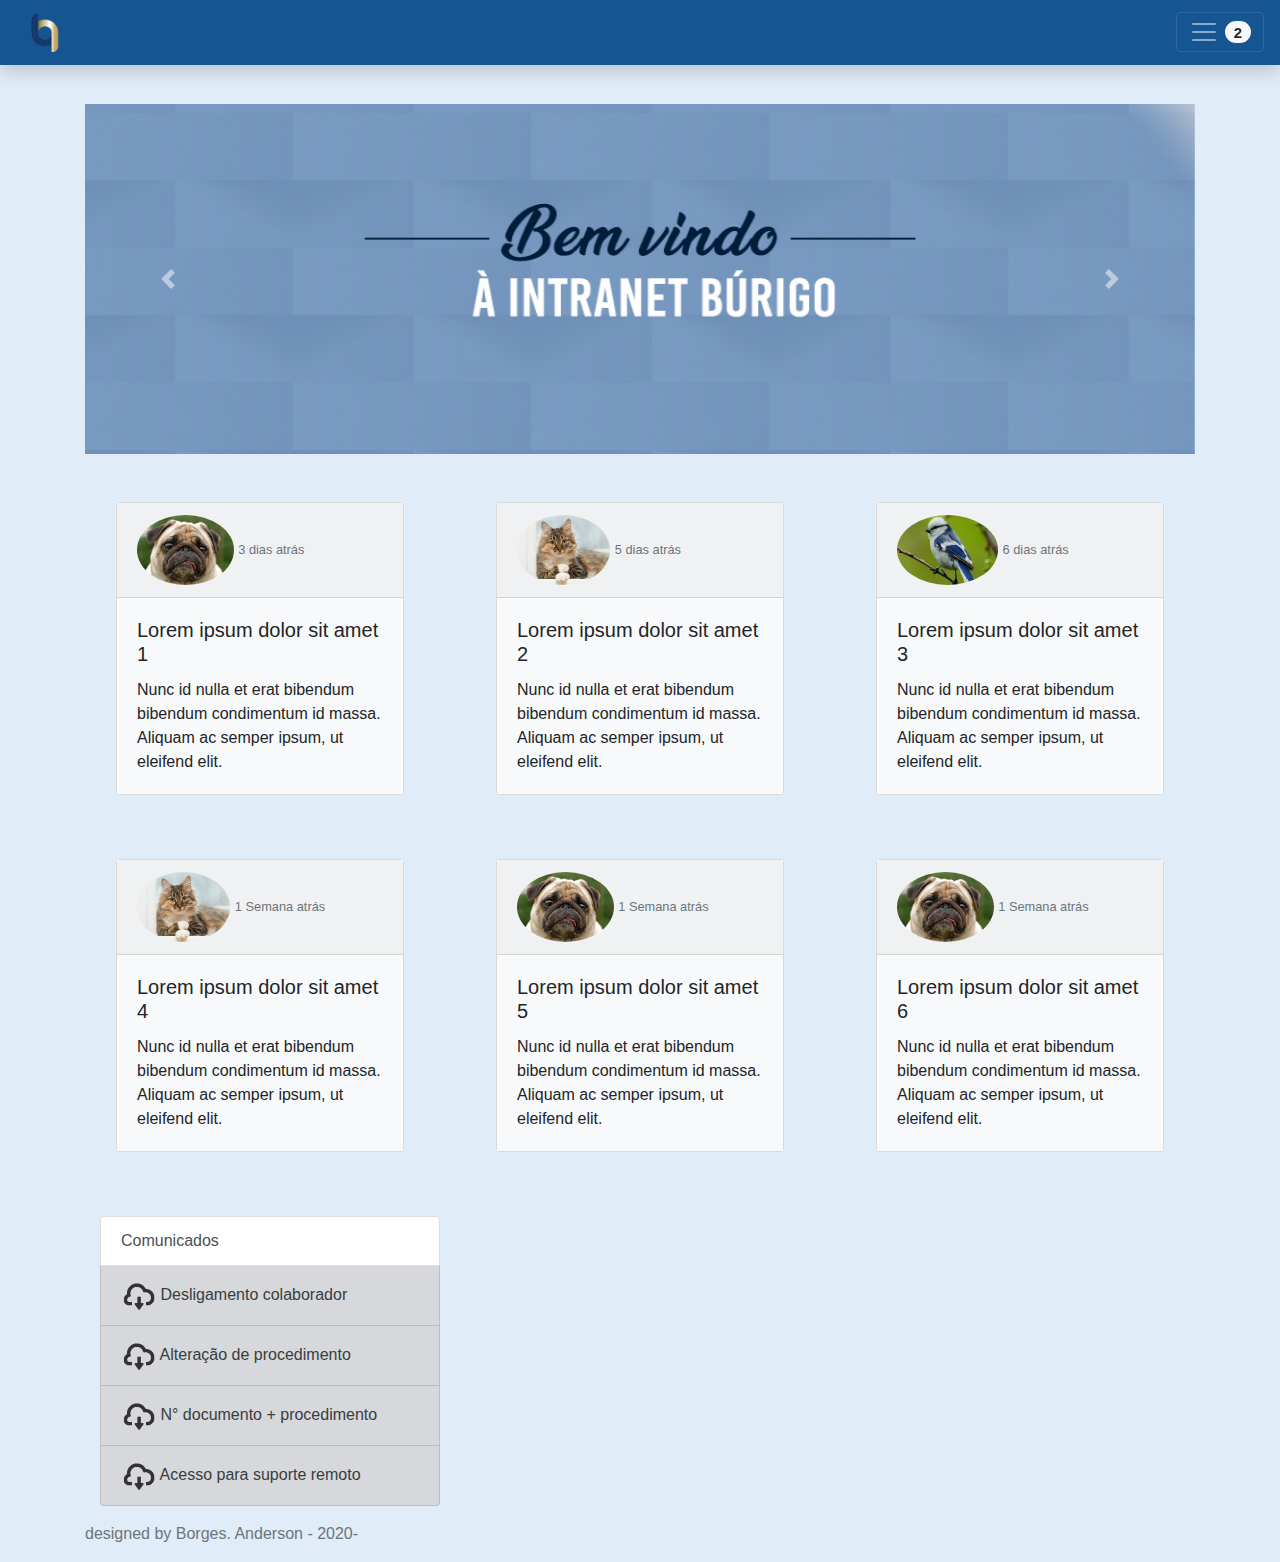
<file: index.html>
<!DOCTYPE html>
<html lang="pt-br">
  <head>
    <meta charset="utf-8">
    <meta http-equiv="X-UA-Compatible" content="IE=edge">
    <meta name="viewport" content="width=device-width, initial-scale=1">

    <title>Intranet - Grupo Búrigo</title>
    
    <link rel="icon"  href="imagens/favicon.ico">

 <!-- Bootstrap -->
    <link href="bootstrap/css/bootstrap.min.css" rel="stylesheet">
    
    <link href="estilo.css" rel="stylesheet">

    <!-- HTML5 shim and Respond.js for IE8 support of HTML5 elements and media queries -->
    <!-- WARNING: Respond.js doesn't work if you view the page via file:// -->
    <!--[if lt IE 9]>
      <script src="https://oss.maxcdn.com/html5shiv/3.7.2/html5shiv.min.js"></script>
      <script src="https://oss.maxcdn.com/respond/1.4.2/respond.min.js"></script>
    <![endif]-->
  
  </head>

<body >
          <!-- Sidebar --> 
        <nav class=" navbar navbar-expand-lg fixed-top shadow navbar-dark navbar-offcanvas" style="background-color: #155592;">

        <a class="navbar-brand mr-auto" href="#"> <img src="imagens/logo_2018(padrão).png" style="width: 30px;" > 

        </a>

        <button class="navbar-toggler d-block" type="button" id="navToggle">
            <span class="navbar-toggler-icon"></span>  <span class="badge badge-light badge-pill">2</span>
        </button>

        <div class="navbar-collapse offcanvas-collapse">
            <ul class="navbar-nav mr-auto">
                <li class="nav-item active">
                    <a class="nav-link" href="#" >Início <span class="sr-only">(current)</span></a>
                </li>
                <li class="nav-item">
                    <a class="nav-link" href="#">Notificações <span class="badge badge-light badge-pill">2</span> </a>
                </li>
                <li class="nav-item">
                    <a class="nav-link" href="#">Meu Perfil</a>
                </li>
                <li class="nav-item">
                    <a class="nav-link" href="http://www.google.com.br" target="_blank">Links</a>
                </li>
                <li class="nav-item">
                    <a class="nav-link" href="#">Registro de Ponto</a>
                </li>
                <li class="nav-item">
                    <a class="nav-link" href="#">Folhas de Pagamento</a>
                </li>

                <li class="nav-item dropdown">
                    <a class="nav-link dropdown-toggle" href="https://example.com" id="dropdown01" data-toggle="dropdown" aria-haspopup="true" aria-expanded="false">Agendamentos</a>
                    <div class="dropdown-menu" aria-labelledby="dropdown01">
                        <a class="dropdown-item" href="calendárioDeEventos.html" target="_blank" >Carros</a>
                        <a class="dropdown-item" href="" data-toggle="modal" data-target="#presencial">Presencial em unidades </a>
                        <a class="dropdown-item" href="" data-toggle="modal" data-target="#coleta">Coleta Externa</a>
                    </div>
                </li>
            </ul> 


        </div>
    </nav>
      <!-- /Sidebar --> 

        <!-- carrossel -->
    <div class="container mt-5">
        <div id="carouselExampleFade" class="carousel slide carousel-fade" data-ride="carousel">
      <div class="carousel-inner">
        <div class="carousel-item active">
          <img class="d-block w-100 img-carousel " src="imagens/bv_burigo.jpg" >
        </div>
        <div class="carousel-item">
          <img class="d-block w-100 img-carousel" src="imagens/indica_burigo.jpg">
        </div>
        <div class="carousel-item">
          <img class="d-block w-100 img-carousel" src="imagens/palc_burigo.jpg" >
        </div>
        <div class="carousel-item">
          <img class="d-block w-100 img-carousel" src="imagens/4_burigo.jpg" >
        </div>
        <div class="carousel-item">
          <img class="d-block w-100 img-carousel" src="imagens/38_anos_burigo.jpg" >
        </div>
        <div class="carousel-item">
          <img class="d-block w-100 img-carousel" src="imagens/agendamento_burigo.jpg" >
        </div>
        <div class="carousel-item">
          <img class="d-block w-100 img-carousel" src="imagens/qualisoft_burigo.jpg" >
        </div>
      </div>
      <a class="carousel-control-prev" href="#carouselExampleFade" role="button" data-slide="prev">
        <span class="carousel-control-prev-icon" aria-hidden="true"></span>
        <span class="sr-only">Anterior</span>
      </a>
      <a class="carousel-control-next" href="#carouselExampleFade" role="button" data-slide="next">
        <span class="carousel-control-next-icon" aria-hidden="true"></span>
        <span class="sr-only">Próximo</span>
      </a>
</div>
</div>  <!-- /carrossel -->

    <div class="container mt-5"> <!-- Conteúdo -->

      <div class="row mb-5"> <!-- cards das notícias -->
      
        <div class="col-sm-4">
            <div>
              <a class="badge-light" style="text-decoration: none;" href="#">
              <div class="card bg-light mb-3 mx-auto" style="max-width: 18rem;">

                <div class="card-header"><img src="imagens/dog.jpeg" class=" rounded-circle " id="img">
                  <small class="text-muted ">3 dias atrás</small>
                </div>
                <div class="card-body">
                  <h5 class="card-title">Lorem ipsum dolor sit amet 1</h5>
                  <p class="card-text">Nunc id nulla et erat bibendum bibendum condimentum id massa. Aliquam ac semper ipsum, ut eleifend elit.</p>

                </div>
                </a>
              </div>
            </div>
        </div>

        <div class="col-sm-4">
            <div>
              <a class="badge-light" style="text-decoration: none;" href="#">
              <div class="card bg-light mb-3 mx-auto" style="max-width: 18rem;">

                <div class="card-header"><img src="imagens/cat.jpg" class="  rounded-circle " id="img">
                  <small class="text-muted ">5 dias atrás</small>
                </div>
                
                <div class="card-body">
                  <h5 class="card-title">Lorem ipsum dolor sit amet 2</h5>
                  <p class="card-text">Nunc id nulla et erat bibendum bibendum condimentum id massa. Aliquam ac semper ipsum, ut eleifend elit.</p>

                </div>
                </a>
              </div>
            </div>
        </div>

        <div class="col-sm-4">
            <div>
              <a class="badge-light" style="text-decoration: none;" href="#">
                <div class="card bg-light mb-3 mx-auto" style="max-width: 18rem;">

                  <div class="card-header"><img src="imagens/bird.jpeg" class="  rounded-circle " id="img">
                    <small class="text-muted ">6 dias atrás</small>
                  </div>
                  
                  <div class="card-body">
                    <h5 class="card-title">Lorem ipsum dolor sit amet 3</h5>

                    <p class="card-text">Nunc id nulla et erat bibendum bibendum condimentum id massa. Aliquam ac semper ipsum, ut eleifend elit.</p>

                  </div>
                </a>

              </div>

            </div>

        </div>

      </div>

      <div class="row mb-5">
      
        <div class="col-sm-4">
            <div>
              <a class="badge-light" style="text-decoration: none;" href="#">
              <div class="card bg-light mb-3 mx-auto" style="max-width: 18rem;">

                <div class="card-header"><img src="imagens/cat.jpg" class=" rounded-circle " id="img">
                  <small class="text-muted ">1 Semana atrás</small>
                </div>
                
                <div class="card-body">
                  <h5 class="card-title">Lorem ipsum dolor sit amet 4</h5>
                  <p class="card-text">Nunc id nulla et erat bibendum bibendum condimentum id massa. Aliquam ac semper ipsum, ut eleifend elit.</p>

                </div>
                </a>
              </div>
            </div>
        </div>

        <div class="col-sm-4">
            <div>
              <a class="badge-light" style="text-decoration: none;" href="#">
              <div class="card bg-light mb-3 mx-auto" style="max-width: 18rem;">

                <div class="card-header"><img src="imagens/dog.jpeg" class="  rounded-circle " id="img">
                  <small class="text-muted ">1 Semana atrás</small>
                </div>
                
                <div class="card-body">
                  <h5 class="card-title">Lorem ipsum dolor sit amet 5</h5>
                  <p class="card-text">Nunc id nulla et erat bibendum bibendum condimentum id massa. Aliquam ac semper ipsum, ut eleifend elit.</p>

                </div>
                </a>
              </div>
            </div>
        </div>

        <div class="col-sm-4">
            <div>
              <a class="badge-light" style="text-decoration: none;" href="#">
                <div class="card bg-light mb-3 mx-auto" style="max-width: 18rem;">

                  <div class="card-header"><img src="imagens/dog.jpeg" class="  rounded-circle " id="img">
                    <small class="text-muted ">1 Semana atrás</small>
                  </div>
                  
                  <div class="card-body">
                    <h5 class="card-title">Lorem ipsum dolor sit amet 6</h5>

                    <p class="card-text">Nunc id nulla et erat bibendum bibendum condimentum id massa. Aliquam ac semper ipsum, ut eleifend elit.</p>

                  </div>
                </a>

              </div>

            </div>

        </div>

      </div>   <!-- /card das notícias -->

  <div class="col-sm-4">  
    <div class="list-group">
     <a href="#" class="list-group-item list-group-item-action">Comunicados</a>

      <a href="#" class="list-group-item list-group-item-action list-group-item-secondary">
        <span><img src="imagens/glyphicons-cloud-download.png" style=" height: 35px;"></span>
         Desligamento colaborador
      </a>
      <a href="#" class="list-group-item list-group-item-action list-group-item-secondary">
        <span><img src="imagens/glyphicons-cloud-download.png" style=" height: 35px;"></span>
         Alteração de procedimento
      </a>
      <a href="#" class="list-group-item list-group-item-action list-group-item-secondary">
        <span><img src="imagens/glyphicons-cloud-download.png" style=" height: 35px;"></span>
         N° documento + procedimento
      </a>
      <a href="#" class="list-group-item list-group-item-action list-group-item-secondary">
        <span><img src="imagens/glyphicons-cloud-download.png" style=" height: 35px;"></span>
         Acesso para suporte remoto
      </a>
    </div>
  </div>

    </div> <!-- /Conteúdo -->

    <footer class="footer mt-auto py-3">
      
      <div class="container ">
        <span class="text-muted"> designed  by Borges. Anderson - 2020-</span>  
      </div>
      
    </footer>
  
    <!-- Modal Window -->

    <div class="modal fade" id="carros" tabindex="-1" role="dialog">
      <div class="modal-dialog modal-xl" role="document">
        <div class="modal-content">
          
          <div class="modal-header">

              <h5 class="modal-title">Agendamento de Carros</h5>
              <button type="button" class="close" data-dismiss="modal">
                <span>&times;</span>
              </button>                      
          
          </div>

          <div class="modal-body">
           
           

          </div>

          <div class="modal-footer">
            
            <button type="button" class="btn btn-danger" data-dismiss="modal">Fechar</button>

          </div>

        </div>
      </div>
      
    </div>


    <!-- jQuery (necessary for Bootstrap's JavaScript plugins) -->
    <script src="https://ajax.googleapis.com/ajax/libs/jquery/1.11.3/jquery.min.js"></script>

    <!-- Include all compiled plugins (below), or include individual files as needed -->
    <script src="bootstrap/js/bootstrap.min.js"></script>
    <script type="text/javascript">
      $(document).ready(function () {
        console.log("document is ready");
          $('[data-toggle="offcanvas"], #navToggle').on('click', function () {
          $('.offcanvas-collapse').toggleClass('open')
          })
          });     
        window.onload = function () {
          console.log("window is loaded");
          };
    </script>
  </body>
</html>
</file>
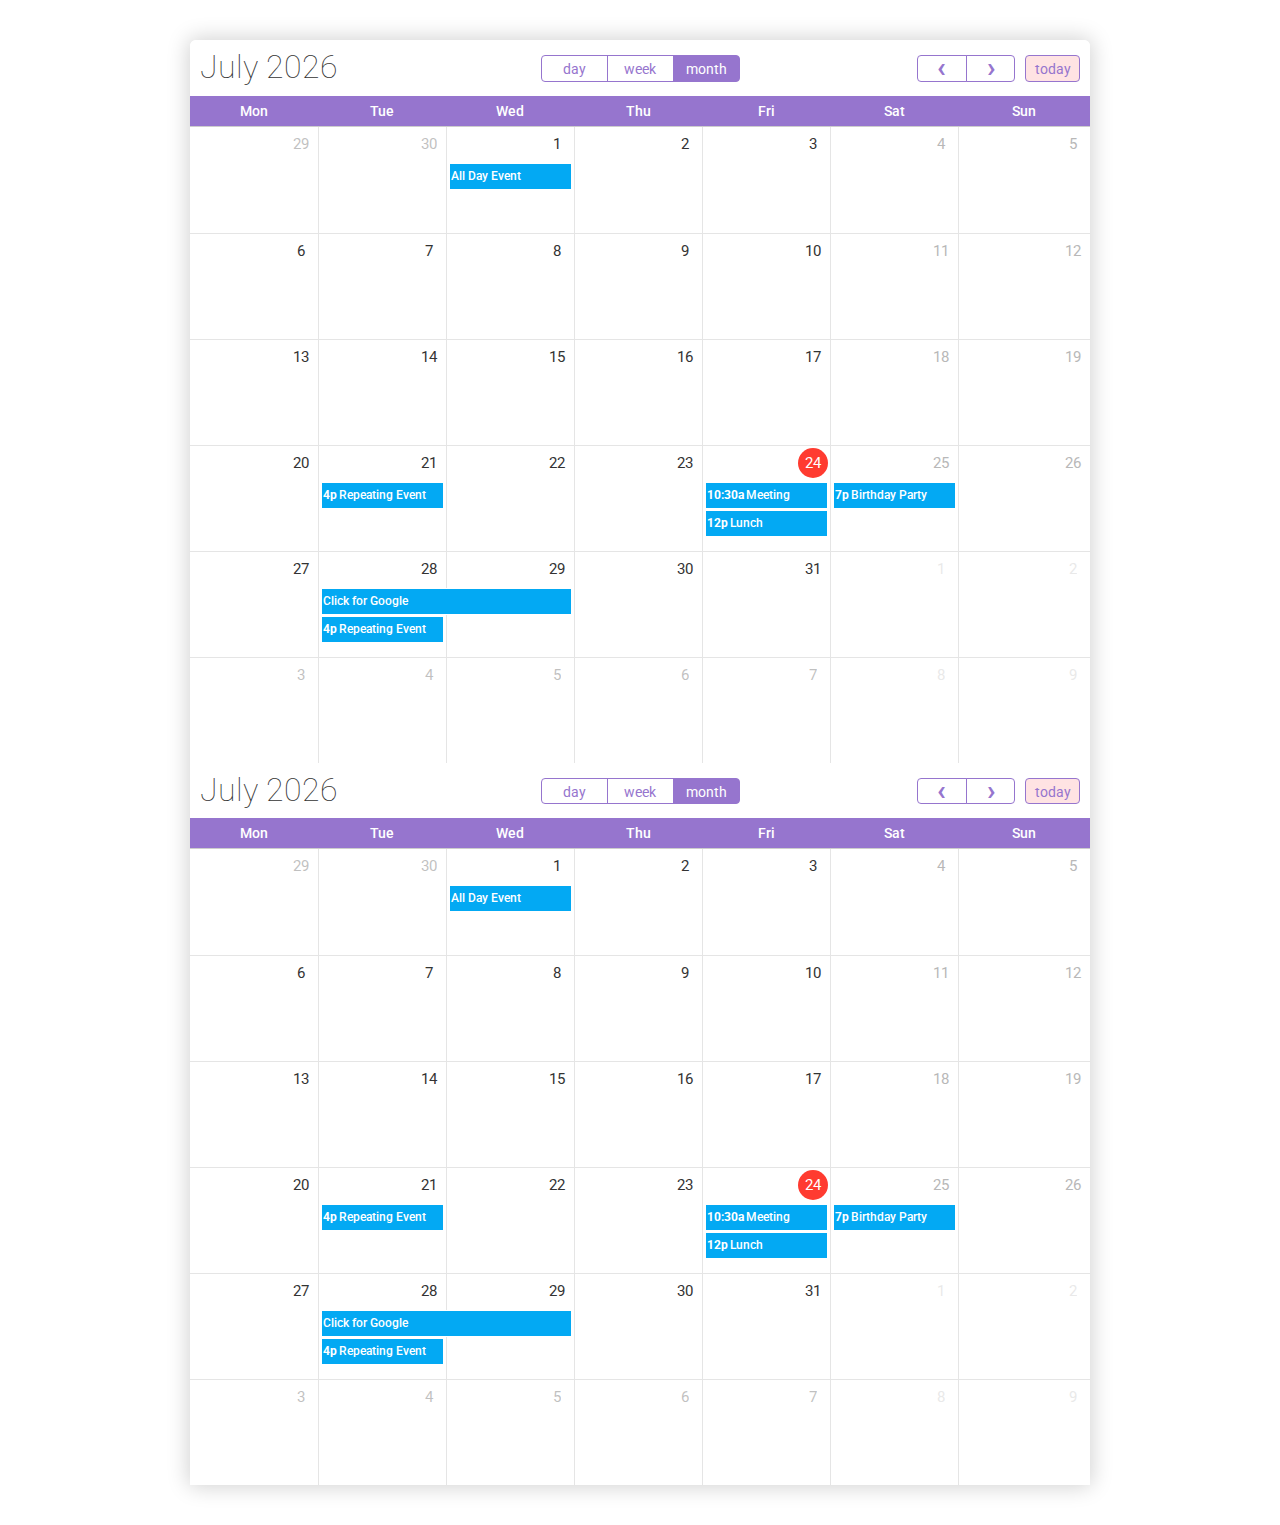
<file: calendárioDeEventos.html>
<link href="//maxcdn.bootstrapcdn.com/bootstrap/3.3.0/css/bootstrap.min.css" rel="stylesheet" id="bootstrap-css">
<script src="//maxcdn.bootstrapcdn.com/bootstrap/3.3.0/js/bootstrap.min.js"></script>
<script src="//code.jquery.com/jquery-1.11.1.min.js"></script>
<!------ Include the above in your HEAD tag ---------->

<!DOCTYPE html>
<html>
<head>



<link href="https://fonts.googleapis.com/css?family=Roboto:100,100i,300,300i,400,400i,500,500i,700,700i,900,900i" rel="stylesheet">

<script>
	/*!
 * FullCalendar v1.6.4
 * Docs & License: http://arshaw.com/fullcalendar/
 * (c) 2013 Adam Shaw
 */

/*
 * Use fullcalendar.css for basic styling.
 * For event drag & drop, requires jQuery UI draggable.
 * For event resizing, requires jQuery UI resizable.
 */
 
$(document).ready(function() {
	    var date = new Date();
		var d = date.getDate();
		var m = date.getMonth();
		var y = date.getFullYear();
		
		/*  className colors
		
		className: default(transparent), important(red), chill(pink), success(green), info(blue)
		
		*/		
		
		  
		/* initialize the external events
		-----------------------------------------------------------------*/
	
		$('#external-events div.external-event').each(function() {
		
			// create an Event Object (http://arshaw.com/fullcalendar/docs/event_data/Event_Object/)
			// it doesn't need to have a start or end
			var eventObject = {
				title: $.trim($(this).text()) // use the element's text as the event title
			};
			
			// store the Event Object in the DOM element so we can get to it later
			$(this).data('eventObject', eventObject);
			
			// make the event draggable using jQuery UI
			$(this).draggable({
				zIndex: 999,
				revert: true,      // will cause the event to go back to its
				revertDuration: 0  //  original position after the drag
			});
			
		});
	
	
		/* initialize the calendar
		-----------------------------------------------------------------*/
		
		var calendar =  $('#calendar').fullCalendar({
			header: {
				left: 'title',
				center: 'agendaDay,agendaWeek,month',
				right: 'prev,next today'
			},
			editable: true,
			firstDay: 1, //  1(Monday) this can be changed to 0(Sunday) for the USA system
			selectable: true,
			defaultView: 'month',
			
			axisFormat: 'h:mm',
			columnFormat: {
                month: 'ddd',    // Mon
                week: 'ddd d', // Mon 7
                day: 'dddd M/d',  // Monday 9/7
                agendaDay: 'dddd d'
            },
            titleFormat: {
                month: 'MMMM yyyy', // September 2009
                week: "MMMM yyyy", // September 2009
                day: 'MMMM yyyy'                  // Tuesday, Sep 8, 2009
            },
			allDaySlot: false,
			selectHelper: true,
			select: function(start, end, allDay) {
				var title = prompt('Event Title:');
				if (title) {
					calendar.fullCalendar('renderEvent',
						{
							title: title,
							start: start,
							end: end,
							allDay: allDay
						},
						true // make the event "stick"
					);
				}
				calendar.fullCalendar('unselect');
			},
			droppable: true, // this allows things to be dropped onto the calendar !!!
			drop: function(date, allDay) { // this function is called when something is dropped
			
				// retrieve the dropped element's stored Event Object
				var originalEventObject = $(this).data('eventObject');
				
				// we need to copy it, so that multiple events don't have a reference to the same object
				var copiedEventObject = $.extend({}, originalEventObject);
				
				// assign it the date that was reported
				copiedEventObject.start = date;
				copiedEventObject.allDay = allDay;
				
				// render the event on the calendar
				// the last `true` argument determines if the event "sticks" (http://arshaw.com/fullcalendar/docs/event_rendering/renderEvent/)
				$('#calendar').fullCalendar('renderEvent', copiedEventObject, true);
				
				// is the "remove after drop" checkbox checked?
				if ($('#drop-remove').is(':checked')) {
					// if so, remove the element from the "Draggable Events" list
					$(this).remove();
				}
				
			},
			
			events: [
				{
					title: 'All Day Event',
					start: new Date(y, m, 1)
				},
				{
					id: 999,
					title: 'Repeating Event',
					start: new Date(y, m, d-3, 16, 0),
					allDay: false,
					className: 'info'
				},
				{
					id: 999,
					title: 'Repeating Event',
					start: new Date(y, m, d+4, 16, 0),
					allDay: false,
					className: 'info'
				},
				{
					title: 'Meeting',
					start: new Date(y, m, d, 10, 30),
					allDay: false,
					className: 'important'
				},
				{
					title: 'Lunch',
					start: new Date(y, m, d, 12, 0),
					end: new Date(y, m, d, 14, 0),
					allDay: false,
					className: 'important'
				},
				{
					title: 'Birthday Party',
					start: new Date(y, m, d+1, 19, 0),
					end: new Date(y, m, d+1, 22, 30),
					allDay: false,
				},
				{
					title: 'Click for Google',
					start: new Date(y, m, 28),
					end: new Date(y, m, 29),
					url: 'https://ccp.cloudaccess.net/aff.php?aff=5188',
					className: 'success'
				}
			],			
		});
		
		
	});


(function($, undefined) {


;;

var defaults = {

	// display
	defaultView: 'month',
	aspectRatio: 1.35,
	header: {
		left: 'title',
		center: '',
		right: 'today prev,next'
	},
	weekends: true,
	weekNumbers: false,
	weekNumberCalculation: 'iso',
	weekNumberTitle: 'W',
	
	// editing
	//editable: false,
	//disableDragging: false,
	//disableResizing: false,
	
	allDayDefault: true,
	ignoreTimezone: true,
	
	// event ajax
	lazyFetching: true,
	startParam: 'start',
	endParam: 'end',
	
	// time formats
	titleFormat: {
		month: 'MMMM yyyy',
		week: "MMM d[ yyyy]{ '—'[ MMM] d yyyy}",
		day: 'dddd, MMM d, yyyy'
	},
	columnFormat: {
		month: 'ddd',
		week: 'ddd M/d',
		day: 'dddd M/d'
	},
	timeFormat: { // for event elements
		'': 'h(:mm)t' // default
	},
	
	// locale
	isRTL: false,
	firstDay: 0,
	monthNames: ['January','February','March','April','May','June','July','August','September','October','November','December'],
	monthNamesShort: ['Jan','Feb','Mar','Apr','May','Jun','Jul','Aug','Sep','Oct','Nov','Dec'],
	dayNames: ['Sunday','Monday','Tuesday','Wednesday','Thursday','Friday','Saturday'],
	dayNamesShort: ['Sun','Mon','Tue','Wed','Thu','Fri','Sat'],
	buttonText: {
		prev: "<span class='fc-text-arrow'>‹</span>",
		next: "<span class='fc-text-arrow'>›</span>",
		prevYear: "<span class='fc-text-arrow'>«</span>",
		nextYear: "<span class='fc-text-arrow'>»</span>",
		today: 'today',
		month: 'month',
		week: 'week',
		day: 'day'
	},
	
	// jquery-ui theming
	theme: false,
	buttonIcons: {
		prev: 'circle-triangle-w',
		next: 'circle-triangle-e'
	},
	
	//selectable: false,
	unselectAuto: true,
	
	dropAccept: '*',
	
	handleWindowResize: true
	
};

// right-to-left defaults
var rtlDefaults = {
	header: {
		left: 'next,prev today',
		center: '',
		right: 'title'
	},
	buttonText: {
		prev: "<span class='fc-text-arrow'>›</span>",
		next: "<span class='fc-text-arrow'>‹</span>",
		prevYear: "<span class='fc-text-arrow'>»</span>",
		nextYear: "<span class='fc-text-arrow'>«</span>"
	},
	buttonIcons: {
		prev: 'circle-triangle-e',
		next: 'circle-triangle-w'
	}
};



;;

var fc = $.fullCalendar = { version: "1.6.4" };
var fcViews = fc.views = {};


$.fn.fullCalendar = function(options) {


	// method calling
	if (typeof options == 'string') {
		var args = Array.prototype.slice.call(arguments, 1);
		var res;
		this.each(function() {
			var calendar = $.data(this, 'fullCalendar');
			if (calendar && $.isFunction(calendar[options])) {
				var r = calendar[options].apply(calendar, args);
				if (res === undefined) {
					res = r;
				}
				if (options == 'destroy') {
					$.removeData(this, 'fullCalendar');
				}
			}
		});
		if (res !== undefined) {
			return res;
		}
		return this;
	}

	options = options || {};
	
	// would like to have this logic in EventManager, but needs to happen before options are recursively extended
	var eventSources = options.eventSources || [];
	delete options.eventSources;
	if (options.events) {
		eventSources.push(options.events);
		delete options.events;
	}
	

	options = $.extend(true, {},
		defaults,
		(options.isRTL || options.isRTL===undefined && defaults.isRTL) ? rtlDefaults : {},
		options
	);
	
	
	this.each(function(i, _element) {
		var element = $(_element);
		var calendar = new Calendar(element, options, eventSources);
		element.data('fullCalendar', calendar); // TODO: look into memory leak implications
		calendar.render();
	});
	
	
	return this;
	
};


// function for adding/overriding defaults
function setDefaults(d) {
	$.extend(true, defaults, d);
}



;;

 
function Calendar(element, options, eventSources) {
	var t = this;
	
	
	// exports
	t.options = options;
	t.render = render;
	t.destroy = destroy;
	t.refetchEvents = refetchEvents;
	t.reportEvents = reportEvents;
	t.reportEventChange = reportEventChange;
	t.rerenderEvents = rerenderEvents;
	t.changeView = changeView;
	t.select = select;
	t.unselect = unselect;
	t.prev = prev;
	t.next = next;
	t.prevYear = prevYear;
	t.nextYear = nextYear;
	t.today = today;
	t.gotoDate = gotoDate;
	t.incrementDate = incrementDate;
	t.formatDate = function(format, date) { return formatDate(format, date, options) };
	t.formatDates = function(format, date1, date2) { return formatDates(format, date1, date2, options) };
	t.getDate = getDate;
	t.getView = getView;
	t.option = option;
	t.trigger = trigger;
	
	
	// imports
	EventManager.call(t, options, eventSources);
	var isFetchNeeded = t.isFetchNeeded;
	var fetchEvents = t.fetchEvents;
	
	
	// locals
	var _element = element[0];
	var header;
	var headerElement;
	var content;
	var tm; // for making theme classes
	var currentView;
	var elementOuterWidth;
	var suggestedViewHeight;
	var resizeUID = 0;
	var ignoreWindowResize = 0;
	var date = new Date();
	var events = [];
	var _dragElement;
	
	
	
	/* Main Rendering
	-----------------------------------------------------------------------------*/
	
	
	setYMD(date, options.year, options.month, options.date);
	
	
	function render(inc) {
		if (!content) {
			initialRender();
		}
		else if (elementVisible()) {
			// mainly for the public API
			calcSize();
			_renderView(inc);
		}
	}
	
	
	function initialRender() {
		tm = options.theme ? 'ui' : 'fc';
		element.addClass('fc');
		if (options.isRTL) {
			element.addClass('fc-rtl');
		}
		else {
			element.addClass('fc-ltr');
		}
		if (options.theme) {
			element.addClass('ui-widget');
		}

		content = $("<div class='fc-content' style='position:relative'/>")
			.prependTo(element);

		header = new Header(t, options);
		headerElement = header.render();
		if (headerElement) {
			element.prepend(headerElement);
		}

		changeView(options.defaultView);

		if (options.handleWindowResize) {
			$(window).resize(windowResize);
		}

		// needed for IE in a 0x0 iframe, b/c when it is resized, never triggers a windowResize
		if (!bodyVisible()) {
			lateRender();
		}
	}
	
	
	// called when we know the calendar couldn't be rendered when it was initialized,
	// but we think it's ready now
	function lateRender() {
		setTimeout(function() { // IE7 needs this so dimensions are calculated correctly
			if (!currentView.start && bodyVisible()) { // !currentView.start makes sure this never happens more than once
				renderView();
			}
		},0);
	}
	
	
	function destroy() {

		if (currentView) {
			trigger('viewDestroy', currentView, currentView, currentView.element);
			currentView.triggerEventDestroy();
		}

		$(window).unbind('resize', windowResize);

		header.destroy();
		content.remove();
		element.removeClass('fc fc-rtl ui-widget');
	}
	
	
	function elementVisible() {
		return element.is(':visible');
	}
	
	
	function bodyVisible() {
		return $('body').is(':visible');
	}
	
	
	
	/* View Rendering
	-----------------------------------------------------------------------------*/
	

	function changeView(newViewName) {
		if (!currentView || newViewName != currentView.name) {
			_changeView(newViewName);
		}
	}


	function _changeView(newViewName) {
		ignoreWindowResize++;

		if (currentView) {
			trigger('viewDestroy', currentView, currentView, currentView.element);
			unselect();
			currentView.triggerEventDestroy(); // trigger 'eventDestroy' for each event
			freezeContentHeight();
			currentView.element.remove();
			header.deactivateButton(currentView.name);
		}

		header.activateButton(newViewName);

		currentView = new fcViews[newViewName](
			$("<div class='fc-view fc-view-" + newViewName + "' style='position:relative'/>")
				.appendTo(content),
			t // the calendar object
		);

		renderView();
		unfreezeContentHeight();

		ignoreWindowResize--;
	}


	function renderView(inc) {
		if (
			!currentView.start || // never rendered before
			inc || date < currentView.start || date >= currentView.end // or new date range
		) {
			if (elementVisible()) {
				_renderView(inc);
			}
		}
	}


	function _renderView(inc) { // assumes elementVisible
		ignoreWindowResize++;

		if (currentView.start) { // already been rendered?
			trigger('viewDestroy', currentView, currentView, currentView.element);
			unselect();
			clearEvents();
		}

		freezeContentHeight();
		currentView.render(date, inc || 0); // the view's render method ONLY renders the skeleton, nothing else
		setSize();
		unfreezeContentHeight();
		(currentView.afterRender || noop)();

		updateTitle();
		updateTodayButton();

		trigger('viewRender', currentView, currentView, currentView.element);
		currentView.trigger('viewDisplay', _element); // deprecated

		ignoreWindowResize--;

		getAndRenderEvents();
	}
	
	

	/* Resizing
	-----------------------------------------------------------------------------*/
	
	
	function updateSize() {
		if (elementVisible()) {
			unselect();
			clearEvents();
			calcSize();
			setSize();
			renderEvents();
		}
	}
	
	
	function calcSize() { // assumes elementVisible
		if (options.contentHeight) {
			suggestedViewHeight = options.contentHeight;
		}
		else if (options.height) {
			suggestedViewHeight = options.height - (headerElement ? headerElement.height() : 0) - vsides(content);
		}
		else {
			suggestedViewHeight = Math.round(content.width() / Math.max(options.aspectRatio, .5));
		}
	}
	
	
	function setSize() { // assumes elementVisible

		if (suggestedViewHeight === undefined) {
			calcSize(); // for first time
				// NOTE: we don't want to recalculate on every renderView because
				// it could result in oscillating heights due to scrollbars.
		}

		ignoreWindowResize++;
		currentView.setHeight(suggestedViewHeight);
		currentView.setWidth(content.width());
		ignoreWindowResize--;

		elementOuterWidth = element.outerWidth();
	}
	
	
	function windowResize() {
		if (!ignoreWindowResize) {
			if (currentView.start) { // view has already been rendered
				var uid = ++resizeUID;
				setTimeout(function() { // add a delay
					if (uid == resizeUID && !ignoreWindowResize && elementVisible()) {
						if (elementOuterWidth != (elementOuterWidth = element.outerWidth())) {
							ignoreWindowResize++; // in case the windowResize callback changes the height
							updateSize();
							currentView.trigger('windowResize', _element);
							ignoreWindowResize--;
						}
					}
				}, 200);
			}else{
				// calendar must have been initialized in a 0x0 iframe that has just been resized
				lateRender();
			}
		}
	}
	
	
	
	/* Event Fetching/Rendering
	-----------------------------------------------------------------------------*/
	// TODO: going forward, most of this stuff should be directly handled by the view


	function refetchEvents() { // can be called as an API method
		clearEvents();
		fetchAndRenderEvents();
	}


	function rerenderEvents(modifiedEventID) { // can be called as an API method
		clearEvents();
		renderEvents(modifiedEventID);
	}


	function renderEvents(modifiedEventID) { // TODO: remove modifiedEventID hack
		if (elementVisible()) {
			currentView.setEventData(events); // for View.js, TODO: unify with renderEvents
			currentView.renderEvents(events, modifiedEventID); // actually render the DOM elements
			currentView.trigger('eventAfterAllRender');
		}
	}


	function clearEvents() {
		currentView.triggerEventDestroy(); // trigger 'eventDestroy' for each event
		currentView.clearEvents(); // actually remove the DOM elements
		currentView.clearEventData(); // for View.js, TODO: unify with clearEvents
	}
	

	function getAndRenderEvents() {
		if (!options.lazyFetching || isFetchNeeded(currentView.visStart, currentView.visEnd)) {
			fetchAndRenderEvents();
		}
		else {
			renderEvents();
		}
	}


	function fetchAndRenderEvents() {
		fetchEvents(currentView.visStart, currentView.visEnd);
			// ... will call reportEvents
			// ... which will call renderEvents
	}

	
	// called when event data arrives
	function reportEvents(_events) {
		events = _events;
		renderEvents();
	}


	// called when a single event's data has been changed
	function reportEventChange(eventID) {
		rerenderEvents(eventID);
	}



	/* Header Updating
	-----------------------------------------------------------------------------*/


	function updateTitle() {
		header.updateTitle(currentView.title);
	}


	function updateTodayButton() {
		var today = new Date();
		if (today >= currentView.start && today < currentView.end) {
			header.disableButton('today');
		}
		else {
			header.enableButton('today');
		}
	}
	


	/* Selection
	-----------------------------------------------------------------------------*/
	

	function select(start, end, allDay) {
		currentView.select(start, end, allDay===undefined ? true : allDay);
	}
	

	function unselect() { // safe to be called before renderView
		if (currentView) {
			currentView.unselect();
		}
	}
	
	
	
	/* Date
	-----------------------------------------------------------------------------*/
	
	
	function prev() {
		renderView(-1);
	}
	
	
	function next() {
		renderView(1);
	}
	
	
	function prevYear() {
		addYears(date, -1);
		renderView();
	}
	
	
	function nextYear() {
		addYears(date, 1);
		renderView();
	}
	
	
	function today() {
		date = new Date();
		renderView();
	}
	
	
	function gotoDate(year, month, dateOfMonth) {
		if (year instanceof Date) {
			date = cloneDate(year); // provided 1 argument, a Date
		}else{
			setYMD(date, year, month, dateOfMonth);
		}
		renderView();
	}
	
	
	function incrementDate(years, months, days) {
		if (years !== undefined) {
			addYears(date, years);
		}
		if (months !== undefined) {
			addMonths(date, months);
		}
		if (days !== undefined) {
			addDays(date, days);
		}
		renderView();
	}
	
	
	function getDate() {
		return cloneDate(date);
	}



	/* Height "Freezing"
	-----------------------------------------------------------------------------*/


	function freezeContentHeight() {
		content.css({
			width: '100%',
			height: content.height(),
			overflow: 'hidden'
		});
	}


	function unfreezeContentHeight() {
		content.css({
			width: '',
			height: '',
			overflow: ''
		});
	}
	
	
	
	/* Misc
	-----------------------------------------------------------------------------*/
	
	
	function getView() {
		return currentView;
	}
	
	
	function option(name, value) {
		if (value === undefined) {
			return options[name];
		}
		if (name == 'height' || name == 'contentHeight' || name == 'aspectRatio') {
			options[name] = value;
			updateSize();
		}
	}
	
	
	function trigger(name, thisObj) {
		if (options[name]) {
			return options[name].apply(
				thisObj || _element,
				Array.prototype.slice.call(arguments, 2)
			);
		}
	}
	
	
	
	/* External Dragging
	------------------------------------------------------------------------*/
	
	if (options.droppable) {
		$(document)
			.bind('dragstart', function(ev, ui) {
				var _e = ev.target;
				var e = $(_e);
				if (!e.parents('.fc').length) { // not already inside a calendar
					var accept = options.dropAccept;
					if ($.isFunction(accept) ? accept.call(_e, e) : e.is(accept)) {
						_dragElement = _e;
						currentView.dragStart(_dragElement, ev, ui);
					}
				}
			})
			.bind('dragstop', function(ev, ui) {
				if (_dragElement) {
					currentView.dragStop(_dragElement, ev, ui);
					_dragElement = null;
				}
			});
	}
	

}

;;

function Header(calendar, options) {
	var t = this;
	
	
	// exports
	t.render = render;
	t.destroy = destroy;
	t.updateTitle = updateTitle;
	t.activateButton = activateButton;
	t.deactivateButton = deactivateButton;
	t.disableButton = disableButton;
	t.enableButton = enableButton;
	
	
	// locals
	var element = $([]);
	var tm;
	


	function render() {
		tm = options.theme ? 'ui' : 'fc';
		var sections = options.header;
		if (sections) {
			element = $("<table class='fc-header' style='width:100%'/>")
				.append(
					$("<tr/>")
						.append(renderSection('left'))
						.append(renderSection('center'))
						.append(renderSection('right'))
				);
			return element;
		}
	}
	
	
	function destroy() {
		element.remove();
	}
	
	
	function renderSection(position) {
		var e = $("<td class='fc-header-" + position + "'/>");
		var buttonStr = options.header[position];
		if (buttonStr) {
			$.each(buttonStr.split(' '), function(i) {
				if (i > 0) {
					e.append("<span class='fc-header-space'/>");
				}
				var prevButton;
				$.each(this.split(','), function(j, buttonName) {
					if (buttonName == 'title') {
						e.append("<span class='fc-header-title'><h2> </h2></span>");
						if (prevButton) {
							prevButton.addClass(tm + '-corner-right');
						}
						prevButton = null;
					}else{
						var buttonClick;
						if (calendar[buttonName]) {
							buttonClick = calendar[buttonName]; // calendar method
						}
						else if (fcViews[buttonName]) {
							buttonClick = function() {
								button.removeClass(tm + '-state-hover'); // forget why
								calendar.changeView(buttonName);
							};
						}
						if (buttonClick) {
							var icon = options.theme ? smartProperty(options.buttonIcons, buttonName) : null; // why are we using smartProperty here?
							var text = smartProperty(options.buttonText, buttonName); // why are we using smartProperty here?
							var button = $(
								"<span class='fc-button fc-button-" + buttonName + " " + tm + "-state-default'>" +
									(icon ?
										"<span class='fc-icon-wrap'>" +
											"<span class='ui-icon ui-icon-" + icon + "'/>" +
										"</span>" :
										text
										) +
								"</span>"
								)
								.click(function() {
									if (!button.hasClass(tm + '-state-disabled')) {
										buttonClick();
									}
								})
								.mousedown(function() {
									button
										.not('.' + tm + '-state-active')
										.not('.' + tm + '-state-disabled')
										.addClass(tm + '-state-down');
								})
								.mouseup(function() {
									button.removeClass(tm + '-state-down');
								})
								.hover(
									function() {
										button
											.not('.' + tm + '-state-active')
											.not('.' + tm + '-state-disabled')
											.addClass(tm + '-state-hover');
									},
									function() {
										button
											.removeClass(tm + '-state-hover')
											.removeClass(tm + '-state-down');
									}
								)
								.appendTo(e);
							disableTextSelection(button);
							if (!prevButton) {
								button.addClass(tm + '-corner-left');
							}
							prevButton = button;
						}
					}
				});
				if (prevButton) {
					prevButton.addClass(tm + '-corner-right');
				}
			});
		}
		return e;
	}
	
	
	function updateTitle(html) {
		element.find('h2')
			.html(html);
	}
	
	
	function activateButton(buttonName) {
		element.find('span.fc-button-' + buttonName)
			.addClass(tm + '-state-active');
	}
	
	
	function deactivateButton(buttonName) {
		element.find('span.fc-button-' + buttonName)
			.removeClass(tm + '-state-active');
	}
	
	
	function disableButton(buttonName) {
		element.find('span.fc-button-' + buttonName)
			.addClass(tm + '-state-disabled');
	}
	
	
	function enableButton(buttonName) {
		element.find('span.fc-button-' + buttonName)
			.removeClass(tm + '-state-disabled');
	}


}

;;

fc.sourceNormalizers = [];
fc.sourceFetchers = [];

var ajaxDefaults = {
	dataType: 'json',
	cache: false
};

var eventGUID = 1;


function EventManager(options, _sources) {
	var t = this;
	
	
	// exports
	t.isFetchNeeded = isFetchNeeded;
	t.fetchEvents = fetchEvents;
	t.addEventSource = addEventSource;
	t.removeEventSource = removeEventSource;
	t.updateEvent = updateEvent;
	t.renderEvent = renderEvent;
	t.removeEvents = removeEvents;
	t.clientEvents = clientEvents;
	t.normalizeEvent = normalizeEvent;
	
	
	// imports
	var trigger = t.trigger;
	var getView = t.getView;
	var reportEvents = t.reportEvents;
	
	
	// locals
	var stickySource = { events: [] };
	var sources = [ stickySource ];
	var rangeStart, rangeEnd;
	var currentFetchID = 0;
	var pendingSourceCnt = 0;
	var loadingLevel = 0;
	var cache = [];
	
	
	for (var i=0; i<_sources.length; i++) {
		_addEventSource(_sources[i]);
	}
	
	
	
	/* Fetching
	-----------------------------------------------------------------------------*/
	
	
	function isFetchNeeded(start, end) {
		return !rangeStart || start < rangeStart || end > rangeEnd;
	}
	
	
	function fetchEvents(start, end) {
		rangeStart = start;
		rangeEnd = end;
		cache = [];
		var fetchID = ++currentFetchID;
		var len = sources.length;
		pendingSourceCnt = len;
		for (var i=0; i<len; i++) {
			fetchEventSource(sources[i], fetchID);
		}
	}
	
	
	function fetchEventSource(source, fetchID) {
		_fetchEventSource(source, function(events) {
			if (fetchID == currentFetchID) {
				if (events) {

					if (options.eventDataTransform) {
						events = $.map(events, options.eventDataTransform);
					}
					if (source.eventDataTransform) {
						events = $.map(events, source.eventDataTransform);
					}
					// TODO: this technique is not ideal for static array event sources.
					//  For arrays, we'll want to process all events right in the beginning, then never again.
				
					for (var i=0; i<events.length; i++) {
						events[i].source = source;
						normalizeEvent(events[i]);
					}
					cache = cache.concat(events);
				}
				pendingSourceCnt--;
				if (!pendingSourceCnt) {
					reportEvents(cache);
				}
			}
		});
	}
	
	
	function _fetchEventSource(source, callback) {
		var i;
		var fetchers = fc.sourceFetchers;
		var res;
		for (i=0; i<fetchers.length; i++) {
			res = fetchers[i](source, rangeStart, rangeEnd, callback);
			if (res === true) {
				// the fetcher is in charge. made its own async request
				return;
			}
			else if (typeof res == 'object') {
				// the fetcher returned a new source. process it
				_fetchEventSource(res, callback);
				return;
			}
		}
		var events = source.events;
		if (events) {
			if ($.isFunction(events)) {
				pushLoading();
				events(cloneDate(rangeStart), cloneDate(rangeEnd), function(events) {
					callback(events);
					popLoading();
				});
			}
			else if ($.isArray(events)) {
				callback(events);
			}
			else {
				callback();
			}
		}else{
			var url = source.url;
			if (url) {
				var success = source.success;
				var error = source.error;
				var complete = source.complete;

				// retrieve any outbound GET/POST $.ajax data from the options
				var customData;
				if ($.isFunction(source.data)) {
					// supplied as a function that returns a key/value object
					customData = source.data();
				}
				else {
					// supplied as a straight key/value object
					customData = source.data;
				}

				// use a copy of the custom data so we can modify the parameters
				// and not affect the passed-in object.
				var data = $.extend({}, customData || {});

				var startParam = firstDefined(source.startParam, options.startParam);
				var endParam = firstDefined(source.endParam, options.endParam);
				if (startParam) {
					data[startParam] = Math.round(+rangeStart / 1000);
				}
				if (endParam) {
					data[endParam] = Math.round(+rangeEnd / 1000);
				}

				pushLoading();
				$.ajax($.extend({}, ajaxDefaults, source, {
					data: data,
					success: function(events) {
						events = events || [];
						var res = applyAll(success, this, arguments);
						if ($.isArray(res)) {
							events = res;
						}
						callback(events);
					},
					error: function() {
						applyAll(error, this, arguments);
						callback();
					},
					complete: function() {
						applyAll(complete, this, arguments);
						popLoading();
					}
				}));
			}else{
				callback();
			}
		}
	}
	
	
	
	/* Sources
	-----------------------------------------------------------------------------*/
	

	function addEventSource(source) {
		source = _addEventSource(source);
		if (source) {
			pendingSourceCnt++;
			fetchEventSource(source, currentFetchID); // will eventually call reportEvents
		}
	}
	
	
	function _addEventSource(source) {
		if ($.isFunction(source) || $.isArray(source)) {
			source = { events: source };
		}
		else if (typeof source == 'string') {
			source = { url: source };
		}
		if (typeof source == 'object') {
			normalizeSource(source);
			sources.push(source);
			return source;
		}
	}
	

	function removeEventSource(source) {
		sources = $.grep(sources, function(src) {
			return !isSourcesEqual(src, source);
		});
		// remove all client events from that source
		cache = $.grep(cache, function(e) {
			return !isSourcesEqual(e.source, source);
		});
		reportEvents(cache);
	}
	
	
	
	/* Manipulation
	-----------------------------------------------------------------------------*/
	
	
	function updateEvent(event) { // update an existing event
		var i, len = cache.length, e,
			defaultEventEnd = getView().defaultEventEnd, // getView???
			startDelta = event.start - event._start,
			endDelta = event.end ?
				(event.end - (event._end || defaultEventEnd(event))) // event._end would be null if event.end
				: 0;                                                      // was null and event was just resized
		for (i=0; i<len; i++) {
			e = cache[i];
			if (e._id == event._id && e != event) {
				e.start = new Date(+e.start + startDelta);
				if (event.end) {
					if (e.end) {
						e.end = new Date(+e.end + endDelta);
					}else{
						e.end = new Date(+defaultEventEnd(e) + endDelta);
					}
				}else{
					e.end = null;
				}
				e.title = event.title;
				e.url = event.url;
				e.allDay = event.allDay;
				e.className = event.className;
				e.editable = event.editable;
				e.color = event.color;
				e.backgroundColor = event.backgroundColor;
				e.borderColor = event.borderColor;
				e.textColor = event.textColor;
				normalizeEvent(e);
			}
		}
		normalizeEvent(event);
		reportEvents(cache);
	}
	
	
	function renderEvent(event, stick) {
		normalizeEvent(event);
		if (!event.source) {
			if (stick) {
				stickySource.events.push(event);
				event.source = stickySource;
			}
			cache.push(event);
		}
		reportEvents(cache);
	}
	
	
	function removeEvents(filter) {
		if (!filter) { // remove all
			cache = [];
			// clear all array sources
			for (var i=0; i<sources.length; i++) {
				if ($.isArray(sources[i].events)) {
					sources[i].events = [];
				}
			}
		}else{
			if (!$.isFunction(filter)) { // an event ID
				var id = filter + '';
				filter = function(e) {
					return e._id == id;
				};
			}
			cache = $.grep(cache, filter, true);
			// remove events from array sources
			for (var i=0; i<sources.length; i++) {
				if ($.isArray(sources[i].events)) {
					sources[i].events = $.grep(sources[i].events, filter, true);
				}
			}
		}
		reportEvents(cache);
	}
	
	
	function clientEvents(filter) {
		if ($.isFunction(filter)) {
			return $.grep(cache, filter);
		}
		else if (filter) { // an event ID
			filter += '';
			return $.grep(cache, function(e) {
				return e._id == filter;
			});
		}
		return cache; // else, return all
	}
	
	
	
	/* Loading State
	-----------------------------------------------------------------------------*/
	
	
	function pushLoading() {
		if (!loadingLevel++) {
			trigger('loading', null, true, getView());
		}
	}
	
	
	function popLoading() {
		if (!--loadingLevel) {
			trigger('loading', null, false, getView());
		}
	}
	
	
	
	/* Event Normalization
	-----------------------------------------------------------------------------*/
	
	
	function normalizeEvent(event) {
		var source = event.source || {};
		var ignoreTimezone = firstDefined(source.ignoreTimezone, options.ignoreTimezone);
		event._id = event._id || (event.id === undefined ? '_fc' + eventGUID++ : event.id + '');
		if (event.date) {
			if (!event.start) {
				event.start = event.date;
			}
			delete event.date;
		}
		event._start = cloneDate(event.start = parseDate(event.start, ignoreTimezone));
		event.end = parseDate(event.end, ignoreTimezone);
		if (event.end && event.end <= event.start) {
			event.end = null;
		}
		event._end = event.end ? cloneDate(event.end) : null;
		if (event.allDay === undefined) {
			event.allDay = firstDefined(source.allDayDefault, options.allDayDefault);
		}
		if (event.className) {
			if (typeof event.className == 'string') {
				event.className = event.className.split(/\s+/);
			}
		}else{
			event.className = [];
		}
		// TODO: if there is no start date, return false to indicate an invalid event
	}
	
	
	
	/* Utils
	------------------------------------------------------------------------------*/
	
	
	function normalizeSource(source) {
		if (source.className) {
			// TODO: repeat code, same code for event classNames
			if (typeof source.className == 'string') {
				source.className = source.className.split(/\s+/);
			}
		}else{
			source.className = [];
		}
		var normalizers = fc.sourceNormalizers;
		for (var i=0; i<normalizers.length; i++) {
			normalizers[i](source);
		}
	}
	
	
	function isSourcesEqual(source1, source2) {
		return source1 && source2 && getSourcePrimitive(source1) == getSourcePrimitive(source2);
	}
	
	
	function getSourcePrimitive(source) {
		return ((typeof source == 'object') ? (source.events || source.url) : '') || source;
	}


}

;;


fc.addDays = addDays;
fc.cloneDate = cloneDate;
fc.parseDate = parseDate;
fc.parseISO8601 = parseISO8601;
fc.parseTime = parseTime;
fc.formatDate = formatDate;
fc.formatDates = formatDates;



/* Date Math
-----------------------------------------------------------------------------*/

var dayIDs = ['sun', 'mon', 'tue', 'wed', 'thu', 'fri', 'sat'],
	DAY_MS = 86400000,
	HOUR_MS = 3600000,
	MINUTE_MS = 60000;
	

function addYears(d, n, keepTime) {
	d.setFullYear(d.getFullYear() + n);
	if (!keepTime) {
		clearTime(d);
	}
	return d;
}


function addMonths(d, n, keepTime) { // prevents day overflow/underflow
	if (+d) { // prevent infinite looping on invalid dates
		var m = d.getMonth() + n,
			check = cloneDate(d);
		check.setDate(1);
		check.setMonth(m);
		d.setMonth(m);
		if (!keepTime) {
			clearTime(d);
		}
		while (d.getMonth() != check.getMonth()) {
			d.setDate(d.getDate() + (d < check ? 1 : -1));
		}
	}
	return d;
}


function addDays(d, n, keepTime) { // deals with daylight savings
	if (+d) {
		var dd = d.getDate() + n,
			check = cloneDate(d);
		check.setHours(9); // set to middle of day
		check.setDate(dd);
		d.setDate(dd);
		if (!keepTime) {
			clearTime(d);
		}
		fixDate(d, check);
	}
	return d;
}


function fixDate(d, check) { // force d to be on check's YMD, for daylight savings purposes
	if (+d) { // prevent infinite looping on invalid dates
		while (d.getDate() != check.getDate()) {
			d.setTime(+d + (d < check ? 1 : -1) * HOUR_MS);
		}
	}
}


function addMinutes(d, n) {
	d.setMinutes(d.getMinutes() + n);
	return d;
}


function clearTime(d) {
	d.setHours(0);
	d.setMinutes(0);
	d.setSeconds(0); 
	d.setMilliseconds(0);
	return d;
}


function cloneDate(d, dontKeepTime) {
	if (dontKeepTime) {
		return clearTime(new Date(+d));
	}
	return new Date(+d);
}


function zeroDate() { // returns a Date with time 00:00:00 and dateOfMonth=1
	var i=0, d;
	do {
		d = new Date(1970, i++, 1);
	} while (d.getHours()); // != 0
	return d;
}


function dayDiff(d1, d2) { // d1 - d2
	return Math.round((cloneDate(d1, true) - cloneDate(d2, true)) / DAY_MS);
}


function setYMD(date, y, m, d) {
	if (y !== undefined && y != date.getFullYear()) {
		date.setDate(1);
		date.setMonth(0);
		date.setFullYear(y);
	}
	if (m !== undefined && m != date.getMonth()) {
		date.setDate(1);
		date.setMonth(m);
	}
	if (d !== undefined) {
		date.setDate(d);
	}
}



/* Date Parsing
-----------------------------------------------------------------------------*/


function parseDate(s, ignoreTimezone) { // ignoreTimezone defaults to true
	if (typeof s == 'object') { // already a Date object
		return s;
	}
	if (typeof s == 'number') { // a UNIX timestamp
		return new Date(s * 1000);
	}
	if (typeof s == 'string') {
		if (s.match(/^\d+(\.\d+)?$/)) { // a UNIX timestamp
			return new Date(parseFloat(s) * 1000);
		}
		if (ignoreTimezone === undefined) {
			ignoreTimezone = true;
		}
		return parseISO8601(s, ignoreTimezone) || (s ? new Date(s) : null);
	}
	// TODO: never return invalid dates (like from new Date(<string>)), return null instead
	return null;
}


function parseISO8601(s, ignoreTimezone) { // ignoreTimezone defaults to false
	// derived from http://delete.me.uk/2005/03/iso8601.html
	// TODO: for a know glitch/feature, read tests/issue_206_parseDate_dst.html
	var m = s.match(/^([0-9]{4})(-([0-9]{2})(-([0-9]{2})([T ]([0-9]{2}):([0-9]{2})(:([0-9]{2})(\.([0-9]+))?)?(Z|(([-+])([0-9]{2})(:?([0-9]{2}))?))?)?)?)?$/);
	if (!m) {
		return null;
	}
	var date = new Date(m[1], 0, 1);
	if (ignoreTimezone || !m[13]) {
		var check = new Date(m[1], 0, 1, 9, 0);
		if (m[3]) {
			date.setMonth(m[3] - 1);
			check.setMonth(m[3] - 1);
		}
		if (m[5]) {
			date.setDate(m[5]);
			check.setDate(m[5]);
		}
		fixDate(date, check);
		if (m[7]) {
			date.setHours(m[7]);
		}
		if (m[8]) {
			date.setMinutes(m[8]);
		}
		if (m[10]) {
			date.setSeconds(m[10]);
		}
		if (m[12]) {
			date.setMilliseconds(Number("0." + m[12]) * 1000);
		}
		fixDate(date, check);
	}else{
		date.setUTCFullYear(
			m[1],
			m[3] ? m[3] - 1 : 0,
			m[5] || 1
		);
		date.setUTCHours(
			m[7] || 0,
			m[8] || 0,
			m[10] || 0,
			m[12] ? Number("0." + m[12]) * 1000 : 0
		);
		if (m[14]) {
			var offset = Number(m[16]) * 60 + (m[18] ? Number(m[18]) : 0);
			offset *= m[15] == '-' ? 1 : -1;
			date = new Date(+date + (offset * 60 * 1000));
		}
	}
	return date;
}


function parseTime(s) { // returns minutes since start of day
	if (typeof s == 'number') { // an hour
		return s * 60;
	}
	if (typeof s == 'object') { // a Date object
		return s.getHours() * 60 + s.getMinutes();
	}
	var m = s.match(/(\d+)(?::(\d+))?\s*(\w+)?/);
	if (m) {
		var h = parseInt(m[1], 10);
		if (m[3]) {
			h %= 12;
			if (m[3].toLowerCase().charAt(0) == 'p') {
				h += 12;
			}
		}
		return h * 60 + (m[2] ? parseInt(m[2], 10) : 0);
	}
}



/* Date Formatting
-----------------------------------------------------------------------------*/
// TODO: use same function formatDate(date, [date2], format, [options])


function formatDate(date, format, options) {
	return formatDates(date, null, format, options);
}


function formatDates(date1, date2, format, options) {
	options = options || defaults;
	var date = date1,
		otherDate = date2,
		i, len = format.length, c,
		i2, formatter,
		res = '';
	for (i=0; i<len; i++) {
		c = format.charAt(i);
		if (c == "'") {
			for (i2=i+1; i2<len; i2++) {
				if (format.charAt(i2) == "'") {
					if (date) {
						if (i2 == i+1) {
							res += "'";
						}else{
							res += format.substring(i+1, i2);
						}
						i = i2;
					}
					break;
				}
			}
		}
		else if (c == '(') {
			for (i2=i+1; i2<len; i2++) {
				if (format.charAt(i2) == ')') {
					var subres = formatDate(date, format.substring(i+1, i2), options);
					if (parseInt(subres.replace(/\D/, ''), 10)) {
						res += subres;
					}
					i = i2;
					break;
				}
			}
		}
		else if (c == '[') {
			for (i2=i+1; i2<len; i2++) {
				if (format.charAt(i2) == ']') {
					var subformat = format.substring(i+1, i2);
					var subres = formatDate(date, subformat, options);
					if (subres != formatDate(otherDate, subformat, options)) {
						res += subres;
					}
					i = i2;
					break;
				}
			}
		}
		else if (c == '{') {
			date = date2;
			otherDate = date1;
		}
		else if (c == '}') {
			date = date1;
			otherDate = date2;
		}
		else {
			for (i2=len; i2>i; i2--) {
				if (formatter = dateFormatters[format.substring(i, i2)]) {
					if (date) {
						res += formatter(date, options);
					}
					i = i2 - 1;
					break;
				}
			}
			if (i2 == i) {
				if (date) {
					res += c;
				}
			}
		}
	}
	return res;
};


var dateFormatters = {
	s	: function(d)	{ return d.getSeconds() },
	ss	: function(d)	{ return zeroPad(d.getSeconds()) },
	m	: function(d)	{ return d.getMinutes() },
	mm	: function(d)	{ return zeroPad(d.getMinutes()) },
	h	: function(d)	{ return d.getHours() % 12 || 12 },
	hh	: function(d)	{ return zeroPad(d.getHours() % 12 || 12) },
	H	: function(d)	{ return d.getHours() },
	HH	: function(d)	{ return zeroPad(d.getHours()) },
	d	: function(d)	{ return d.getDate() },
	dd	: function(d)	{ return zeroPad(d.getDate()) },
	ddd	: function(d,o)	{ return o.dayNamesShort[d.getDay()] },
	dddd: function(d,o)	{ return o.dayNames[d.getDay()] },
	M	: function(d)	{ return d.getMonth() + 1 },
	MM	: function(d)	{ return zeroPad(d.getMonth() + 1) },
	MMM	: function(d,o)	{ return o.monthNamesShort[d.getMonth()] },
	MMMM: function(d,o)	{ return o.monthNames[d.getMonth()] },
	yy	: function(d)	{ return (d.getFullYear()+'').substring(2) },
	yyyy: function(d)	{ return d.getFullYear() },
	t	: function(d)	{ return d.getHours() < 12 ? 'a' : 'p' },
	tt	: function(d)	{ return d.getHours() < 12 ? 'am' : 'pm' },
	T	: function(d)	{ return d.getHours() < 12 ? 'A' : 'P' },
	TT	: function(d)	{ return d.getHours() < 12 ? 'AM' : 'PM' },
	u	: function(d)	{ return formatDate(d, "yyyy-MM-dd'T'HH:mm:ss'Z'") },
	S	: function(d)	{
		var date = d.getDate();
		if (date > 10 && date < 20) {
			return 'th';
		}
		return ['st', 'nd', 'rd'][date%10-1] || 'th';
	},
	w   : function(d, o) { // local
		return o.weekNumberCalculation(d);
	},
	W   : function(d) { // ISO
		return iso8601Week(d);
	}
};
fc.dateFormatters = dateFormatters;


/* thanks jQuery UI (https://github.com/jquery/jquery-ui/blob/master/ui/jquery.ui.datepicker.js)
 * 
 * Set as calculateWeek to determine the week of the year based on the ISO 8601 definition.
 * `date` - the date to get the week for
 * `number` - the number of the week within the year that contains this date
 */
function iso8601Week(date) {
	var time;
	var checkDate = new Date(date.getTime());

	// Find Thursday of this week starting on Monday
	checkDate.setDate(checkDate.getDate() + 4 - (checkDate.getDay() || 7));

	time = checkDate.getTime();
	checkDate.setMonth(0); // Compare with Jan 1
	checkDate.setDate(1);
	return Math.floor(Math.round((time - checkDate) / 86400000) / 7) + 1;
}


;;

fc.applyAll = applyAll;


/* Event Date Math
-----------------------------------------------------------------------------*/


function exclEndDay(event) {
	if (event.end) {
		return _exclEndDay(event.end, event.allDay);
	}else{
		return addDays(cloneDate(event.start), 1);
	}
}


function _exclEndDay(end, allDay) {
	end = cloneDate(end);
	return allDay || end.getHours() || end.getMinutes() ? addDays(end, 1) : clearTime(end);
	// why don't we check for seconds/ms too?
}



/* Event Element Binding
-----------------------------------------------------------------------------*/


function lazySegBind(container, segs, bindHandlers) {
	container.unbind('mouseover').mouseover(function(ev) {
		var parent=ev.target, e,
			i, seg;
		while (parent != this) {
			e = parent;
			parent = parent.parentNode;
		}
		if ((i = e._fci) !== undefined) {
			e._fci = undefined;
			seg = segs[i];
			bindHandlers(seg.event, seg.element, seg);
			$(ev.target).trigger(ev);
		}
		ev.stopPropagation();
	});
}



/* Element Dimensions
-----------------------------------------------------------------------------*/


function setOuterWidth(element, width, includeMargins) {
	for (var i=0, e; i<element.length; i++) {
		e = $(element[i]);
		e.width(Math.max(0, width - hsides(e, includeMargins)));
	}
}


function setOuterHeight(element, height, includeMargins) {
	for (var i=0, e; i<element.length; i++) {
		e = $(element[i]);
		e.height(Math.max(0, height - vsides(e, includeMargins)));
	}
}


function hsides(element, includeMargins) {
	return hpadding(element) + hborders(element) + (includeMargins ? hmargins(element) : 0);
}


function hpadding(element) {
	return (parseFloat($.css(element[0], 'paddingLeft', true)) || 0) +
	       (parseFloat($.css(element[0], 'paddingRight', true)) || 0);
}


function hmargins(element) {
	return (parseFloat($.css(element[0], 'marginLeft', true)) || 0) +
	       (parseFloat($.css(element[0], 'marginRight', true)) || 0);
}


function hborders(element) {
	return (parseFloat($.css(element[0], 'borderLeftWidth', true)) || 0) +
	       (parseFloat($.css(element[0], 'borderRightWidth', true)) || 0);
}


function vsides(element, includeMargins) {
	return vpadding(element) +  vborders(element) + (includeMargins ? vmargins(element) : 0);
}


function vpadding(element) {
	return (parseFloat($.css(element[0], 'paddingTop', true)) || 0) +
	       (parseFloat($.css(element[0], 'paddingBottom', true)) || 0);
}


function vmargins(element) {
	return (parseFloat($.css(element[0], 'marginTop', true)) || 0) +
	       (parseFloat($.css(element[0], 'marginBottom', true)) || 0);
}


function vborders(element) {
	return (parseFloat($.css(element[0], 'borderTopWidth', true)) || 0) +
	       (parseFloat($.css(element[0], 'borderBottomWidth', true)) || 0);
}



/* Misc Utils
-----------------------------------------------------------------------------*/


//TODO: arraySlice
//TODO: isFunction, grep ?


function noop() { }


function dateCompare(a, b) {
	return a - b;
}


function arrayMax(a) {
	return Math.max.apply(Math, a);
}


function zeroPad(n) {
	return (n < 10 ? '0' : '') + n;
}


function smartProperty(obj, name) { // get a camel-cased/namespaced property of an object
	if (obj[name] !== undefined) {
		return obj[name];
	}
	var parts = name.split(/(?=[A-Z])/),
		i=parts.length-1, res;
	for (; i>=0; i--) {
		res = obj[parts[i].toLowerCase()];
		if (res !== undefined) {
			return res;
		}
	}
	return obj[''];
}


function htmlEscape(s) {
	return s.replace(/&/g, '&')
		.replace(/</g, '<')
		.replace(/>/g, '>')
		.replace(/'/g, '\'')
		.replace(/"/g, '"')
		.replace(/\n/g, '<br />');
}


function disableTextSelection(element) {
	element
		.attr('unselectable', 'on')
		.css('MozUserSelect', 'none')
		.bind('selectstart.ui', function() { return false; });
}


/*
function enableTextSelection(element) {
	element
		.attr('unselectable', 'off')
		.css('MozUserSelect', '')
		.unbind('selectstart.ui');
}
*/


function markFirstLast(e) {
	e.children()
		.removeClass('fc-first fc-last')
		.filter(':first-child')
			.addClass('fc-first')
		.end()
		.filter(':last-child')
			.addClass('fc-last');
}


function setDayID(cell, date) {
	cell.each(function(i, _cell) {
		_cell.className = _cell.className.replace(/^fc-\w*/, 'fc-' + dayIDs[date.getDay()]);
		// TODO: make a way that doesn't rely on order of classes
	});
}


function getSkinCss(event, opt) {
	var source = event.source || {};
	var eventColor = event.color;
	var sourceColor = source.color;
	var optionColor = opt('eventColor');
	var backgroundColor =
		event.backgroundColor ||
		eventColor ||
		source.backgroundColor ||
		sourceColor ||
		opt('eventBackgroundColor') ||
		optionColor;
	var borderColor =
		event.borderColor ||
		eventColor ||
		source.borderColor ||
		sourceColor ||
		opt('eventBorderColor') ||
		optionColor;
	var textColor =
		event.textColor ||
		source.textColor ||
		opt('eventTextColor');
	var statements = [];
	if (backgroundColor) {
		statements.push('background-color:' + backgroundColor);
	}
	if (borderColor) {
		statements.push('border-color:' + borderColor);
	}
	if (textColor) {
		statements.push('color:' + textColor);
	}
	return statements.join(';');
}


function applyAll(functions, thisObj, args) {
	if ($.isFunction(functions)) {
		functions = [ functions ];
	}
	if (functions) {
		var i;
		var ret;
		for (i=0; i<functions.length; i++) {
			ret = functions[i].apply(thisObj, args) || ret;
		}
		return ret;
	}
}


function firstDefined() {
	for (var i=0; i<arguments.length; i++) {
		if (arguments[i] !== undefined) {
			return arguments[i];
		}
	}
}


;;

fcViews.month = MonthView;

function MonthView(element, calendar) {
	var t = this;
	
	
	// exports
	t.render = render;
	
	
	// imports
	BasicView.call(t, element, calendar, 'month');
	var opt = t.opt;
	var renderBasic = t.renderBasic;
	var skipHiddenDays = t.skipHiddenDays;
	var getCellsPerWeek = t.getCellsPerWeek;
	var formatDate = calendar.formatDate;
	
	
	function render(date, delta) {

		if (delta) {
			addMonths(date, delta);
			date.setDate(1);
		}

		var firstDay = opt('firstDay');

		var start = cloneDate(date, true);
		start.setDate(1);

		var end = addMonths(cloneDate(start), 1);

		var visStart = cloneDate(start);
		addDays(visStart, -((visStart.getDay() - firstDay + 7) % 7));
		skipHiddenDays(visStart);

		var visEnd = cloneDate(end);
		addDays(visEnd, (7 - visEnd.getDay() + firstDay) % 7);
		skipHiddenDays(visEnd, -1, true);

		var colCnt = getCellsPerWeek();
		var rowCnt = Math.round(dayDiff(visEnd, visStart) / 7); // should be no need for Math.round

		if (opt('weekMode') == 'fixed') {
			addDays(visEnd, (6 - rowCnt) * 7); // add weeks to make up for it
			rowCnt = 6;
		}

		t.title = formatDate(start, opt('titleFormat'));

		t.start = start;
		t.end = end;
		t.visStart = visStart;
		t.visEnd = visEnd;

		renderBasic(rowCnt, colCnt, true);
	}
	
	
}

;;

fcViews.basicWeek = BasicWeekView;

function BasicWeekView(element, calendar) {
	var t = this;
	
	
	// exports
	t.render = render;
	
	
	// imports
	BasicView.call(t, element, calendar, 'basicWeek');
	var opt = t.opt;
	var renderBasic = t.renderBasic;
	var skipHiddenDays = t.skipHiddenDays;
	var getCellsPerWeek = t.getCellsPerWeek;
	var formatDates = calendar.formatDates;
	
	
	function render(date, delta) {

		if (delta) {
			addDays(date, delta * 7);
		}

		var start = addDays(cloneDate(date), -((date.getDay() - opt('firstDay') + 7) % 7));
		var end = addDays(cloneDate(start), 7);

		var visStart = cloneDate(start);
		skipHiddenDays(visStart);

		var visEnd = cloneDate(end);
		skipHiddenDays(visEnd, -1, true);

		var colCnt = getCellsPerWeek();

		t.start = start;
		t.end = end;
		t.visStart = visStart;
		t.visEnd = visEnd;

		t.title = formatDates(
			visStart,
			addDays(cloneDate(visEnd), -1),
			opt('titleFormat')
		);

		renderBasic(1, colCnt, false);
	}
	
	
}

;;

fcViews.basicDay = BasicDayView;


function BasicDayView(element, calendar) {
	var t = this;
	
	
	// exports
	t.render = render;
	
	
	// imports
	BasicView.call(t, element, calendar, 'basicDay');
	var opt = t.opt;
	var renderBasic = t.renderBasic;
	var skipHiddenDays = t.skipHiddenDays;
	var formatDate = calendar.formatDate;
	
	
	function render(date, delta) {

		if (delta) {
			addDays(date, delta);
		}
		skipHiddenDays(date, delta < 0 ? -1 : 1);

		var start = cloneDate(date, true);
		var end = addDays(cloneDate(start), 1);

		t.title = formatDate(date, opt('titleFormat'));

		t.start = t.visStart = start;
		t.end = t.visEnd = end;

		renderBasic(1, 1, false);
	}
	
	
}

;;

setDefaults({
	weekMode: 'fixed'
});


function BasicView(element, calendar, viewName) {
	var t = this;
	
	
	// exports
	t.renderBasic = renderBasic;
	t.setHeight = setHeight;
	t.setWidth = setWidth;
	t.renderDayOverlay = renderDayOverlay;
	t.defaultSelectionEnd = defaultSelectionEnd;
	t.renderSelection = renderSelection;
	t.clearSelection = clearSelection;
	t.reportDayClick = reportDayClick; // for selection (kinda hacky)
	t.dragStart = dragStart;
	t.dragStop = dragStop;
	t.defaultEventEnd = defaultEventEnd;
	t.getHoverListener = function() { return hoverListener };
	t.colLeft = colLeft;
	t.colRight = colRight;
	t.colContentLeft = colContentLeft;
	t.colContentRight = colContentRight;
	t.getIsCellAllDay = function() { return true };
	t.allDayRow = allDayRow;
	t.getRowCnt = function() { return rowCnt };
	t.getColCnt = function() { return colCnt };
	t.getColWidth = function() { return colWidth };
	t.getDaySegmentContainer = function() { return daySegmentContainer };
	
	
	// imports
	View.call(t, element, calendar, viewName);
	OverlayManager.call(t);
	SelectionManager.call(t);
	BasicEventRenderer.call(t);
	var opt = t.opt;
	var trigger = t.trigger;
	var renderOverlay = t.renderOverlay;
	var clearOverlays = t.clearOverlays;
	var daySelectionMousedown = t.daySelectionMousedown;
	var cellToDate = t.cellToDate;
	var dateToCell = t.dateToCell;
	var rangeToSegments = t.rangeToSegments;
	var formatDate = calendar.formatDate;
	
	
	// locals
	
	var table;
	var head;
	var headCells;
	var body;
	var bodyRows;
	var bodyCells;
	var bodyFirstCells;
	var firstRowCellInners;
	var firstRowCellContentInners;
	var daySegmentContainer;
	
	var viewWidth;
	var viewHeight;
	var colWidth;
	var weekNumberWidth;
	
	var rowCnt, colCnt;
	var showNumbers;
	var coordinateGrid;
	var hoverListener;
	var colPositions;
	var colContentPositions;
	
	var tm;
	var colFormat;
	var showWeekNumbers;
	var weekNumberTitle;
	var weekNumberFormat;
	
	
	
	/* Rendering
	------------------------------------------------------------*/
	
	
	disableTextSelection(element.addClass('fc-grid'));
	
	
	function renderBasic(_rowCnt, _colCnt, _showNumbers) {
		rowCnt = _rowCnt;
		colCnt = _colCnt;
		showNumbers = _showNumbers;
		updateOptions();

		if (!body) {
			buildEventContainer();
		}

		buildTable();
	}
	
	
	function updateOptions() {
		tm = opt('theme') ? 'ui' : 'fc';
		colFormat = opt('columnFormat');

		// week # options. (TODO: bad, logic also in other views)
		showWeekNumbers = opt('weekNumbers');
		weekNumberTitle = opt('weekNumberTitle');
		if (opt('weekNumberCalculation') != 'iso') {
			weekNumberFormat = "w";
		}
		else {
			weekNumberFormat = "W";
		}
	}
	
	
	function buildEventContainer() {
		daySegmentContainer =
			$("<div class='fc-event-container' style='position:absolute;z-index:8;top:0;left:0'/>")
				.appendTo(element);
	}
	
	
	function buildTable() {
		var html = buildTableHTML();

		if (table) {
			table.remove();
		}
		table = $(html).appendTo(element);

		head = table.find('thead');
		headCells = head.find('.fc-day-header');
		body = table.find('tbody');
		bodyRows = body.find('tr');
		bodyCells = body.find('.fc-day');
		bodyFirstCells = bodyRows.find('td:first-child');

		firstRowCellInners = bodyRows.eq(0).find('.fc-day > div');
		firstRowCellContentInners = bodyRows.eq(0).find('.fc-day-content > div');
		
		markFirstLast(head.add(head.find('tr'))); // marks first+last tr/th's
		markFirstLast(bodyRows); // marks first+last td's
		bodyRows.eq(0).addClass('fc-first');
		bodyRows.filter(':last').addClass('fc-last');

		bodyCells.each(function(i, _cell) {
			var date = cellToDate(
				Math.floor(i / colCnt),
				i % colCnt
			);
			trigger('dayRender', t, date, $(_cell));
		});

		dayBind(bodyCells);
	}



	/* HTML Building
	-----------------------------------------------------------*/


	function buildTableHTML() {
		var html =
			"<table class='fc-border-separate' style='width:100%' cellspacing='0'>" +
			buildHeadHTML() +
			buildBodyHTML() +
			"</table>";

		return html;
	}


	function buildHeadHTML() {
		var headerClass = tm + "-widget-header";
		var html = '';
		var col;
		var date;

		html += "<thead><tr>";

		if (showWeekNumbers) {
			html +=
				"<th class='fc-week-number " + headerClass + "'>" +
				htmlEscape(weekNumberTitle) +
				"</th>";
		}

		for (col=0; col<colCnt; col++) {
			date = cellToDate(0, col);
			html +=
				"<th class='fc-day-header fc-" + dayIDs[date.getDay()] + " " + headerClass + "'>" +
				htmlEscape(formatDate(date, colFormat)) +
				"</th>";
		}

		html += "</tr></thead>";

		return html;
	}


	function buildBodyHTML() {
		var contentClass = tm + "-widget-content";
		var html = '';
		var row;
		var col;
		var date;

		html += "<tbody>";

		for (row=0; row<rowCnt; row++) {

			html += "<tr class='fc-week'>";

			if (showWeekNumbers) {
				date = cellToDate(row, 0);
				html +=
					"<td class='fc-week-number " + contentClass + "'>" +
					"<div>" +
					htmlEscape(formatDate(date, weekNumberFormat)) +
					"</div>" +
					"</td>";
			}

			for (col=0; col<colCnt; col++) {
				date = cellToDate(row, col);
				html += buildCellHTML(date);
			}

			html += "</tr>";
		}

		html += "</tbody>";

		return html;
	}


	function buildCellHTML(date) {
		var contentClass = tm + "-widget-content";
		var month = t.start.getMonth();
		var today = clearTime(new Date());
		var html = '';
		var classNames = [
			'fc-day',
			'fc-' + dayIDs[date.getDay()],
			contentClass
		];

		if (date.getMonth() != month) {
			classNames.push('fc-other-month');
		}
		if (+date == +today) {
			classNames.push(
				'fc-today',
				tm + '-state-highlight'
			);
		}
		else if (date < today) {
			classNames.push('fc-past');
		}
		else {
			classNames.push('fc-future');
		}

		html +=
			"<td" +
			" class='" + classNames.join(' ') + "'" +
			" data-date='" + formatDate(date, 'yyyy-MM-dd') + "'" +
			">" +
			"<div>";

		if (showNumbers) {
			html += "<div class='fc-day-number'>" + date.getDate() + "</div>";
		}

		html +=
			"<div class='fc-day-content'>" +
			"<div style='position:relative'> </div>" +
			"</div>" +
			"</div>" +
			"</td>";

		return html;
	}



	/* Dimensions
	-----------------------------------------------------------*/
	
	
	function setHeight(height) {
		viewHeight = height;
		
		var bodyHeight = viewHeight - head.height();
		var rowHeight;
		var rowHeightLast;
		var cell;
			
		if (opt('weekMode') == 'variable') {
			rowHeight = rowHeightLast = Math.floor(bodyHeight / (rowCnt==1 ? 2 : 6));
		}else{
			rowHeight = Math.floor(bodyHeight / rowCnt);
			rowHeightLast = bodyHeight - rowHeight * (rowCnt-1);
		}
		
		bodyFirstCells.each(function(i, _cell) {
			if (i < rowCnt) {
				cell = $(_cell);
				cell.find('> div').css(
					'min-height',
					(i==rowCnt-1 ? rowHeightLast : rowHeight) - vsides(cell)
				);
			}
		});
		
	}
	
	
	function setWidth(width) {
		viewWidth = width;
		colPositions.clear();
		colContentPositions.clear();

		weekNumberWidth = 0;
		if (showWeekNumbers) {
			weekNumberWidth = head.find('th.fc-week-number').outerWidth();
		}

		colWidth = Math.floor((viewWidth - weekNumberWidth) / colCnt);
		setOuterWidth(headCells.slice(0, -1), colWidth);
	}
	
	
	
	/* Day clicking and binding
	-----------------------------------------------------------*/
	
	
	function dayBind(days) {
		days.click(dayClick)
			.mousedown(daySelectionMousedown);
	}
	
	
	function dayClick(ev) {
		if (!opt('selectable')) { // if selectable, SelectionManager will worry about dayClick
			var date = parseISO8601($(this).data('date'));
			trigger('dayClick', this, date, true, ev);
		}
	}
	
	
	
	/* Semi-transparent Overlay Helpers
	------------------------------------------------------*/
	// TODO: should be consolidated with AgendaView's methods


	function renderDayOverlay(overlayStart, overlayEnd, refreshCoordinateGrid) { // overlayEnd is exclusive

		if (refreshCoordinateGrid) {
			coordinateGrid.build();
		}

		var segments = rangeToSegments(overlayStart, overlayEnd);

		for (var i=0; i<segments.length; i++) {
			var segment = segments[i];
			dayBind(
				renderCellOverlay(
					segment.row,
					segment.leftCol,
					segment.row,
					segment.rightCol
				)
			);
		}
	}

	
	function renderCellOverlay(row0, col0, row1, col1) { // row1,col1 is inclusive
		var rect = coordinateGrid.rect(row0, col0, row1, col1, element);
		return renderOverlay(rect, element);
	}
	
	
	
	/* Selection
	-----------------------------------------------------------------------*/
	
	
	function defaultSelectionEnd(startDate, allDay) {
		return cloneDate(startDate);
	}
	
	
	function renderSelection(startDate, endDate, allDay) {
		renderDayOverlay(startDate, addDays(cloneDate(endDate), 1), true); // rebuild every time???
	}
	
	
	function clearSelection() {
		clearOverlays();
	}
	
	
	function reportDayClick(date, allDay, ev) {
		var cell = dateToCell(date);
		var _element = bodyCells[cell.row*colCnt + cell.col];
		trigger('dayClick', _element, date, allDay, ev);
	}
	
	
	
	/* External Dragging
	-----------------------------------------------------------------------*/
	
	
	function dragStart(_dragElement, ev, ui) {
		hoverListener.start(function(cell) {
			clearOverlays();
			if (cell) {
				renderCellOverlay(cell.row, cell.col, cell.row, cell.col);
			}
		}, ev);
	}
	
	
	function dragStop(_dragElement, ev, ui) {
		var cell = hoverListener.stop();
		clearOverlays();
		if (cell) {
			var d = cellToDate(cell);
			trigger('drop', _dragElement, d, true, ev, ui);
		}
	}
	
	
	
	/* Utilities
	--------------------------------------------------------*/
	
	
	function defaultEventEnd(event) {
		return cloneDate(event.start);
	}
	
	
	coordinateGrid = new CoordinateGrid(function(rows, cols) {
		var e, n, p;
		headCells.each(function(i, _e) {
			e = $(_e);
			n = e.offset().left;
			if (i) {
				p[1] = n;
			}
			p = [n];
			cols[i] = p;
		});
		p[1] = n + e.outerWidth();
		bodyRows.each(function(i, _e) {
			if (i < rowCnt) {
				e = $(_e);
				n = e.offset().top;
				if (i) {
					p[1] = n;
				}
				p = [n];
				rows[i] = p;
			}
		});
		p[1] = n + e.outerHeight();
	});
	
	
	hoverListener = new HoverListener(coordinateGrid);
	
	colPositions = new HorizontalPositionCache(function(col) {
		return firstRowCellInners.eq(col);
	});

	colContentPositions = new HorizontalPositionCache(function(col) {
		return firstRowCellContentInners.eq(col);
	});


	function colLeft(col) {
		return colPositions.left(col);
	}


	function colRight(col) {
		return colPositions.right(col);
	}
	
	
	function colContentLeft(col) {
		return colContentPositions.left(col);
	}
	
	
	function colContentRight(col) {
		return colContentPositions.right(col);
	}
	
	
	function allDayRow(i) {
		return bodyRows.eq(i);
	}
	
}

;;

function BasicEventRenderer() {
	var t = this;
	
	
	// exports
	t.renderEvents = renderEvents;
	t.clearEvents = clearEvents;
	

	// imports
	DayEventRenderer.call(t);

	
	function renderEvents(events, modifiedEventId) {
		t.renderDayEvents(events, modifiedEventId);
	}
	
	
	function clearEvents() {
		t.getDaySegmentContainer().empty();
	}


	// TODO: have this class (and AgendaEventRenderer) be responsible for creating the event container div

}

;;

fcViews.agendaWeek = AgendaWeekView;

function AgendaWeekView(element, calendar) {
	var t = this;
	
	
	// exports
	t.render = render;
	
	
	// imports
	AgendaView.call(t, element, calendar, 'agendaWeek');
	var opt = t.opt;
	var renderAgenda = t.renderAgenda;
	var skipHiddenDays = t.skipHiddenDays;
	var getCellsPerWeek = t.getCellsPerWeek;
	var formatDates = calendar.formatDates;

	
	function render(date, delta) {

		if (delta) {
			addDays(date, delta * 7);
		}

		var start = addDays(cloneDate(date), -((date.getDay() - opt('firstDay') + 7) % 7));
		var end = addDays(cloneDate(start), 7);

		var visStart = cloneDate(start);
		skipHiddenDays(visStart);

		var visEnd = cloneDate(end);
		skipHiddenDays(visEnd, -1, true);

		var colCnt = getCellsPerWeek();

		t.title = formatDates(
			visStart,
			addDays(cloneDate(visEnd), -1),
			opt('titleFormat')
		);

		t.start = start;
		t.end = end;
		t.visStart = visStart;
		t.visEnd = visEnd;

		renderAgenda(colCnt);
	}

}

;;

fcViews.agendaDay = AgendaDayView;


function AgendaDayView(element, calendar) {
	var t = this;
	
	
	// exports
	t.render = render;
	
	
	// imports
	AgendaView.call(t, element, calendar, 'agendaDay');
	var opt = t.opt;
	var renderAgenda = t.renderAgenda;
	var skipHiddenDays = t.skipHiddenDays;
	var formatDate = calendar.formatDate;
	
	
	function render(date, delta) {

		if (delta) {
			addDays(date, delta);
		}
		skipHiddenDays(date, delta < 0 ? -1 : 1);

		var start = cloneDate(date, true);
		var end = addDays(cloneDate(start), 1);

		t.title = formatDate(date, opt('titleFormat'));

		t.start = t.visStart = start;
		t.end = t.visEnd = end;

		renderAgenda(1);
	}
	

}

;;

setDefaults({
	allDaySlot: true,
	allDayText: 'all-day',
	firstHour: 6,
	slotMinutes: 30,
	defaultEventMinutes: 120,
	axisFormat: 'h(:mm)tt',
	timeFormat: {
		agenda: 'h:mm{ - h:mm}'
	},
	dragOpacity: {
		agenda: .5
	},
	minTime: 0,
	maxTime: 24,
	slotEventOverlap: true
});


// TODO: make it work in quirks mode (event corners, all-day height)
// TODO: test liquid width, especially in IE6


function AgendaView(element, calendar, viewName) {
	var t = this;
	
	
	// exports
	t.renderAgenda = renderAgenda;
	t.setWidth = setWidth;
	t.setHeight = setHeight;
	t.afterRender = afterRender;
	t.defaultEventEnd = defaultEventEnd;
	t.timePosition = timePosition;
	t.getIsCellAllDay = getIsCellAllDay;
	t.allDayRow = getAllDayRow;
	t.getCoordinateGrid = function() { return coordinateGrid }; // specifically for AgendaEventRenderer
	t.getHoverListener = function() { return hoverListener };
	t.colLeft = colLeft;
	t.colRight = colRight;
	t.colContentLeft = colContentLeft;
	t.colContentRight = colContentRight;
	t.getDaySegmentContainer = function() { return daySegmentContainer };
	t.getSlotSegmentContainer = function() { return slotSegmentContainer };
	t.getMinMinute = function() { return minMinute };
	t.getMaxMinute = function() { return maxMinute };
	t.getSlotContainer = function() { return slotContainer };
	t.getRowCnt = function() { return 1 };
	t.getColCnt = function() { return colCnt };
	t.getColWidth = function() { return colWidth };
	t.getSnapHeight = function() { return snapHeight };
	t.getSnapMinutes = function() { return snapMinutes };
	t.defaultSelectionEnd = defaultSelectionEnd;
	t.renderDayOverlay = renderDayOverlay;
	t.renderSelection = renderSelection;
	t.clearSelection = clearSelection;
	t.reportDayClick = reportDayClick; // selection mousedown hack
	t.dragStart = dragStart;
	t.dragStop = dragStop;
	
	
	// imports
	View.call(t, element, calendar, viewName);
	OverlayManager.call(t);
	SelectionManager.call(t);
	AgendaEventRenderer.call(t);
	var opt = t.opt;
	var trigger = t.trigger;
	var renderOverlay = t.renderOverlay;
	var clearOverlays = t.clearOverlays;
	var reportSelection = t.reportSelection;
	var unselect = t.unselect;
	var daySelectionMousedown = t.daySelectionMousedown;
	var slotSegHtml = t.slotSegHtml;
	var cellToDate = t.cellToDate;
	var dateToCell = t.dateToCell;
	var rangeToSegments = t.rangeToSegments;
	var formatDate = calendar.formatDate;
	
	
	// locals
	
	var dayTable;
	var dayHead;
	var dayHeadCells;
	var dayBody;
	var dayBodyCells;
	var dayBodyCellInners;
	var dayBodyCellContentInners;
	var dayBodyFirstCell;
	var dayBodyFirstCellStretcher;
	var slotLayer;
	var daySegmentContainer;
	var allDayTable;
	var allDayRow;
	var slotScroller;
	var slotContainer;
	var slotSegmentContainer;
	var slotTable;
	var selectionHelper;
	
	var viewWidth;
	var viewHeight;
	var axisWidth;
	var colWidth;
	var gutterWidth;
	var slotHeight; // TODO: what if slotHeight changes? (see issue 650)

	var snapMinutes;
	var snapRatio; // ratio of number of "selection" slots to normal slots. (ex: 1, 2, 4)
	var snapHeight; // holds the pixel hight of a "selection" slot
	
	var colCnt;
	var slotCnt;
	var coordinateGrid;
	var hoverListener;
	var colPositions;
	var colContentPositions;
	var slotTopCache = {};
	
	var tm;
	var rtl;
	var minMinute, maxMinute;
	var colFormat;
	var showWeekNumbers;
	var weekNumberTitle;
	var weekNumberFormat;
	

	
	/* Rendering
	-----------------------------------------------------------------------------*/
	
	
	disableTextSelection(element.addClass('fc-agenda'));
	
	
	function renderAgenda(c) {
		colCnt = c;
		updateOptions();

		if (!dayTable) { // first time rendering?
			buildSkeleton(); // builds day table, slot area, events containers
		}
		else {
			buildDayTable(); // rebuilds day table
		}
	}
	
	
	function updateOptions() {

		tm = opt('theme') ? 'ui' : 'fc';
		rtl = opt('isRTL')
		minMinute = parseTime(opt('minTime'));
		maxMinute = parseTime(opt('maxTime'));
		colFormat = opt('columnFormat');

		// week # options. (TODO: bad, logic also in other views)
		showWeekNumbers = opt('weekNumbers');
		weekNumberTitle = opt('weekNumberTitle');
		if (opt('weekNumberCalculation') != 'iso') {
			weekNumberFormat = "w";
		}
		else {
			weekNumberFormat = "W";
		}

		snapMinutes = opt('snapMinutes') || opt('slotMinutes');
	}



	/* Build DOM
	-----------------------------------------------------------------------*/


	function buildSkeleton() {
		var headerClass = tm + "-widget-header";
		var contentClass = tm + "-widget-content";
		var s;
		var d;
		var i;
		var maxd;
		var minutes;
		var slotNormal = opt('slotMinutes') % 15 == 0;
		
		buildDayTable();
		
		slotLayer =
			$("<div style='position:absolute;z-index:2;left:0;width:100%'/>")
				.appendTo(element);
				
		if (opt('allDaySlot')) {
		
			daySegmentContainer =
				$("<div class='fc-event-container' style='position:absolute;z-index:8;top:0;left:0'/>")
					.appendTo(slotLayer);
		
			s =
				"<table style='width:100%' class='fc-agenda-allday' cellspacing='0'>" +
				"<tr>" +
				"<th class='" + headerClass + " fc-agenda-axis'>" + opt('allDayText') + "</th>" +
				"<td>" +
				"<div class='fc-day-content'><div style='position:relative'/></div>" +
				"</td>" +
				"<th class='" + headerClass + " fc-agenda-gutter'> </th>" +
				"</tr>" +
				"</table>";
			allDayTable = $(s).appendTo(slotLayer);
			allDayRow = allDayTable.find('tr');
			
			dayBind(allDayRow.find('td'));
			
			slotLayer.append(
				"<div class='fc-agenda-divider " + headerClass + "'>" +
				"<div class='fc-agenda-divider-inner'/>" +
				"</div>"
			);
			
		}else{
		
			daySegmentContainer = $([]); // in jQuery 1.4, we can just do $()
		
		}
		
		slotScroller =
			$("<div style='position:absolute;width:100%;overflow-x:hidden;overflow-y:auto'/>")
				.appendTo(slotLayer);
				
		slotContainer =
			$("<div style='position:relative;width:100%;overflow:hidden'/>")
				.appendTo(slotScroller);
				
		slotSegmentContainer =
			$("<div class='fc-event-container' style='position:absolute;z-index:8;top:0;left:0'/>")
				.appendTo(slotContainer);
		
		s =
			"<table class='fc-agenda-slots' style='width:100%' cellspacing='0'>" +
			"<tbody>";
		d = zeroDate();
		maxd = addMinutes(cloneDate(d), maxMinute);
		addMinutes(d, minMinute);
		slotCnt = 0;
		for (i=0; d < maxd; i++) {
			minutes = d.getMinutes();
			s +=
				"<tr class='fc-slot" + i + ' ' + (!minutes ? '' : 'fc-minor') + "'>" +
				"<th class='fc-agenda-axis " + headerClass + "'>" +
				((!slotNormal || !minutes) ? formatDate(d, opt('axisFormat')) : ' ') +
				"</th>" +
				"<td class='" + contentClass + "'>" +
				"<div style='position:relative'> </div>" +
				"</td>" +
				"</tr>";
			addMinutes(d, opt('slotMinutes'));
			slotCnt++;
		}
		s +=
			"</tbody>" +
			"</table>";
		slotTable = $(s).appendTo(slotContainer);
		
		slotBind(slotTable.find('td'));
	}



	/* Build Day Table
	-----------------------------------------------------------------------*/


	function buildDayTable() {
		var html = buildDayTableHTML();

		if (dayTable) {
			dayTable.remove();
		}
		dayTable = $(html).appendTo(element);

		dayHead = dayTable.find('thead');
		dayHeadCells = dayHead.find('th').slice(1, -1); // exclude gutter
		dayBody = dayTable.find('tbody');
		dayBodyCells = dayBody.find('td').slice(0, -1); // exclude gutter
		dayBodyCellInners = dayBodyCells.find('> div');
		dayBodyCellContentInners = dayBodyCells.find('.fc-day-content > div');

		dayBodyFirstCell = dayBodyCells.eq(0);
		dayBodyFirstCellStretcher = dayBodyCellInners.eq(0);
		
		markFirstLast(dayHead.add(dayHead.find('tr')));
		markFirstLast(dayBody.add(dayBody.find('tr')));

		// TODO: now that we rebuild the cells every time, we should call dayRender
	}


	function buildDayTableHTML() {
		var html =
			"<table style='width:100%' class='fc-agenda-days fc-border-separate' cellspacing='0'>" +
			buildDayTableHeadHTML() +
			buildDayTableBodyHTML() +
			"</table>";

		return html;
	}


	function buildDayTableHeadHTML() {
		var headerClass = tm + "-widget-header";
		var date;
		var html = '';
		var weekText;
		var col;

		html +=
			"<thead>" +
			"<tr>";

		if (showWeekNumbers) {
			date = cellToDate(0, 0);
			weekText = formatDate(date, weekNumberFormat);
			if (rtl) {
				weekText += weekNumberTitle;
			}
			else {
				weekText = weekNumberTitle + weekText;
			}
			html +=
				"<th class='fc-agenda-axis fc-week-number " + headerClass + "'>" +
				htmlEscape(weekText) +
				"</th>";
		}
		else {
			html += "<th class='fc-agenda-axis " + headerClass + "'> </th>";
		}

		for (col=0; col<colCnt; col++) {
			date = cellToDate(0, col);
			html +=
				"<th class='fc-" + dayIDs[date.getDay()] + " fc-col" + col + ' ' + headerClass + "'>" +
				htmlEscape(formatDate(date, colFormat)) +
				"</th>";
		}

		html +=
			"<th class='fc-agenda-gutter " + headerClass + "'> </th>" +
			"</tr>" +
			"</thead>";

		return html;
	}


	function buildDayTableBodyHTML() {
		var headerClass = tm + "-widget-header"; // TODO: make these when updateOptions() called
		var contentClass = tm + "-widget-content";
		var date;
		var today = clearTime(new Date());
		var col;
		var cellsHTML;
		var cellHTML;
		var classNames;
		var html = '';

		html +=
			"<tbody>" +
			"<tr>" +
			"<th class='fc-agenda-axis " + headerClass + "'> </th>";

		cellsHTML = '';

		for (col=0; col<colCnt; col++) {

			date = cellToDate(0, col);

			classNames = [
				'fc-col' + col,
				'fc-' + dayIDs[date.getDay()],
				contentClass
			];
			if (+date == +today) {
				classNames.push(
					tm + '-state-highlight',
					'fc-today'
				);
			}
			else if (date < today) {
				classNames.push('fc-past');
			}
			else {
				classNames.push('fc-future');
			}

			cellHTML =
				"<td class='" + classNames.join(' ') + "'>" +
				"<div>" +
				"<div class='fc-day-content'>" +
				"<div style='position:relative'> </div>" +
				"</div>" +
				"</div>" +
				"</td>";

			cellsHTML += cellHTML;
		}

		html += cellsHTML;
		html +=
			"<td class='fc-agenda-gutter " + contentClass + "'> </td>" +
			"</tr>" +
			"</tbody>";

		return html;
	}


	// TODO: data-date on the cells

	
	
	/* Dimensions
	-----------------------------------------------------------------------*/

	
	function setHeight(height) {
		if (height === undefined) {
			height = viewHeight;
		}
		viewHeight = height;
		slotTopCache = {};
	
		var headHeight = dayBody.position().top;
		var allDayHeight = slotScroller.position().top; // including divider
		var bodyHeight = Math.min( // total body height, including borders
			height - headHeight,   // when scrollbars
			slotTable.height() + allDayHeight + 1 // when no scrollbars. +1 for bottom border
		);

		dayBodyFirstCellStretcher
			.height(bodyHeight - vsides(dayBodyFirstCell));
		
		slotLayer.css('top', headHeight);
		
		slotScroller.height(bodyHeight - allDayHeight - 1);
		
		// the stylesheet guarantees that the first row has no border.
		// this allows .height() to work well cross-browser.
		slotHeight = slotTable.find('tr:first').height() + 1; // +1 for bottom border

		snapRatio = opt('slotMinutes') / snapMinutes;
		snapHeight = slotHeight / snapRatio;
	}
	
	
	function setWidth(width) {
		viewWidth = width;
		colPositions.clear();
		colContentPositions.clear();

		var axisFirstCells = dayHead.find('th:first');
		if (allDayTable) {
			axisFirstCells = axisFirstCells.add(allDayTable.find('th:first'));
		}
		axisFirstCells = axisFirstCells.add(slotTable.find('th:first'));
		
		axisWidth = 0;
		setOuterWidth(
			axisFirstCells
				.width('')
				.each(function(i, _cell) {
					axisWidth = Math.max(axisWidth, $(_cell).outerWidth());
				}),
			axisWidth
		);
		
		var gutterCells = dayTable.find('.fc-agenda-gutter');
		if (allDayTable) {
			gutterCells = gutterCells.add(allDayTable.find('th.fc-agenda-gutter'));
		}

		var slotTableWidth = slotScroller[0].clientWidth; // needs to be done after axisWidth (for IE7)
		
		gutterWidth = slotScroller.width() - slotTableWidth;
		if (gutterWidth) {
			setOuterWidth(gutterCells, gutterWidth);
			gutterCells
				.show()
				.prev()
				.removeClass('fc-last');
		}else{
			gutterCells
				.hide()
				.prev()
				.addClass('fc-last');
		}
		
		colWidth = Math.floor((slotTableWidth - axisWidth) / colCnt);
		setOuterWidth(dayHeadCells.slice(0, -1), colWidth);
	}
	


	/* Scrolling
	-----------------------------------------------------------------------*/


	function resetScroll() {
		var d0 = zeroDate();
		var scrollDate = cloneDate(d0);
		scrollDate.setHours(opt('firstHour'));
		var top = timePosition(d0, scrollDate) + 1; // +1 for the border
		function scroll() {
			slotScroller.scrollTop(top);
		}
		scroll();
		setTimeout(scroll, 0); // overrides any previous scroll state made by the browser
	}


	function afterRender() { // after the view has been freshly rendered and sized
		resetScroll();
	}
	
	
	
	/* Slot/Day clicking and binding
	-----------------------------------------------------------------------*/
	

	function dayBind(cells) {
		cells.click(slotClick)
			.mousedown(daySelectionMousedown);
	}


	function slotBind(cells) {
		cells.click(slotClick)
			.mousedown(slotSelectionMousedown);
	}
	
	
	function slotClick(ev) {
		if (!opt('selectable')) { // if selectable, SelectionManager will worry about dayClick
			var col = Math.min(colCnt-1, Math.floor((ev.pageX - dayTable.offset().left - axisWidth) / colWidth));
			var date = cellToDate(0, col);
			var rowMatch = this.parentNode.className.match(/fc-slot(\d+)/); // TODO: maybe use data
			if (rowMatch) {
				var mins = parseInt(rowMatch[1]) * opt('slotMinutes');
				var hours = Math.floor(mins/60);
				date.setHours(hours);
				date.setMinutes(mins%60 + minMinute);
				trigger('dayClick', dayBodyCells[col], date, false, ev);
			}else{
				trigger('dayClick', dayBodyCells[col], date, true, ev);
			}
		}
	}
	
	
	
	/* Semi-transparent Overlay Helpers
	-----------------------------------------------------*/
	// TODO: should be consolidated with BasicView's methods


	function renderDayOverlay(overlayStart, overlayEnd, refreshCoordinateGrid) { // overlayEnd is exclusive

		if (refreshCoordinateGrid) {
			coordinateGrid.build();
		}

		var segments = rangeToSegments(overlayStart, overlayEnd);

		for (var i=0; i<segments.length; i++) {
			var segment = segments[i];
			dayBind(
				renderCellOverlay(
					segment.row,
					segment.leftCol,
					segment.row,
					segment.rightCol
				)
			);
		}
	}
	
	
	function renderCellOverlay(row0, col0, row1, col1) { // only for all-day?
		var rect = coordinateGrid.rect(row0, col0, row1, col1, slotLayer);
		return renderOverlay(rect, slotLayer);
	}
	

	function renderSlotOverlay(overlayStart, overlayEnd) {
		for (var i=0; i<colCnt; i++) {
			var dayStart = cellToDate(0, i);
			var dayEnd = addDays(cloneDate(dayStart), 1);
			var stretchStart = new Date(Math.max(dayStart, overlayStart));
			var stretchEnd = new Date(Math.min(dayEnd, overlayEnd));
			if (stretchStart < stretchEnd) {
				var rect = coordinateGrid.rect(0, i, 0, i, slotContainer); // only use it for horizontal coords
				var top = timePosition(dayStart, stretchStart);
				var bottom = timePosition(dayStart, stretchEnd);
				rect.top = top;
				rect.height = bottom - top;
				slotBind(
					renderOverlay(rect, slotContainer)
				);
			}
		}
	}
	
	
	
	/* Coordinate Utilities
	-----------------------------------------------------------------------------*/
	
	
	coordinateGrid = new CoordinateGrid(function(rows, cols) {
		var e, n, p;
		dayHeadCells.each(function(i, _e) {
			e = $(_e);
			n = e.offset().left;
			if (i) {
				p[1] = n;
			}
			p = [n];
			cols[i] = p;
		});
		p[1] = n + e.outerWidth();
		if (opt('allDaySlot')) {
			e = allDayRow;
			n = e.offset().top;
			rows[0] = [n, n+e.outerHeight()];
		}
		var slotTableTop = slotContainer.offset().top;
		var slotScrollerTop = slotScroller.offset().top;
		var slotScrollerBottom = slotScrollerTop + slotScroller.outerHeight();
		function constrain(n) {
			return Math.max(slotScrollerTop, Math.min(slotScrollerBottom, n));
		}
		for (var i=0; i<slotCnt*snapRatio; i++) { // adapt slot count to increased/decreased selection slot count
			rows.push([
				constrain(slotTableTop + snapHeight*i),
				constrain(slotTableTop + snapHeight*(i+1))
			]);
		}
	});
	
	
	hoverListener = new HoverListener(coordinateGrid);
	
	colPositions = new HorizontalPositionCache(function(col) {
		return dayBodyCellInners.eq(col);
	});
	
	colContentPositions = new HorizontalPositionCache(function(col) {
		return dayBodyCellContentInners.eq(col);
	});
	
	
	function colLeft(col) {
		return colPositions.left(col);
	}


	function colContentLeft(col) {
		return colContentPositions.left(col);
	}


	function colRight(col) {
		return colPositions.right(col);
	}
	
	
	function colContentRight(col) {
		return colContentPositions.right(col);
	}


	function getIsCellAllDay(cell) {
		return opt('allDaySlot') && !cell.row;
	}


	function realCellToDate(cell) { // ugh "real" ... but blame it on our abuse of the "cell" system
		var d = cellToDate(0, cell.col);
		var slotIndex = cell.row;
		if (opt('allDaySlot')) {
			slotIndex--;
		}
		if (slotIndex >= 0) {
			addMinutes(d, minMinute + slotIndex * snapMinutes);
		}
		return d;
	}
	
	
	// get the Y coordinate of the given time on the given day (both Date objects)
	function timePosition(day, time) { // both date objects. day holds 00:00 of current day
		day = cloneDate(day, true);
		if (time < addMinutes(cloneDate(day), minMinute)) {
			return 0;
		}
		if (time >= addMinutes(cloneDate(day), maxMinute)) {
			return slotTable.height();
		}
		var slotMinutes = opt('slotMinutes'),
			minutes = time.getHours()*60 + time.getMinutes() - minMinute,
			slotI = Math.floor(minutes / slotMinutes),
			slotTop = slotTopCache[slotI];
		if (slotTop === undefined) {
			slotTop = slotTopCache[slotI] =
				slotTable.find('tr').eq(slotI).find('td div')[0].offsetTop;
				// .eq() is faster than ":eq()" selector
				// [0].offsetTop is faster than .position().top (do we really need this optimization?)
				// a better optimization would be to cache all these divs
		}
		return Math.max(0, Math.round(
			slotTop - 1 + slotHeight * ((minutes % slotMinutes) / slotMinutes)
		));
	}
	
	
	function getAllDayRow(index) {
		return allDayRow;
	}
	
	
	function defaultEventEnd(event) {
		var start = cloneDate(event.start);
		if (event.allDay) {
			return start;
		}
		return addMinutes(start, opt('defaultEventMinutes'));
	}
	
	
	
	/* Selection
	---------------------------------------------------------------------------------*/
	
	
	function defaultSelectionEnd(startDate, allDay) {
		if (allDay) {
			return cloneDate(startDate);
		}
		return addMinutes(cloneDate(startDate), opt('slotMinutes'));
	}
	
	
	function renderSelection(startDate, endDate, allDay) { // only for all-day
		if (allDay) {
			if (opt('allDaySlot')) {
				renderDayOverlay(startDate, addDays(cloneDate(endDate), 1), true);
			}
		}else{
			renderSlotSelection(startDate, endDate);
		}
	}
	
	
	function renderSlotSelection(startDate, endDate) {
		var helperOption = opt('selectHelper');
		coordinateGrid.build();
		if (helperOption) {
			var col = dateToCell(startDate).col;
			if (col >= 0 && col < colCnt) { // only works when times are on same day
				var rect = coordinateGrid.rect(0, col, 0, col, slotContainer); // only for horizontal coords
				var top = timePosition(startDate, startDate);
				var bottom = timePosition(startDate, endDate);
				if (bottom > top) { // protect against selections that are entirely before or after visible range
					rect.top = top;
					rect.height = bottom - top;
					rect.left += 2;
					rect.width -= 5;
					if ($.isFunction(helperOption)) {
						var helperRes = helperOption(startDate, endDate);
						if (helperRes) {
							rect.position = 'absolute';
							selectionHelper = $(helperRes)
								.css(rect)
								.appendTo(slotContainer);
						}
					}else{
						rect.isStart = true; // conside rect a "seg" now
						rect.isEnd = true;   //
						selectionHelper = $(slotSegHtml(
							{
								title: '',
								start: startDate,
								end: endDate,
								className: ['fc-select-helper'],
								editable: false
							},
							rect
						));
						selectionHelper.css('opacity', opt('dragOpacity'));
					}
					if (selectionHelper) {
						slotBind(selectionHelper);
						slotContainer.append(selectionHelper);
						setOuterWidth(selectionHelper, rect.width, true); // needs to be after appended
						setOuterHeight(selectionHelper, rect.height, true);
					}
				}
			}
		}else{
			renderSlotOverlay(startDate, endDate);
		}
	}
	
	
	function clearSelection() {
		clearOverlays();
		if (selectionHelper) {
			selectionHelper.remove();
			selectionHelper = null;
		}
	}
	
	
	function slotSelectionMousedown(ev) {
		if (ev.which == 1 && opt('selectable')) { // ev.which==1 means left mouse button
			unselect(ev);
			var dates;
			hoverListener.start(function(cell, origCell) {
				clearSelection();
				if (cell && cell.col == origCell.col && !getIsCellAllDay(cell)) {
					var d1 = realCellToDate(origCell);
					var d2 = realCellToDate(cell);
					dates = [
						d1,
						addMinutes(cloneDate(d1), snapMinutes), // calculate minutes depending on selection slot minutes 
						d2,
						addMinutes(cloneDate(d2), snapMinutes)
					].sort(dateCompare);
					renderSlotSelection(dates[0], dates[3]);
				}else{
					dates = null;
				}
			}, ev);
			$(document).one('mouseup', function(ev) {
				hoverListener.stop();
				if (dates) {
					if (+dates[0] == +dates[1]) {
						reportDayClick(dates[0], false, ev);
					}
					reportSelection(dates[0], dates[3], false, ev);
				}
			});
		}
	}


	function reportDayClick(date, allDay, ev) {
		trigger('dayClick', dayBodyCells[dateToCell(date).col], date, allDay, ev);
	}
	
	
	
	/* External Dragging
	--------------------------------------------------------------------------------*/
	
	
	function dragStart(_dragElement, ev, ui) {
		hoverListener.start(function(cell) {
			clearOverlays();
			if (cell) {
				if (getIsCellAllDay(cell)) {
					renderCellOverlay(cell.row, cell.col, cell.row, cell.col);
				}else{
					var d1 = realCellToDate(cell);
					var d2 = addMinutes(cloneDate(d1), opt('defaultEventMinutes'));
					renderSlotOverlay(d1, d2);
				}
			}
		}, ev);
	}
	
	
	function dragStop(_dragElement, ev, ui) {
		var cell = hoverListener.stop();
		clearOverlays();
		if (cell) {
			trigger('drop', _dragElement, realCellToDate(cell), getIsCellAllDay(cell), ev, ui);
		}
	}
	

}

;;

function AgendaEventRenderer() {
	var t = this;
	
	
	// exports
	t.renderEvents = renderEvents;
	t.clearEvents = clearEvents;
	t.slotSegHtml = slotSegHtml;
	
	
	// imports
	DayEventRenderer.call(t);
	var opt = t.opt;
	var trigger = t.trigger;
	var isEventDraggable = t.isEventDraggable;
	var isEventResizable = t.isEventResizable;
	var eventEnd = t.eventEnd;
	var eventElementHandlers = t.eventElementHandlers;
	var setHeight = t.setHeight;
	var getDaySegmentContainer = t.getDaySegmentContainer;
	var getSlotSegmentContainer = t.getSlotSegmentContainer;
	var getHoverListener = t.getHoverListener;
	var getMaxMinute = t.getMaxMinute;
	var getMinMinute = t.getMinMinute;
	var timePosition = t.timePosition;
	var getIsCellAllDay = t.getIsCellAllDay;
	var colContentLeft = t.colContentLeft;
	var colContentRight = t.colContentRight;
	var cellToDate = t.cellToDate;
	var getColCnt = t.getColCnt;
	var getColWidth = t.getColWidth;
	var getSnapHeight = t.getSnapHeight;
	var getSnapMinutes = t.getSnapMinutes;
	var getSlotContainer = t.getSlotContainer;
	var reportEventElement = t.reportEventElement;
	var showEvents = t.showEvents;
	var hideEvents = t.hideEvents;
	var eventDrop = t.eventDrop;
	var eventResize = t.eventResize;
	var renderDayOverlay = t.renderDayOverlay;
	var clearOverlays = t.clearOverlays;
	var renderDayEvents = t.renderDayEvents;
	var calendar = t.calendar;
	var formatDate = calendar.formatDate;
	var formatDates = calendar.formatDates;


	// overrides
	t.draggableDayEvent = draggableDayEvent;

	
	
	/* Rendering
	----------------------------------------------------------------------------*/
	

	function renderEvents(events, modifiedEventId) {
		var i, len=events.length,
			dayEvents=[],
			slotEvents=[];
		for (i=0; i<len; i++) {
			if (events[i].allDay) {
				dayEvents.push(events[i]);
			}else{
				slotEvents.push(events[i]);
			}
		}

		if (opt('allDaySlot')) {
			renderDayEvents(dayEvents, modifiedEventId);
			setHeight(); // no params means set to viewHeight
		}

		renderSlotSegs(compileSlotSegs(slotEvents), modifiedEventId);
	}
	
	
	function clearEvents() {
		getDaySegmentContainer().empty();
		getSlotSegmentContainer().empty();
	}

	
	function compileSlotSegs(events) {
		var colCnt = getColCnt(),
			minMinute = getMinMinute(),
			maxMinute = getMaxMinute(),
			d,
			visEventEnds = $.map(events, slotEventEnd),
			i,
			j, seg,
			colSegs,
			segs = [];

		for (i=0; i<colCnt; i++) {

			d = cellToDate(0, i);
			addMinutes(d, minMinute);

			colSegs = sliceSegs(
				events,
				visEventEnds,
				d,
				addMinutes(cloneDate(d), maxMinute-minMinute)
			);

			colSegs = placeSlotSegs(colSegs); // returns a new order

			for (j=0; j<colSegs.length; j++) {
				seg = colSegs[j];
				seg.col = i;
				segs.push(seg);
			}
		}

		return segs;
	}


	function sliceSegs(events, visEventEnds, start, end) {
		var segs = [],
			i, len=events.length, event,
			eventStart, eventEnd,
			segStart, segEnd,
			isStart, isEnd;
		for (i=0; i<len; i++) {
			event = events[i];
			eventStart = event.start;
			eventEnd = visEventEnds[i];
			if (eventEnd > start && eventStart < end) {
				if (eventStart < start) {
					segStart = cloneDate(start);
					isStart = false;
				}else{
					segStart = eventStart;
					isStart = true;
				}
				if (eventEnd > end) {
					segEnd = cloneDate(end);
					isEnd = false;
				}else{
					segEnd = eventEnd;
					isEnd = true;
				}
				segs.push({
					event: event,
					start: segStart,
					end: segEnd,
					isStart: isStart,
					isEnd: isEnd
				});
			}
		}
		return segs.sort(compareSlotSegs);
	}


	function slotEventEnd(event) {
		if (event.end) {
			return cloneDate(event.end);
		}else{
			return addMinutes(cloneDate(event.start), opt('defaultEventMinutes'));
		}
	}
	
	
	// renders events in the 'time slots' at the bottom
	// TODO: when we refactor this, when user returns `false` eventRender, don't have empty space
	// TODO: refactor will include using pixels to detect collisions instead of dates (handy for seg cmp)
	
	function renderSlotSegs(segs, modifiedEventId) {
	
		var i, segCnt=segs.length, seg,
			event,
			top,
			bottom,
			columnLeft,
			columnRight,
			columnWidth,
			width,
			left,
			right,
			html = '',
			eventElements,
			eventElement,
			triggerRes,
			titleElement,
			height,
			slotSegmentContainer = getSlotSegmentContainer(),
			isRTL = opt('isRTL');
			
		// calculate position/dimensions, create html
		for (i=0; i<segCnt; i++) {
			seg = segs[i];
			event = seg.event;
			top = timePosition(seg.start, seg.start);
			bottom = timePosition(seg.start, seg.end);
			columnLeft = colContentLeft(seg.col);
			columnRight = colContentRight(seg.col);
			columnWidth = columnRight - columnLeft;

			// shave off space on right near scrollbars (2.5%)
			// TODO: move this to CSS somehow
			columnRight -= columnWidth * .025;
			columnWidth = columnRight - columnLeft;

			width = columnWidth * (seg.forwardCoord - seg.backwardCoord);

			if (opt('slotEventOverlap')) {
				// double the width while making sure resize handle is visible
				// (assumed to be 20px wide)
				width = Math.max(
					(width - (20/2)) * 2,
					width // narrow columns will want to make the segment smaller than
						// the natural width. don't allow it
				);
			}

			if (isRTL) {
				right = columnRight - seg.backwardCoord * columnWidth;
				left = right - width;
			}
			else {
				left = columnLeft + seg.backwardCoord * columnWidth;
				right = left + width;
			}

			// make sure horizontal coordinates are in bounds
			left = Math.max(left, columnLeft);
			right = Math.min(right, columnRight);
			width = right - left;

			seg.top = top;
			seg.left = left;
			seg.outerWidth = width;
			seg.outerHeight = bottom - top;
			html += slotSegHtml(event, seg);
		}

		slotSegmentContainer[0].innerHTML = html; // faster than html()
		eventElements = slotSegmentContainer.children();
		
		// retrieve elements, run through eventRender callback, bind event handlers
		for (i=0; i<segCnt; i++) {
			seg = segs[i];
			event = seg.event;
			eventElement = $(eventElements[i]); // faster than eq()
			triggerRes = trigger('eventRender', event, event, eventElement);
			if (triggerRes === false) {
				eventElement.remove();
			}else{
				if (triggerRes && triggerRes !== true) {
					eventElement.remove();
					eventElement = $(triggerRes)
						.css({
							position: 'absolute',
							top: seg.top,
							left: seg.left
						})
						.appendTo(slotSegmentContainer);
				}
				seg.element = eventElement;
				if (event._id === modifiedEventId) {
					bindSlotSeg(event, eventElement, seg);
				}else{
					eventElement[0]._fci = i; // for lazySegBind
				}
				reportEventElement(event, eventElement);
			}
		}
		
		lazySegBind(slotSegmentContainer, segs, bindSlotSeg);
		
		// record event sides and title positions
		for (i=0; i<segCnt; i++) {
			seg = segs[i];
			if (eventElement = seg.element) {
				seg.vsides = vsides(eventElement, true);
				seg.hsides = hsides(eventElement, true);
				titleElement = eventElement.find('.fc-event-title');
				if (titleElement.length) {
					seg.contentTop = titleElement[0].offsetTop;
				}
			}
		}
		
		// set all positions/dimensions at once
		for (i=0; i<segCnt; i++) {
			seg = segs[i];
			if (eventElement = seg.element) {
				eventElement[0].style.width = Math.max(0, seg.outerWidth - seg.hsides) + 'px';
				height = Math.max(0, seg.outerHeight - seg.vsides);
				eventElement[0].style.height = height + 'px';
				event = seg.event;
				if (seg.contentTop !== undefined && height - seg.contentTop < 10) {
					// not enough room for title, put it in the time (TODO: maybe make both display:inline instead)
					eventElement.find('div.fc-event-time')
						.text(formatDate(event.start, opt('timeFormat')) + ' - ' + event.title);
					eventElement.find('div.fc-event-title')
						.remove();
				}
				trigger('eventAfterRender', event, event, eventElement);
			}
		}
					
	}
	
	
	function slotSegHtml(event, seg) {
		var html = "<";
		var url = event.url;
		var skinCss = getSkinCss(event, opt);
		var classes = ['fc-event', 'fc-event-vert'];
		if (isEventDraggable(event)) {
			classes.push('fc-event-draggable');
		}
		if (seg.isStart) {
			classes.push('fc-event-start');
		}
		if (seg.isEnd) {
			classes.push('fc-event-end');
		}
		classes = classes.concat(event.className);
		if (event.source) {
			classes = classes.concat(event.source.className || []);
		}
		if (url) {
			html += "a href='" + htmlEscape(event.url) + "'";
		}else{
			html += "div";
		}
		html +=
			" class='" + classes.join(' ') + "'" +
			" style=" +
				"'" +
				"position:absolute;" +
				"top:" + seg.top + "px;" +
				"left:" + seg.left + "px;" +
				skinCss +
				"'" +
			">" +
			"<div class='fc-event-inner'>" +
			"<div class='fc-event-time'>" +
			htmlEscape(formatDates(event.start, event.end, opt('timeFormat'))) +
			"</div>" +
			"<div class='fc-event-title'>" +
			htmlEscape(event.title || '') +
			"</div>" +
			"</div>" +
			"<div class='fc-event-bg'></div>";
		if (seg.isEnd && isEventResizable(event)) {
			html +=
				"<div class='ui-resizable-handle ui-resizable-s'>=</div>";
		}
		html +=
			"</" + (url ? "a" : "div") + ">";
		return html;
	}
	
	
	function bindSlotSeg(event, eventElement, seg) {
		var timeElement = eventElement.find('div.fc-event-time');
		if (isEventDraggable(event)) {
			draggableSlotEvent(event, eventElement, timeElement);
		}
		if (seg.isEnd && isEventResizable(event)) {
			resizableSlotEvent(event, eventElement, timeElement);
		}
		eventElementHandlers(event, eventElement);
	}
	
	
	
	/* Dragging
	-----------------------------------------------------------------------------------*/
	
	
	// when event starts out FULL-DAY
	// overrides DayEventRenderer's version because it needs to account for dragging elements
	// to and from the slot area.
	
	function draggableDayEvent(event, eventElement, seg) {
		var isStart = seg.isStart;
		var origWidth;
		var revert;
		var allDay = true;
		var dayDelta;
		var hoverListener = getHoverListener();
		var colWidth = getColWidth();
		var snapHeight = getSnapHeight();
		var snapMinutes = getSnapMinutes();
		var minMinute = getMinMinute();
		eventElement.draggable({
			opacity: opt('dragOpacity', 'month'), // use whatever the month view was using
			revertDuration: opt('dragRevertDuration'),
			start: function(ev, ui) {
				trigger('eventDragStart', eventElement, event, ev, ui);
				hideEvents(event, eventElement);
				origWidth = eventElement.width();
				hoverListener.start(function(cell, origCell) {
					clearOverlays();
					if (cell) {
						revert = false;
						var origDate = cellToDate(0, origCell.col);
						var date = cellToDate(0, cell.col);
						dayDelta = dayDiff(date, origDate);
						if (!cell.row) {
							// on full-days
							renderDayOverlay(
								addDays(cloneDate(event.start), dayDelta),
								addDays(exclEndDay(event), dayDelta)
							);
							resetElement();
						}else{
							// mouse is over bottom slots
							if (isStart) {
								if (allDay) {
									// convert event to temporary slot-event
									eventElement.width(colWidth - 10); // don't use entire width
									setOuterHeight(
										eventElement,
										snapHeight * Math.round(
											(event.end ? ((event.end - event.start) / MINUTE_MS) : opt('defaultEventMinutes')) /
												snapMinutes
										)
									);
									eventElement.draggable('option', 'grid', [colWidth, 1]);
									allDay = false;
								}
							}else{
								revert = true;
							}
						}
						revert = revert || (allDay && !dayDelta);
					}else{
						resetElement();
						revert = true;
					}
					eventElement.draggable('option', 'revert', revert);
				}, ev, 'drag');
			},
			stop: function(ev, ui) {
				hoverListener.stop();
				clearOverlays();
				trigger('eventDragStop', eventElement, event, ev, ui);
				if (revert) {
					// hasn't moved or is out of bounds (draggable has already reverted)
					resetElement();
					eventElement.css('filter', ''); // clear IE opacity side-effects
					showEvents(event, eventElement);
				}else{
					// changed!
					var minuteDelta = 0;
					if (!allDay) {
						minuteDelta = Math.round((eventElement.offset().top - getSlotContainer().offset().top) / snapHeight)
							* snapMinutes
							+ minMinute
							- (event.start.getHours() * 60 + event.start.getMinutes());
					}
					eventDrop(this, event, dayDelta, minuteDelta, allDay, ev, ui);
				}
			}
		});
		function resetElement() {
			if (!allDay) {
				eventElement
					.width(origWidth)
					.height('')
					.draggable('option', 'grid', null);
				allDay = true;
			}
		}
	}
	
	
	// when event starts out IN TIMESLOTS
	
	function draggableSlotEvent(event, eventElement, timeElement) {
		var coordinateGrid = t.getCoordinateGrid();
		var colCnt = getColCnt();
		var colWidth = getColWidth();
		var snapHeight = getSnapHeight();
		var snapMinutes = getSnapMinutes();

		// states
		var origPosition; // original position of the element, not the mouse
		var origCell;
		var isInBounds, prevIsInBounds;
		var isAllDay, prevIsAllDay;
		var colDelta, prevColDelta;
		var dayDelta; // derived from colDelta
		var minuteDelta, prevMinuteDelta;

		eventElement.draggable({
			scroll: false,
			grid: [ colWidth, snapHeight ],
			axis: colCnt==1 ? 'y' : false,
			opacity: opt('dragOpacity'),
			revertDuration: opt('dragRevertDuration'),
			start: function(ev, ui) {

				trigger('eventDragStart', eventElement, event, ev, ui);
				hideEvents(event, eventElement);

				coordinateGrid.build();

				// initialize states
				origPosition = eventElement.position();
				origCell = coordinateGrid.cell(ev.pageX, ev.pageY);
				isInBounds = prevIsInBounds = true;
				isAllDay = prevIsAllDay = getIsCellAllDay(origCell);
				colDelta = prevColDelta = 0;
				dayDelta = 0;
				minuteDelta = prevMinuteDelta = 0;

			},
			drag: function(ev, ui) {

				// NOTE: this `cell` value is only useful for determining in-bounds and all-day.
				// Bad for anything else due to the discrepancy between the mouse position and the
				// element position while snapping. (problem revealed in PR #55)
				//
				// PS- the problem exists for draggableDayEvent() when dragging an all-day event to a slot event.
				// We should overhaul the dragging system and stop relying on jQuery UI.
				var cell = coordinateGrid.cell(ev.pageX, ev.pageY);

				// update states
				isInBounds = !!cell;
				if (isInBounds) {
					isAllDay = getIsCellAllDay(cell);

					// calculate column delta
					colDelta = Math.round((ui.position.left - origPosition.left) / colWidth);
					if (colDelta != prevColDelta) {
						// calculate the day delta based off of the original clicked column and the column delta
						var origDate = cellToDate(0, origCell.col);
						var col = origCell.col + colDelta;
						col = Math.max(0, col);
						col = Math.min(colCnt-1, col);
						var date = cellToDate(0, col);
						dayDelta = dayDiff(date, origDate);
					}

					// calculate minute delta (only if over slots)
					if (!isAllDay) {
						minuteDelta = Math.round((ui.position.top - origPosition.top) / snapHeight) * snapMinutes;
					}
				}

				// any state changes?
				if (
					isInBounds != prevIsInBounds ||
					isAllDay != prevIsAllDay ||
					colDelta != prevColDelta ||
					minuteDelta != prevMinuteDelta
				) {

					updateUI();

					// update previous states for next time
					prevIsInBounds = isInBounds;
					prevIsAllDay = isAllDay;
					prevColDelta = colDelta;
					prevMinuteDelta = minuteDelta;
				}

				// if out-of-bounds, revert when done, and vice versa.
				eventElement.draggable('option', 'revert', !isInBounds);

			},
			stop: function(ev, ui) {

				clearOverlays();
				trigger('eventDragStop', eventElement, event, ev, ui);

				if (isInBounds && (isAllDay || dayDelta || minuteDelta)) { // changed!
					eventDrop(this, event, dayDelta, isAllDay ? 0 : minuteDelta, isAllDay, ev, ui);
				}
				else { // either no change or out-of-bounds (draggable has already reverted)

					// reset states for next time, and for updateUI()
					isInBounds = true;
					isAllDay = false;
					colDelta = 0;
					dayDelta = 0;
					minuteDelta = 0;

					updateUI();
					eventElement.css('filter', ''); // clear IE opacity side-effects

					// sometimes fast drags make event revert to wrong position, so reset.
					// also, if we dragged the element out of the area because of snapping,
					// but the *mouse* is still in bounds, we need to reset the position.
					eventElement.css(origPosition);

					showEvents(event, eventElement);
				}
			}
		});

		function updateUI() {
			clearOverlays();
			if (isInBounds) {
				if (isAllDay) {
					timeElement.hide();
					eventElement.draggable('option', 'grid', null); // disable grid snapping
					renderDayOverlay(
						addDays(cloneDate(event.start), dayDelta),
						addDays(exclEndDay(event), dayDelta)
					);
				}
				else {
					updateTimeText(minuteDelta);
					timeElement.css('display', ''); // show() was causing display=inline
					eventElement.draggable('option', 'grid', [colWidth, snapHeight]); // re-enable grid snapping
				}
			}
		}

		function updateTimeText(minuteDelta) {
			var newStart = addMinutes(cloneDate(event.start), minuteDelta);
			var newEnd;
			if (event.end) {
				newEnd = addMinutes(cloneDate(event.end), minuteDelta);
			}
			timeElement.text(formatDates(newStart, newEnd, opt('timeFormat')));
		}

	}
	
	
	
	/* Resizing
	--------------------------------------------------------------------------------------*/
	
	
	function resizableSlotEvent(event, eventElement, timeElement) {
		var snapDelta, prevSnapDelta;
		var snapHeight = getSnapHeight();
		var snapMinutes = getSnapMinutes();
		eventElement.resizable({
			handles: {
				s: '.ui-resizable-handle'
			},
			grid: snapHeight,
			start: function(ev, ui) {
				snapDelta = prevSnapDelta = 0;
				hideEvents(event, eventElement);
				trigger('eventResizeStart', this, event, ev, ui);
			},
			resize: function(ev, ui) {
				// don't rely on ui.size.height, doesn't take grid into account
				snapDelta = Math.round((Math.max(snapHeight, eventElement.height()) - ui.originalSize.height) / snapHeight);
				if (snapDelta != prevSnapDelta) {
					timeElement.text(
						formatDates(
							event.start,
							(!snapDelta && !event.end) ? null : // no change, so don't display time range
								addMinutes(eventEnd(event), snapMinutes*snapDelta),
							opt('timeFormat')
						)
					);
					prevSnapDelta = snapDelta;
				}
			},
			stop: function(ev, ui) {
				trigger('eventResizeStop', this, event, ev, ui);
				if (snapDelta) {
					eventResize(this, event, 0, snapMinutes*snapDelta, ev, ui);
				}else{
					showEvents(event, eventElement);
					// BUG: if event was really short, need to put title back in span
				}
			}
		});
	}
	

}



/* Agenda Event Segment Utilities
-----------------------------------------------------------------------------*/


// Sets the seg.backwardCoord and seg.forwardCoord on each segment and returns a new
// list in the order they should be placed into the DOM (an implicit z-index).
function placeSlotSegs(segs) {
	var levels = buildSlotSegLevels(segs);
	var level0 = levels[0];
	var i;

	computeForwardSlotSegs(levels);

	if (level0) {

		for (i=0; i<level0.length; i++) {
			computeSlotSegPressures(level0[i]);
		}

		for (i=0; i<level0.length; i++) {
			computeSlotSegCoords(level0[i], 0, 0);
		}
	}

	return flattenSlotSegLevels(levels);
}


// Builds an array of segments "levels". The first level will be the leftmost tier of segments
// if the calendar is left-to-right, or the rightmost if the calendar is right-to-left.
function buildSlotSegLevels(segs) {
	var levels = [];
	var i, seg;
	var j;

	for (i=0; i<segs.length; i++) {
		seg = segs[i];

		// go through all the levels and stop on the first level where there are no collisions
		for (j=0; j<levels.length; j++) {
			if (!computeSlotSegCollisions(seg, levels[j]).length) {
				break;
			}
		}

		(levels[j] || (levels[j] = [])).push(seg);
	}

	return levels;
}


// For every segment, figure out the other segments that are in subsequent
// levels that also occupy the same vertical space. Accumulate in seg.forwardSegs
function computeForwardSlotSegs(levels) {
	var i, level;
	var j, seg;
	var k;

	for (i=0; i<levels.length; i++) {
		level = levels[i];

		for (j=0; j<level.length; j++) {
			seg = level[j];

			seg.forwardSegs = [];
			for (k=i+1; k<levels.length; k++) {
				computeSlotSegCollisions(seg, levels[k], seg.forwardSegs);
			}
		}
	}
}


// Figure out which path forward (via seg.forwardSegs) results in the longest path until
// the furthest edge is reached. The number of segments in this path will be seg.forwardPressure
function computeSlotSegPressures(seg) {
	var forwardSegs = seg.forwardSegs;
	var forwardPressure = 0;
	var i, forwardSeg;

	if (seg.forwardPressure === undefined) { // not already computed

		for (i=0; i<forwardSegs.length; i++) {
			forwardSeg = forwardSegs[i];

			// figure out the child's maximum forward path
			computeSlotSegPressures(forwardSeg);

			// either use the existing maximum, or use the child's forward pressure
			// plus one (for the forwardSeg itself)
			forwardPressure = Math.max(
				forwardPressure,
				1 + forwardSeg.forwardPressure
			);
		}

		seg.forwardPressure = forwardPressure;
	}
}


// Calculate seg.forwardCoord and seg.backwardCoord for the segment, where both values range
// from 0 to 1. If the calendar is left-to-right, the seg.backwardCoord maps to "left" and
// seg.forwardCoord maps to "right" (via percentage). Vice-versa if the calendar is right-to-left.
//
// The segment might be part of a "series", which means consecutive segments with the same pressure
// who's width is unknown until an edge has been hit. `seriesBackwardPressure` is the number of
// segments behind this one in the current series, and `seriesBackwardCoord` is the starting
// coordinate of the first segment in the series.
function computeSlotSegCoords(seg, seriesBackwardPressure, seriesBackwardCoord) {
	var forwardSegs = seg.forwardSegs;
	var i;

	if (seg.forwardCoord === undefined) { // not already computed

		if (!forwardSegs.length) {

			// if there are no forward segments, this segment should butt up against the edge
			seg.forwardCoord = 1;
		}
		else {

			// sort highest pressure first
			forwardSegs.sort(compareForwardSlotSegs);

			// this segment's forwardCoord will be calculated from the backwardCoord of the
			// highest-pressure forward segment.
			computeSlotSegCoords(forwardSegs[0], seriesBackwardPressure + 1, seriesBackwardCoord);
			seg.forwardCoord = forwardSegs[0].backwardCoord;
		}

		// calculate the backwardCoord from the forwardCoord. consider the series
		seg.backwardCoord = seg.forwardCoord -
			(seg.forwardCoord - seriesBackwardCoord) / // available width for series
			(seriesBackwardPressure + 1); // # of segments in the series

		// use this segment's coordinates to computed the coordinates of the less-pressurized
		// forward segments
		for (i=0; i<forwardSegs.length; i++) {
			computeSlotSegCoords(forwardSegs[i], 0, seg.forwardCoord);
		}
	}
}


// Outputs a flat array of segments, from lowest to highest level
function flattenSlotSegLevels(levels) {
	var segs = [];
	var i, level;
	var j;

	for (i=0; i<levels.length; i++) {
		level = levels[i];

		for (j=0; j<level.length; j++) {
			segs.push(level[j]);
		}
	}

	return segs;
}


// Find all the segments in `otherSegs` that vertically collide with `seg`.
// Append into an optionally-supplied `results` array and return.
function computeSlotSegCollisions(seg, otherSegs, results) {
	results = results || [];

	for (var i=0; i<otherSegs.length; i++) {
		if (isSlotSegCollision(seg, otherSegs[i])) {
			results.push(otherSegs[i]);
		}
	}

	return results;
}


// Do these segments occupy the same vertical space?
function isSlotSegCollision(seg1, seg2) {
	return seg1.end > seg2.start && seg1.start < seg2.end;
}


// A cmp function for determining which forward segment to rely on more when computing coordinates.
function compareForwardSlotSegs(seg1, seg2) {
	// put higher-pressure first
	return seg2.forwardPressure - seg1.forwardPressure ||
		// put segments that are closer to initial edge first (and favor ones with no coords yet)
		(seg1.backwardCoord || 0) - (seg2.backwardCoord || 0) ||
		// do normal sorting...
		compareSlotSegs(seg1, seg2);
}


// A cmp function for determining which segment should be closer to the initial edge
// (the left edge on a left-to-right calendar).
function compareSlotSegs(seg1, seg2) {
	return seg1.start - seg2.start || // earlier start time goes first
		(seg2.end - seg2.start) - (seg1.end - seg1.start) || // tie? longer-duration goes first
		(seg1.event.title || '').localeCompare(seg2.event.title); // tie? alphabetically by title
}


;;


function View(element, calendar, viewName) {
	var t = this;
	
	
	// exports
	t.element = element;
	t.calendar = calendar;
	t.name = viewName;
	t.opt = opt;
	t.trigger = trigger;
	t.isEventDraggable = isEventDraggable;
	t.isEventResizable = isEventResizable;
	t.setEventData = setEventData;
	t.clearEventData = clearEventData;
	t.eventEnd = eventEnd;
	t.reportEventElement = reportEventElement;
	t.triggerEventDestroy = triggerEventDestroy;
	t.eventElementHandlers = eventElementHandlers;
	t.showEvents = showEvents;
	t.hideEvents = hideEvents;
	t.eventDrop = eventDrop;
	t.eventResize = eventResize;
	// t.title
	// t.start, t.end
	// t.visStart, t.visEnd
	
	
	// imports
	var defaultEventEnd = t.defaultEventEnd;
	var normalizeEvent = calendar.normalizeEvent; // in EventManager
	var reportEventChange = calendar.reportEventChange;
	
	
	// locals
	var eventsByID = {}; // eventID mapped to array of events (there can be multiple b/c of repeating events)
	var eventElementsByID = {}; // eventID mapped to array of jQuery elements
	var eventElementCouples = []; // array of objects, { event, element } // TODO: unify with segment system
	var options = calendar.options;
	
	
	
	function opt(name, viewNameOverride) {
		var v = options[name];
		if ($.isPlainObject(v)) {
			return smartProperty(v, viewNameOverride || viewName);
		}
		return v;
	}

	
	function trigger(name, thisObj) {
		return calendar.trigger.apply(
			calendar,
			[name, thisObj || t].concat(Array.prototype.slice.call(arguments, 2), [t])
		);
	}
	


	/* Event Editable Boolean Calculations
	------------------------------------------------------------------------------*/

	
	function isEventDraggable(event) {
		var source = event.source || {};
		return firstDefined(
				event.startEditable,
				source.startEditable,
				opt('eventStartEditable'),
				event.editable,
				source.editable,
				opt('editable')
			)
			&& !opt('disableDragging'); // deprecated
	}
	
	
	function isEventResizable(event) { // but also need to make sure the seg.isEnd == true
		var source = event.source || {};
		return firstDefined(
				event.durationEditable,
				source.durationEditable,
				opt('eventDurationEditable'),
				event.editable,
				source.editable,
				opt('editable')
			)
			&& !opt('disableResizing'); // deprecated
	}
	
	
	
	/* Event Data
	------------------------------------------------------------------------------*/
	
	
	function setEventData(events) { // events are already normalized at this point
		eventsByID = {};
		var i, len=events.length, event;
		for (i=0; i<len; i++) {
			event = events[i];
			if (eventsByID[event._id]) {
				eventsByID[event._id].push(event);
			}else{
				eventsByID[event._id] = [event];
			}
		}
	}


	function clearEventData() {
		eventsByID = {};
		eventElementsByID = {};
		eventElementCouples = [];
	}
	
	
	// returns a Date object for an event's end
	function eventEnd(event) {
		return event.end ? cloneDate(event.end) : defaultEventEnd(event);
	}
	
	
	
	/* Event Elements
	------------------------------------------------------------------------------*/
	
	
	// report when view creates an element for an event
	function reportEventElement(event, element) {
		eventElementCouples.push({ event: event, element: element });
		if (eventElementsByID[event._id]) {
			eventElementsByID[event._id].push(element);
		}else{
			eventElementsByID[event._id] = [element];
		}
	}


	function triggerEventDestroy() {
		$.each(eventElementCouples, function(i, couple) {
			t.trigger('eventDestroy', couple.event, couple.event, couple.element);
		});
	}
	
	
	// attaches eventClick, eventMouseover, eventMouseout
	function eventElementHandlers(event, eventElement) {
		eventElement
			.click(function(ev) {
				if (!eventElement.hasClass('ui-draggable-dragging') &&
					!eventElement.hasClass('ui-resizable-resizing')) {
						return trigger('eventClick', this, event, ev);
					}
			})
			.hover(
				function(ev) {
					trigger('eventMouseover', this, event, ev);
				},
				function(ev) {
					trigger('eventMouseout', this, event, ev);
				}
			);
		// TODO: don't fire eventMouseover/eventMouseout *while* dragging is occuring (on subject element)
		// TODO: same for resizing
	}
	
	
	function showEvents(event, exceptElement) {
		eachEventElement(event, exceptElement, 'show');
	}
	
	
	function hideEvents(event, exceptElement) {
		eachEventElement(event, exceptElement, 'hide');
	}
	
	
	function eachEventElement(event, exceptElement, funcName) {
		// NOTE: there may be multiple events per ID (repeating events)
		// and multiple segments per event
		var elements = eventElementsByID[event._id],
			i, len = elements.length;
		for (i=0; i<len; i++) {
			if (!exceptElement || elements[i][0] != exceptElement[0]) {
				elements[i][funcName]();
			}
		}
	}
	
	
	
	/* Event Modification Reporting
	---------------------------------------------------------------------------------*/
	
	
	function eventDrop(e, event, dayDelta, minuteDelta, allDay, ev, ui) {
		var oldAllDay = event.allDay;
		var eventId = event._id;
		moveEvents(eventsByID[eventId], dayDelta, minuteDelta, allDay);
		trigger(
			'eventDrop',
			e,
			event,
			dayDelta,
			minuteDelta,
			allDay,
			function() {
				// TODO: investigate cases where this inverse technique might not work
				moveEvents(eventsByID[eventId], -dayDelta, -minuteDelta, oldAllDay);
				reportEventChange(eventId);
			},
			ev,
			ui
		);
		reportEventChange(eventId);
	}
	
	
	function eventResize(e, event, dayDelta, minuteDelta, ev, ui) {
		var eventId = event._id;
		elongateEvents(eventsByID[eventId], dayDelta, minuteDelta);
		trigger(
			'eventResize',
			e,
			event,
			dayDelta,
			minuteDelta,
			function() {
				// TODO: investigate cases where this inverse technique might not work
				elongateEvents(eventsByID[eventId], -dayDelta, -minuteDelta);
				reportEventChange(eventId);
			},
			ev,
			ui
		);
		reportEventChange(eventId);
	}
	
	
	
	/* Event Modification Math
	---------------------------------------------------------------------------------*/
	
	
	function moveEvents(events, dayDelta, minuteDelta, allDay) {
		minuteDelta = minuteDelta || 0;
		for (var e, len=events.length, i=0; i<len; i++) {
			e = events[i];
			if (allDay !== undefined) {
				e.allDay = allDay;
			}
			addMinutes(addDays(e.start, dayDelta, true), minuteDelta);
			if (e.end) {
				e.end = addMinutes(addDays(e.end, dayDelta, true), minuteDelta);
			}
			normalizeEvent(e, options);
		}
	}
	
	
	function elongateEvents(events, dayDelta, minuteDelta) {
		minuteDelta = minuteDelta || 0;
		for (var e, len=events.length, i=0; i<len; i++) {
			e = events[i];
			e.end = addMinutes(addDays(eventEnd(e), dayDelta, true), minuteDelta);
			normalizeEvent(e, options);
		}
	}



	// ====================================================================================================
	// Utilities for day "cells"
	// ====================================================================================================
	// The "basic" views are completely made up of day cells.
	// The "agenda" views have day cells at the top "all day" slot.
	// This was the obvious common place to put these utilities, but they should be abstracted out into
	// a more meaningful class (like DayEventRenderer).
	// ====================================================================================================


	// For determining how a given "cell" translates into a "date":
	//
	// 1. Convert the "cell" (row and column) into a "cell offset" (the # of the cell, cronologically from the first).
	//    Keep in mind that column indices are inverted with isRTL. This is taken into account.
	//
	// 2. Convert the "cell offset" to a "day offset" (the # of days since the first visible day in the view).
	//
	// 3. Convert the "day offset" into a "date" (a JavaScript Date object).
	//
	// The reverse transformation happens when transforming a date into a cell.


	// exports
	t.isHiddenDay = isHiddenDay;
	t.skipHiddenDays = skipHiddenDays;
	t.getCellsPerWeek = getCellsPerWeek;
	t.dateToCell = dateToCell;
	t.dateToDayOffset = dateToDayOffset;
	t.dayOffsetToCellOffset = dayOffsetToCellOffset;
	t.cellOffsetToCell = cellOffsetToCell;
	t.cellToDate = cellToDate;
	t.cellToCellOffset = cellToCellOffset;
	t.cellOffsetToDayOffset = cellOffsetToDayOffset;
	t.dayOffsetToDate = dayOffsetToDate;
	t.rangeToSegments = rangeToSegments;


	// internals
	var hiddenDays = opt('hiddenDays') || []; // array of day-of-week indices that are hidden
	var isHiddenDayHash = []; // is the day-of-week hidden? (hash with day-of-week-index -> bool)
	var cellsPerWeek;
	var dayToCellMap = []; // hash from dayIndex -> cellIndex, for one week
	var cellToDayMap = []; // hash from cellIndex -> dayIndex, for one week
	var isRTL = opt('isRTL');


	// initialize important internal variables
	(function() {

		if (opt('weekends') === false) {
			hiddenDays.push(0, 6); // 0=sunday, 6=saturday
		}

		// Loop through a hypothetical week and determine which
		// days-of-week are hidden. Record in both hashes (one is the reverse of the other).
		for (var dayIndex=0, cellIndex=0; dayIndex<7; dayIndex++) {
			dayToCellMap[dayIndex] = cellIndex;
			isHiddenDayHash[dayIndex] = $.inArray(dayIndex, hiddenDays) != -1;
			if (!isHiddenDayHash[dayIndex]) {
				cellToDayMap[cellIndex] = dayIndex;
				cellIndex++;
			}
		}

		cellsPerWeek = cellIndex;
		if (!cellsPerWeek) {
			throw 'invalid hiddenDays'; // all days were hidden? bad.
		}

	})();


	// Is the current day hidden?
	// `day` is a day-of-week index (0-6), or a Date object
	function isHiddenDay(day) {
		if (typeof day == 'object') {
			day = day.getDay();
		}
		return isHiddenDayHash[day];
	}


	function getCellsPerWeek() {
		return cellsPerWeek;
	}


	// Keep incrementing the current day until it is no longer a hidden day.
	// If the initial value of `date` is not a hidden day, don't do anything.
	// Pass `isExclusive` as `true` if you are dealing with an end date.
	// `inc` defaults to `1` (increment one day forward each time)
	function skipHiddenDays(date, inc, isExclusive) {
		inc = inc || 1;
		while (
			isHiddenDayHash[ ( date.getDay() + (isExclusive ? inc : 0) + 7 ) % 7 ]
		) {
			addDays(date, inc);
		}
	}


	//
	// TRANSFORMATIONS: cell -> cell offset -> day offset -> date
	//

	// cell -> date (combines all transformations)
	// Possible arguments:
	// - row, col
	// - { row:#, col: # }
	function cellToDate() {
		var cellOffset = cellToCellOffset.apply(null, arguments);
		var dayOffset = cellOffsetToDayOffset(cellOffset);
		var date = dayOffsetToDate(dayOffset);
		return date;
	}

	// cell -> cell offset
	// Possible arguments:
	// - row, col
	// - { row:#, col:# }
	function cellToCellOffset(row, col) {
		var colCnt = t.getColCnt();

		// rtl variables. wish we could pre-populate these. but where?
		var dis = isRTL ? -1 : 1;
		var dit = isRTL ? colCnt - 1 : 0;

		if (typeof row == 'object') {
			col = row.col;
			row = row.row;
		}
		var cellOffset = row * colCnt + (col * dis + dit); // column, adjusted for RTL (dis & dit)

		return cellOffset;
	}

	// cell offset -> day offset
	function cellOffsetToDayOffset(cellOffset) {
		var day0 = t.visStart.getDay(); // first date's day of week
		cellOffset += dayToCellMap[day0]; // normlize cellOffset to beginning-of-week
		return Math.floor(cellOffset / cellsPerWeek) * 7 // # of days from full weeks
			+ cellToDayMap[ // # of days from partial last week
				(cellOffset % cellsPerWeek + cellsPerWeek) % cellsPerWeek // crazy math to handle negative cellOffsets
			]
			- day0; // adjustment for beginning-of-week normalization
	}

	// day offset -> date (JavaScript Date object)
	function dayOffsetToDate(dayOffset) {
		var date = cloneDate(t.visStart);
		addDays(date, dayOffset);
		return date;
	}


	//
	// TRANSFORMATIONS: date -> day offset -> cell offset -> cell
	//

	// date -> cell (combines all transformations)
	function dateToCell(date) {
		var dayOffset = dateToDayOffset(date);
		var cellOffset = dayOffsetToCellOffset(dayOffset);
		var cell = cellOffsetToCell(cellOffset);
		return cell;
	}

	// date -> day offset
	function dateToDayOffset(date) {
		return dayDiff(date, t.visStart);
	}

	// day offset -> cell offset
	function dayOffsetToCellOffset(dayOffset) {
		var day0 = t.visStart.getDay(); // first date's day of week
		dayOffset += day0; // normalize dayOffset to beginning-of-week
		return Math.floor(dayOffset / 7) * cellsPerWeek // # of cells from full weeks
			+ dayToCellMap[ // # of cells from partial last week
				(dayOffset % 7 + 7) % 7 // crazy math to handle negative dayOffsets
			]
			- dayToCellMap[day0]; // adjustment for beginning-of-week normalization
	}

	// cell offset -> cell (object with row & col keys)
	function cellOffsetToCell(cellOffset) {
		var colCnt = t.getColCnt();

		// rtl variables. wish we could pre-populate these. but where?
		var dis = isRTL ? -1 : 1;
		var dit = isRTL ? colCnt - 1 : 0;

		var row = Math.floor(cellOffset / colCnt);
		var col = ((cellOffset % colCnt + colCnt) % colCnt) * dis + dit; // column, adjusted for RTL (dis & dit)
		return {
			row: row,
			col: col
		};
	}


	//
	// Converts a date range into an array of segment objects.
	// "Segments" are horizontal stretches of time, sliced up by row.
	// A segment object has the following properties:
	// - row
	// - cols
	// - isStart
	// - isEnd
	//
	function rangeToSegments(startDate, endDate) {
		var rowCnt = t.getRowCnt();
		var colCnt = t.getColCnt();
		var segments = []; // array of segments to return

		// day offset for given date range
		var rangeDayOffsetStart = dateToDayOffset(startDate);
		var rangeDayOffsetEnd = dateToDayOffset(endDate); // exclusive

		// first and last cell offset for the given date range
		// "last" implies inclusivity
		var rangeCellOffsetFirst = dayOffsetToCellOffset(rangeDayOffsetStart);
		var rangeCellOffsetLast = dayOffsetToCellOffset(rangeDayOffsetEnd) - 1;

		// loop through all the rows in the view
		for (var row=0; row<rowCnt; row++) {

			// first and last cell offset for the row
			var rowCellOffsetFirst = row * colCnt;
			var rowCellOffsetLast = rowCellOffsetFirst + colCnt - 1;

			// get the segment's cell offsets by constraining the range's cell offsets to the bounds of the row
			var segmentCellOffsetFirst = Math.max(rangeCellOffsetFirst, rowCellOffsetFirst);
			var segmentCellOffsetLast = Math.min(rangeCellOffsetLast, rowCellOffsetLast);

			// make sure segment's offsets are valid and in view
			if (segmentCellOffsetFirst <= segmentCellOffsetLast) {

				// translate to cells
				var segmentCellFirst = cellOffsetToCell(segmentCellOffsetFirst);
				var segmentCellLast = cellOffsetToCell(segmentCellOffsetLast);

				// view might be RTL, so order by leftmost column
				var cols = [ segmentCellFirst.col, segmentCellLast.col ].sort();

				// Determine if segment's first/last cell is the beginning/end of the date range.
				// We need to compare "day offset" because "cell offsets" are often ambiguous and
				// can translate to multiple days, and an edge case reveals itself when we the
				// range's first cell is hidden (we don't want isStart to be true).
				var isStart = cellOffsetToDayOffset(segmentCellOffsetFirst) == rangeDayOffsetStart;
				var isEnd = cellOffsetToDayOffset(segmentCellOffsetLast) + 1 == rangeDayOffsetEnd; // +1 for comparing exclusively

				segments.push({
					row: row,
					leftCol: cols[0],
					rightCol: cols[1],
					isStart: isStart,
					isEnd: isEnd
				});
			}
		}

		return segments;
	}
	

}

;;

function DayEventRenderer() {
	var t = this;

	
	// exports
	t.renderDayEvents = renderDayEvents;
	t.draggableDayEvent = draggableDayEvent; // made public so that subclasses can override
	t.resizableDayEvent = resizableDayEvent; // "
	
	
	// imports
	var opt = t.opt;
	var trigger = t.trigger;
	var isEventDraggable = t.isEventDraggable;
	var isEventResizable = t.isEventResizable;
	var eventEnd = t.eventEnd;
	var reportEventElement = t.reportEventElement;
	var eventElementHandlers = t.eventElementHandlers;
	var showEvents = t.showEvents;
	var hideEvents = t.hideEvents;
	var eventDrop = t.eventDrop;
	var eventResize = t.eventResize;
	var getRowCnt = t.getRowCnt;
	var getColCnt = t.getColCnt;
	var getColWidth = t.getColWidth;
	var allDayRow = t.allDayRow; // TODO: rename
	var colLeft = t.colLeft;
	var colRight = t.colRight;
	var colContentLeft = t.colContentLeft;
	var colContentRight = t.colContentRight;
	var dateToCell = t.dateToCell;
	var getDaySegmentContainer = t.getDaySegmentContainer;
	var formatDates = t.calendar.formatDates;
	var renderDayOverlay = t.renderDayOverlay;
	var clearOverlays = t.clearOverlays;
	var clearSelection = t.clearSelection;
	var getHoverListener = t.getHoverListener;
	var rangeToSegments = t.rangeToSegments;
	var cellToDate = t.cellToDate;
	var cellToCellOffset = t.cellToCellOffset;
	var cellOffsetToDayOffset = t.cellOffsetToDayOffset;
	var dateToDayOffset = t.dateToDayOffset;
	var dayOffsetToCellOffset = t.dayOffsetToCellOffset;


	// Render `events` onto the calendar, attach mouse event handlers, and call the `eventAfterRender` callback for each.
	// Mouse event will be lazily applied, except if the event has an ID of `modifiedEventId`.
	// Can only be called when the event container is empty (because it wipes out all innerHTML).
	function renderDayEvents(events, modifiedEventId) {

		// do the actual rendering. Receive the intermediate "segment" data structures.
		var segments = _renderDayEvents(
			events,
			false, // don't append event elements
			true // set the heights of the rows
		);

		// report the elements to the View, for general drag/resize utilities
		segmentElementEach(segments, function(segment, element) {
			reportEventElement(segment.event, element);
		});

		// attach mouse handlers
		attachHandlers(segments, modifiedEventId);

		// call `eventAfterRender` callback for each event
		segmentElementEach(segments, function(segment, element) {
			trigger('eventAfterRender', segment.event, segment.event, element);
		});
	}


	// Render an event on the calendar, but don't report them anywhere, and don't attach mouse handlers.
	// Append this event element to the event container, which might already be populated with events.
	// If an event's segment will have row equal to `adjustRow`, then explicitly set its top coordinate to `adjustTop`.
	// This hack is used to maintain continuity when user is manually resizing an event.
	// Returns an array of DOM elements for the event.
	function renderTempDayEvent(event, adjustRow, adjustTop) {

		// actually render the event. `true` for appending element to container.
		// Recieve the intermediate "segment" data structures.
		var segments = _renderDayEvents(
			[ event ],
			true, // append event elements
			false // don't set the heights of the rows
		);

		var elements = [];

		// Adjust certain elements' top coordinates
		segmentElementEach(segments, function(segment, element) {
			if (segment.row === adjustRow) {
				element.css('top', adjustTop);
			}
			elements.push(element[0]); // accumulate DOM nodes
		});

		return elements;
	}


	// Render events onto the calendar. Only responsible for the VISUAL aspect.
	// Not responsible for attaching handlers or calling callbacks.
	// Set `doAppend` to `true` for rendering elements without clearing the existing container.
	// Set `doRowHeights` to allow setting the height of each row, to compensate for vertical event overflow.
	function _renderDayEvents(events, doAppend, doRowHeights) {

		// where the DOM nodes will eventually end up
		var finalContainer = getDaySegmentContainer();

		// the container where the initial HTML will be rendered.
		// If `doAppend`==true, uses a temporary container.
		var renderContainer = doAppend ? $("<div/>") : finalContainer;

		var segments = buildSegments(events);
		var html;
		var elements;

		// calculate the desired `left` and `width` properties on each segment object
		calculateHorizontals(segments);

		// build the HTML string. relies on `left` property
		html = buildHTML(segments);

		// render the HTML. innerHTML is considerably faster than jQuery's .html()
		renderContainer[0].innerHTML = html;

		// retrieve the individual elements
		elements = renderContainer.children();

		// if we were appending, and thus using a temporary container,
		// re-attach elements to the real container.
		if (doAppend) {
			finalContainer.append(elements);
		}

		// assigns each element to `segment.event`, after filtering them through user callbacks
		resolveElements(segments, elements);

		// Calculate the left and right padding+margin for each element.
		// We need this for setting each element's desired outer width, because of the W3C box model.
		// It's important we do this in a separate pass from acually setting the width on the DOM elements
		// because alternating reading/writing dimensions causes reflow for every iteration.
		segmentElementEach(segments, function(segment, element) {
			segment.hsides = hsides(element, true); // include margins = `true`
		});

		// Set the width of each element
		segmentElementEach(segments, function(segment, element) {
			element.width(
				Math.max(0, segment.outerWidth - segment.hsides)
			);
		});

		// Grab each element's outerHeight (setVerticals uses this).
		// To get an accurate reading, it's important to have each element's width explicitly set already.
		segmentElementEach(segments, function(segment, element) {
			segment.outerHeight = element.outerHeight(true); // include margins = `true`
		});

		// Set the top coordinate on each element (requires segment.outerHeight)
		setVerticals(segments, doRowHeights);

		return segments;
	}


	// Generate an array of "segments" for all events.
	function buildSegments(events) {
		var segments = [];
		for (var i=0; i<events.length; i++) {
			var eventSegments = buildSegmentsForEvent(events[i]);
			segments.push.apply(segments, eventSegments); // append an array to an array
		}
		return segments;
	}


	// Generate an array of segments for a single event.
	// A "segment" is the same data structure that View.rangeToSegments produces,
	// with the addition of the `event` property being set to reference the original event.
	function buildSegmentsForEvent(event) {
		var startDate = event.start;
		var endDate = exclEndDay(event);
		var segments = rangeToSegments(startDate, endDate);
		for (var i=0; i<segments.length; i++) {
			segments[i].event = event;
		}
		return segments;
	}


	// Sets the `left` and `outerWidth` property of each segment.
	// These values are the desired dimensions for the eventual DOM elements.
	function calculateHorizontals(segments) {
		var isRTL = opt('isRTL');
		for (var i=0; i<segments.length; i++) {
			var segment = segments[i];

			// Determine functions used for calulating the elements left/right coordinates,
			// depending on whether the view is RTL or not.
			// NOTE:
			// colLeft/colRight returns the coordinate butting up the edge of the cell.
			// colContentLeft/colContentRight is indented a little bit from the edge.
			var leftFunc = (isRTL ? segment.isEnd : segment.isStart) ? colContentLeft : colLeft;
			var rightFunc = (isRTL ? segment.isStart : segment.isEnd) ? colContentRight : colRight;

			var left = leftFunc(segment.leftCol);
			var right = rightFunc(segment.rightCol);
			segment.left = left;
			segment.outerWidth = right - left;
		}
	}


	// Build a concatenated HTML string for an array of segments
	function buildHTML(segments) {
		var html = '';
		for (var i=0; i<segments.length; i++) {
			html += buildHTMLForSegment(segments[i]);
		}
		return html;
	}


	// Build an HTML string for a single segment.
	// Relies on the following properties:
	// - `segment.event` (from `buildSegmentsForEvent`)
	// - `segment.left` (from `calculateHorizontals`)
	function buildHTMLForSegment(segment) {
		var html = '';
		var isRTL = opt('isRTL');
		var event = segment.event;
		var url = event.url;

		// generate the list of CSS classNames
		var classNames = [ 'fc-event', 'fc-event-hori' ];
		if (isEventDraggable(event)) {
			classNames.push('fc-event-draggable');
		}
		if (segment.isStart) {
			classNames.push('fc-event-start');
		}
		if (segment.isEnd) {
			classNames.push('fc-event-end');
		}
		// use the event's configured classNames
		// guaranteed to be an array via `normalizeEvent`
		classNames = classNames.concat(event.className);
		if (event.source) {
			// use the event's source's classNames, if specified
			classNames = classNames.concat(event.source.className || []);
		}

		// generate a semicolon delimited CSS string for any of the "skin" properties
		// of the event object (`backgroundColor`, `borderColor` and such)
		var skinCss = getSkinCss(event, opt);

		if (url) {
			html += "<a href='" + htmlEscape(url) + "'";
		}else{
			html += "<div";
		}
		html +=
			" class='" + classNames.join(' ') + "'" +
			" style=" +
				"'" +
				"position:absolute;" +
				"left:" + segment.left + "px;" +
				skinCss +
				"'" +
			">" +
			"<div class='fc-event-inner'>";
		if (!event.allDay && segment.isStart) {
			html +=
				"<span class='fc-event-time'>" +
				htmlEscape(
					formatDates(event.start, event.end, opt('timeFormat'))
				) +
				"</span>";
		}
		html +=
			"<span class='fc-event-title'>" +
			htmlEscape(event.title || '') +
			"</span>" +
			"</div>";
		if (segment.isEnd && isEventResizable(event)) {
			html +=
				"<div class='ui-resizable-handle ui-resizable-" + (isRTL ? 'w' : 'e') + "'>" +
				"   " + // makes hit area a lot better for IE6/7
				"</div>";
		}
		html += "</" + (url ? "a" : "div") + ">";

		// TODO:
		// When these elements are initially rendered, they will be briefly visibile on the screen,
		// even though their widths/heights are not set.
		// SOLUTION: initially set them as visibility:hidden ?

		return html;
	}


	// Associate each segment (an object) with an element (a jQuery object),
	// by setting each `segment.element`.
	// Run each element through the `eventRender` filter, which allows developers to
	// modify an existing element, supply a new one, or cancel rendering.
	function resolveElements(segments, elements) {
		for (var i=0; i<segments.length; i++) {
			var segment = segments[i];
			var event = segment.event;
			var element = elements.eq(i);

			// call the trigger with the original element
			var triggerRes = trigger('eventRender', event, event, element);

			if (triggerRes === false) {
				// if `false`, remove the event from the DOM and don't assign it to `segment.event`
				element.remove();
			}
			else {
				if (triggerRes && triggerRes !== true) {
					// the trigger returned a new element, but not `true` (which means keep the existing element)

					// re-assign the important CSS dimension properties that were already assigned in `buildHTMLForSegment`
					triggerRes = $(triggerRes)
						.css({
							position: 'absolute',
							left: segment.left
						});

					element.replaceWith(triggerRes);
					element = triggerRes;
				}

				segment.element = element;
			}
		}
	}



	/* Top-coordinate Methods
	-------------------------------------------------------------------------------------------------*/


	// Sets the "top" CSS property for each element.
	// If `doRowHeights` is `true`, also sets each row's first cell to an explicit height,
	// so that if elements vertically overflow, the cell expands vertically to compensate.
	function setVerticals(segments, doRowHeights) {
		var rowContentHeights = calculateVerticals(segments); // also sets segment.top
		var rowContentElements = getRowContentElements(); // returns 1 inner div per row
		var rowContentTops = [];

		// Set each row's height by setting height of first inner div
		if (doRowHeights) {
			for (var i=0; i<rowContentElements.length; i++) {
				rowContentElements[i].height(rowContentHeights[i]);
			}
		}

		// Get each row's top, relative to the views's origin.
		// Important to do this after setting each row's height.
		for (var i=0; i<rowContentElements.length; i++) {
			rowContentTops.push(
				rowContentElements[i].position().top
			);
		}

		// Set each segment element's CSS "top" property.
		// Each segment object has a "top" property, which is relative to the row's top, but...
		segmentElementEach(segments, function(segment, element) {
			element.css(
				'top',
				rowContentTops[segment.row] + segment.top // ...now, relative to views's origin
			);
		});
	}


	// Calculate the "top" coordinate for each segment, relative to the "top" of the row.
	// Also, return an array that contains the "content" height for each row
	// (the height displaced by the vertically stacked events in the row).
	// Requires segments to have their `outerHeight` property already set.
	function calculateVerticals(segments) {
		var rowCnt = getRowCnt();
		var colCnt = getColCnt();
		var rowContentHeights = []; // content height for each row
		var segmentRows = buildSegmentRows(segments); // an array of segment arrays, one for each row

		for (var rowI=0; rowI<rowCnt; rowI++) {
			var segmentRow = segmentRows[rowI];

			// an array of running total heights for each column.
			// initialize with all zeros.
			var colHeights = [];
			for (var colI=0; colI<colCnt; colI++) {
				colHeights.push(0);
			}

			// loop through every segment
			for (var segmentI=0; segmentI<segmentRow.length; segmentI++) {
				var segment = segmentRow[segmentI];

				// find the segment's top coordinate by looking at the max height
				// of all the columns the segment will be in.
				segment.top = arrayMax(
					colHeights.slice(
						segment.leftCol,
						segment.rightCol + 1 // make exclusive for slice
					)
				);

				// adjust the columns to account for the segment's height
				for (var colI=segment.leftCol; colI<=segment.rightCol; colI++) {
					colHeights[colI] = segment.top + segment.outerHeight;
				}
			}

			// the tallest column in the row should be the "content height"
			rowContentHeights.push(arrayMax(colHeights));
		}

		return rowContentHeights;
	}


	// Build an array of segment arrays, each representing the segments that will
	// be in a row of the grid, sorted by which event should be closest to the top.
	function buildSegmentRows(segments) {
		var rowCnt = getRowCnt();
		var segmentRows = [];
		var segmentI;
		var segment;
		var rowI;

		// group segments by row
		for (segmentI=0; segmentI<segments.length; segmentI++) {
			segment = segments[segmentI];
			rowI = segment.row;
			if (segment.element) { // was rendered?
				if (segmentRows[rowI]) {
					// already other segments. append to array
					segmentRows[rowI].push(segment);
				}
				else {
					// first segment in row. create new array
					segmentRows[rowI] = [ segment ];
				}
			}
		}

		// sort each row
		for (rowI=0; rowI<rowCnt; rowI++) {
			segmentRows[rowI] = sortSegmentRow(
				segmentRows[rowI] || [] // guarantee an array, even if no segments
			);
		}

		return segmentRows;
	}


	// Sort an array of segments according to which segment should appear closest to the top
	function sortSegmentRow(segments) {
		var sortedSegments = [];

		// build the subrow array
		var subrows = buildSegmentSubrows(segments);

		// flatten it
		for (var i=0; i<subrows.length; i++) {
			sortedSegments.push.apply(sortedSegments, subrows[i]); // append an array to an array
		}

		return sortedSegments;
	}


	// Take an array of segments, which are all assumed to be in the same row,
	// and sort into subrows.
	function buildSegmentSubrows(segments) {

		// Give preference to elements with certain criteria, so they have
		// a chance to be closer to the top.
		segments.sort(compareDaySegments);

		var subrows = [];
		for (var i=0; i<segments.length; i++) {
			var segment = segments[i];

			// loop through subrows, starting with the topmost, until the segment
			// doesn't collide with other segments.
			for (var j=0; j<subrows.length; j++) {
				if (!isDaySegmentCollision(segment, subrows[j])) {
					break;
				}
			}
			// `j` now holds the desired subrow index
			if (subrows[j]) {
				subrows[j].push(segment);
			}
			else {
				subrows[j] = [ segment ];
			}
		}

		return subrows;
	}


	// Return an array of jQuery objects for the placeholder content containers of each row.
	// The content containers don't actually contain anything, but their dimensions should match
	// the events that are overlaid on top.
	function getRowContentElements() {
		var i;
		var rowCnt = getRowCnt();
		var rowDivs = [];
		for (i=0; i<rowCnt; i++) {
			rowDivs[i] = allDayRow(i)
				.find('div.fc-day-content > div');
		}
		return rowDivs;
	}



	/* Mouse Handlers
	---------------------------------------------------------------------------------------------------*/
	// TODO: better documentation!


	function attachHandlers(segments, modifiedEventId) {
		var segmentContainer = getDaySegmentContainer();

		segmentElementEach(segments, function(segment, element, i) {
			var event = segment.event;
			if (event._id === modifiedEventId) {
				bindDaySeg(event, element, segment);
			}else{
				element[0]._fci = i; // for lazySegBind
			}
		});

		lazySegBind(segmentContainer, segments, bindDaySeg);
	}


	function bindDaySeg(event, eventElement, segment) {

		if (isEventDraggable(event)) {
			t.draggableDayEvent(event, eventElement, segment); // use `t` so subclasses can override
		}

		if (
			segment.isEnd && // only allow resizing on the final segment for an event
			isEventResizable(event)
		) {
			t.resizableDayEvent(event, eventElement, segment); // use `t` so subclasses can override
		}

		// attach all other handlers.
		// needs to be after, because resizableDayEvent might stopImmediatePropagation on click
		eventElementHandlers(event, eventElement);
	}

	
	function draggableDayEvent(event, eventElement) {
		var hoverListener = getHoverListener();
		var dayDelta;
		eventElement.draggable({
			delay: 50,
			opacity: opt('dragOpacity'),
			revertDuration: opt('dragRevertDuration'),
			start: function(ev, ui) {
				trigger('eventDragStart', eventElement, event, ev, ui);
				hideEvents(event, eventElement);
				hoverListener.start(function(cell, origCell, rowDelta, colDelta) {
					eventElement.draggable('option', 'revert', !cell || !rowDelta && !colDelta);
					clearOverlays();
					if (cell) {
						var origDate = cellToDate(origCell);
						var date = cellToDate(cell);
						dayDelta = dayDiff(date, origDate);
						renderDayOverlay(
							addDays(cloneDate(event.start), dayDelta),
							addDays(exclEndDay(event), dayDelta)
						);
					}else{
						dayDelta = 0;
					}
				}, ev, 'drag');
			},
			stop: function(ev, ui) {
				hoverListener.stop();
				clearOverlays();
				trigger('eventDragStop', eventElement, event, ev, ui);
				if (dayDelta) {
					eventDrop(this, event, dayDelta, 0, event.allDay, ev, ui);
				}else{
					eventElement.css('filter', ''); // clear IE opacity side-effects
					showEvents(event, eventElement);
				}
			}
		});
	}

	
	function resizableDayEvent(event, element, segment) {
		var isRTL = opt('isRTL');
		var direction = isRTL ? 'w' : 'e';
		var handle = element.find('.ui-resizable-' + direction); // TODO: stop using this class because we aren't using jqui for this
		var isResizing = false;
		
		// TODO: look into using jquery-ui mouse widget for this stuff
		disableTextSelection(element); // prevent native <a> selection for IE
		element
			.mousedown(function(ev) { // prevent native <a> selection for others
				ev.preventDefault();
			})
			.click(function(ev) {
				if (isResizing) {
					ev.preventDefault(); // prevent link from being visited (only method that worked in IE6)
					ev.stopImmediatePropagation(); // prevent fullcalendar eventClick handler from being called
					                               // (eventElementHandlers needs to be bound after resizableDayEvent)
				}
			});
		
		handle.mousedown(function(ev) {
			if (ev.which != 1) {
				return; // needs to be left mouse button
			}
			isResizing = true;
			var hoverListener = getHoverListener();
			var rowCnt = getRowCnt();
			var colCnt = getColCnt();
			var elementTop = element.css('top');
			var dayDelta;
			var helpers;
			var eventCopy = $.extend({}, event);
			var minCellOffset = dayOffsetToCellOffset( dateToDayOffset(event.start) );
			clearSelection();
			$('body')
				.css('cursor', direction + '-resize')
				.one('mouseup', mouseup);
			trigger('eventResizeStart', this, event, ev);
			hoverListener.start(function(cell, origCell) {
				if (cell) {

					var origCellOffset = cellToCellOffset(origCell);
					var cellOffset = cellToCellOffset(cell);

					// don't let resizing move earlier than start date cell
					cellOffset = Math.max(cellOffset, minCellOffset);

					dayDelta =
						cellOffsetToDayOffset(cellOffset) -
						cellOffsetToDayOffset(origCellOffset);

					if (dayDelta) {
						eventCopy.end = addDays(eventEnd(event), dayDelta, true);
						var oldHelpers = helpers;

						helpers = renderTempDayEvent(eventCopy, segment.row, elementTop);
						helpers = $(helpers); // turn array into a jQuery object

						helpers.find('*').css('cursor', direction + '-resize');
						if (oldHelpers) {
							oldHelpers.remove();
						}

						hideEvents(event);
					}
					else {
						if (helpers) {
							showEvents(event);
							helpers.remove();
							helpers = null;
						}
					}
					clearOverlays();
					renderDayOverlay( // coordinate grid already rebuilt with hoverListener.start()
						event.start,
						addDays( exclEndDay(event), dayDelta )
						// TODO: instead of calling renderDayOverlay() with dates,
						// call _renderDayOverlay (or whatever) with cell offsets.
					);
				}
			}, ev);
			
			function mouseup(ev) {
				trigger('eventResizeStop', this, event, ev);
				$('body').css('cursor', '');
				hoverListener.stop();
				clearOverlays();
				if (dayDelta) {
					eventResize(this, event, dayDelta, 0, ev);
					// event redraw will clear helpers
				}
				// otherwise, the drag handler already restored the old events
				
				setTimeout(function() { // make this happen after the element's click event
					isResizing = false;
				},0);
			}
		});
	}
	

}



/* Generalized Segment Utilities
-------------------------------------------------------------------------------------------------*/


function isDaySegmentCollision(segment, otherSegments) {
	for (var i=0; i<otherSegments.length; i++) {
		var otherSegment = otherSegments[i];
		if (
			otherSegment.leftCol <= segment.rightCol &&
			otherSegment.rightCol >= segment.leftCol
		) {
			return true;
		}
	}
	return false;
}


function segmentElementEach(segments, callback) { // TODO: use in AgendaView?
	for (var i=0; i<segments.length; i++) {
		var segment = segments[i];
		var element = segment.element;
		if (element) {
			callback(segment, element, i);
		}
	}
}


// A cmp function for determining which segments should appear higher up
function compareDaySegments(a, b) {
	return (b.rightCol - b.leftCol) - (a.rightCol - a.leftCol) || // put wider events first
		b.event.allDay - a.event.allDay || // if tie, put all-day events first (booleans cast to 0/1)
		a.event.start - b.event.start || // if a tie, sort by event start date
		(a.event.title || '').localeCompare(b.event.title) // if a tie, sort by event title
}


;;

//BUG: unselect needs to be triggered when events are dragged+dropped

function SelectionManager() {
	var t = this;
	
	
	// exports
	t.select = select;
	t.unselect = unselect;
	t.reportSelection = reportSelection;
	t.daySelectionMousedown = daySelectionMousedown;
	
	
	// imports
	var opt = t.opt;
	var trigger = t.trigger;
	var defaultSelectionEnd = t.defaultSelectionEnd;
	var renderSelection = t.renderSelection;
	var clearSelection = t.clearSelection;
	
	
	// locals
	var selected = false;



	// unselectAuto
	if (opt('selectable') && opt('unselectAuto')) {
		$(document).mousedown(function(ev) {
			var ignore = opt('unselectCancel');
			if (ignore) {
				if ($(ev.target).parents(ignore).length) { // could be optimized to stop after first match
					return;
				}
			}
			unselect(ev);
		});
	}
	

	function select(startDate, endDate, allDay) {
		unselect();
		if (!endDate) {
			endDate = defaultSelectionEnd(startDate, allDay);
		}
		renderSelection(startDate, endDate, allDay);
		reportSelection(startDate, endDate, allDay);
	}
	
	
	function unselect(ev) {
		if (selected) {
			selected = false;
			clearSelection();
			trigger('unselect', null, ev);
		}
	}
	
	
	function reportSelection(startDate, endDate, allDay, ev) {
		selected = true;
		trigger('select', null, startDate, endDate, allDay, ev);
	}
	
	
	function daySelectionMousedown(ev) { // not really a generic manager method, oh well
		var cellToDate = t.cellToDate;
		var getIsCellAllDay = t.getIsCellAllDay;
		var hoverListener = t.getHoverListener();
		var reportDayClick = t.reportDayClick; // this is hacky and sort of weird
		if (ev.which == 1 && opt('selectable')) { // which==1 means left mouse button
			unselect(ev);
			var _mousedownElement = this;
			var dates;
			hoverListener.start(function(cell, origCell) { // TODO: maybe put cellToDate/getIsCellAllDay info in cell
				clearSelection();
				if (cell && getIsCellAllDay(cell)) {
					dates = [ cellToDate(origCell), cellToDate(cell) ].sort(dateCompare);
					renderSelection(dates[0], dates[1], true);
				}else{
					dates = null;
				}
			}, ev);
			$(document).one('mouseup', function(ev) {
				hoverListener.stop();
				if (dates) {
					if (+dates[0] == +dates[1]) {
						reportDayClick(dates[0], true, ev);
					}
					reportSelection(dates[0], dates[1], true, ev);
				}
			});
		}
	}


}

;;
 
function OverlayManager() {
	var t = this;
	
	
	// exports
	t.renderOverlay = renderOverlay;
	t.clearOverlays = clearOverlays;
	
	
	// locals
	var usedOverlays = [];
	var unusedOverlays = [];
	
	
	function renderOverlay(rect, parent) {
		var e = unusedOverlays.shift();
		if (!e) {
			e = $("<div class='fc-cell-overlay' style='position:absolute;z-index:3'/>");
		}
		if (e[0].parentNode != parent[0]) {
			e.appendTo(parent);
		}
		usedOverlays.push(e.css(rect).show());
		return e;
	}
	

	function clearOverlays() {
		var e;
		while (e = usedOverlays.shift()) {
			unusedOverlays.push(e.hide().unbind());
		}
	}


}

;;

function CoordinateGrid(buildFunc) {

	var t = this;
	var rows;
	var cols;
	
	
	t.build = function() {
		rows = [];
		cols = [];
		buildFunc(rows, cols);
	};
	
	
	t.cell = function(x, y) {
		var rowCnt = rows.length;
		var colCnt = cols.length;
		var i, r=-1, c=-1;
		for (i=0; i<rowCnt; i++) {
			if (y >= rows[i][0] && y < rows[i][1]) {
				r = i;
				break;
			}
		}
		for (i=0; i<colCnt; i++) {
			if (x >= cols[i][0] && x < cols[i][1]) {
				c = i;
				break;
			}
		}
		return (r>=0 && c>=0) ? { row:r, col:c } : null;
	};
	
	
	t.rect = function(row0, col0, row1, col1, originElement) { // row1,col1 is inclusive
		var origin = originElement.offset();
		return {
			top: rows[row0][0] - origin.top,
			left: cols[col0][0] - origin.left,
			width: cols[col1][1] - cols[col0][0],
			height: rows[row1][1] - rows[row0][0]
		};
	};

}

;;

function HoverListener(coordinateGrid) {


	var t = this;
	var bindType;
	var change;
	var firstCell;
	var cell;
	
	
	t.start = function(_change, ev, _bindType) {
		change = _change;
		firstCell = cell = null;
		coordinateGrid.build();
		mouse(ev);
		bindType = _bindType || 'mousemove';
		$(document).bind(bindType, mouse);
	};
	
	
	function mouse(ev) {
		_fixUIEvent(ev); // see below
		var newCell = coordinateGrid.cell(ev.pageX, ev.pageY);
		if (!newCell != !cell || newCell && (newCell.row != cell.row || newCell.col != cell.col)) {
			if (newCell) {
				if (!firstCell) {
					firstCell = newCell;
				}
				change(newCell, firstCell, newCell.row-firstCell.row, newCell.col-firstCell.col);
			}else{
				change(newCell, firstCell);
			}
			cell = newCell;
		}
	}
	
	
	t.stop = function() {
		$(document).unbind(bindType, mouse);
		return cell;
	};
	
	
}



// this fix was only necessary for jQuery UI 1.8.16 (and jQuery 1.7 or 1.7.1)
// upgrading to jQuery UI 1.8.17 (and using either jQuery 1.7 or 1.7.1) fixed the problem
// but keep this in here for 1.8.16 users
// and maybe remove it down the line

function _fixUIEvent(event) { // for issue 1168
	if (event.pageX === undefined) {
		event.pageX = event.originalEvent.pageX;
		event.pageY = event.originalEvent.pageY;
	}
}
;;

function HorizontalPositionCache(getElement) {

	var t = this,
		elements = {},
		lefts = {},
		rights = {};
		
	function e(i) {
		return elements[i] = elements[i] || getElement(i);
	}
	
	t.left = function(i) {
		return lefts[i] = lefts[i] === undefined ? e(i).position().left : lefts[i];
	};
	
	t.right = function(i) {
		return rights[i] = rights[i] === undefined ? t.left(i) + e(i).width() : rights[i];
	};
	
	t.clear = function() {
		elements = {};
		lefts = {};
		rights = {};
	};
	
}

;;

})(jQuery);





	$(document).ready(function() {
	    var date = new Date();
		var d = date.getDate();
		var m = date.getMonth();
		var y = date.getFullYear();
		
		/*  className colors
		
		className: default(transparent), important(red), chill(pink), success(green), info(blue)
		
		*/		
		
		  
		/* initialize the external events
		-----------------------------------------------------------------*/
	
		$('#external-events div.external-event').each(function() {
		
			// create an Event Object (http://arshaw.com/fullcalendar/docs/event_data/Event_Object/)
			// it doesn't need to have a start or end
			var eventObject = {
				title: $.trim($(this).text()) // use the element's text as the event title
			};
			
			// store the Event Object in the DOM element so we can get to it later
			$(this).data('eventObject', eventObject);
			
			// make the event draggable using jQuery UI
			$(this).draggable({
				zIndex: 999,
				revert: true,      // will cause the event to go back to its
				revertDuration: 0  //  original position after the drag
			});
			
		});
	
	
		/* initialize the calendar
		-----------------------------------------------------------------*/
		
		var calendar =  $('#calendar').fullCalendar({
			header: {
				left: 'title',
				center: 'agendaDay,agendaWeek,month',
				right: 'prev,next today'
			},
			editable: true,
			firstDay: 1, //  1(Monday) this can be changed to 0(Sunday) for the USA system
			selectable: true,
			defaultView: 'month',
			
			axisFormat: 'h:mm',
			columnFormat: {
                month: 'ddd',    // Mon
                week: 'ddd d', // Mon 7
                day: 'dddd M/d',  // Monday 9/7
                agendaDay: 'dddd d'
            },
            titleFormat: {
                month: 'MMMM yyyy', // September 2009
                week: "MMMM yyyy", // September 2009
                day: 'MMMM yyyy'                  // Tuesday, Sep 8, 2009
            },
			allDaySlot: false,
			selectHelper: true,
			select: function(start, end, allDay) {
				var title = prompt('Event Title:');
				if (title) {
					calendar.fullCalendar('renderEvent',
						{
							title: title,
							start: start,
							end: end,
							allDay: allDay
						},
						true // make the event "stick"
					);
				}
				calendar.fullCalendar('unselect');
			},
			droppable: true, // this allows things to be dropped onto the calendar !!!
			drop: function(date, allDay) { // this function is called when something is dropped
			
				// retrieve the dropped element's stored Event Object
				var originalEventObject = $(this).data('eventObject');
				
				// we need to copy it, so that multiple events don't have a reference to the same object
				var copiedEventObject = $.extend({}, originalEventObject);
				
				// assign it the date that was reported
				copiedEventObject.start = date;
				copiedEventObject.allDay = allDay;
				
				// render the event on the calendar
				// the last `true` argument determines if the event "sticks" (http://arshaw.com/fullcalendar/docs/event_rendering/renderEvent/)
				$('#calendar').fullCalendar('renderEvent', copiedEventObject, true);
				
				// is the "remove after drop" checkbox checked?
				if ($('#drop-remove').is(':checked')) {
					// if so, remove the element from the "Draggable Events" list
					$(this).remove();
				}
				
			},
			
			events: [
				{
					title: 'All Day Event',
					start: new Date(y, m, 1)
				},
				{
					id: 999,
					title: 'Repeating Event',
					start: new Date(y, m, d-3, 16, 0),
					allDay: false,
					className: 'info'
				},
				{
					id: 999,
					title: 'Repeating Event',
					start: new Date(y, m, d+4, 16, 0),
					allDay: false,
					className: 'info'
				},
				{
					title: 'Meeting',
					start: new Date(y, m, d, 10, 30),
					allDay: false,
					className: 'important'
				},
				{
					title: 'Lunch',
					start: new Date(y, m, d, 12, 0),
					end: new Date(y, m, d, 14, 0),
					allDay: false,
					className: 'important'
				},
				{
					title: 'Birthday Party',
					start: new Date(y, m, d+1, 19, 0),
					end: new Date(y, m, d+1, 22, 30),
					allDay: false,
				},
				{
					title: 'Click for Google',
					start: new Date(y, m, 28),
					end: new Date(y, m, 29),
					url: 'https://ccp.cloudaccess.net/aff.php?aff=5188',
					className: 'success'
				}
			],			
		});
		
		
	});

</script>
<style>

	body {
	    margin-bottom: 40px;
		margin-top: 40px;
		text-align: center;
		font-size: 14px;
		font-family: 'Roboto', sans-serif;
		background:url(http://www.digiphotohub.com/wp-content/uploads/2015/09/bigstock-Abstract-Blurred-Background-Of-92820527.jpg);
		}
		
	#wrap {
		width: 1100px;
		margin: 0 auto;
		}
		
	#external-events {
		float: left;
		width: 150px;
		padding: 0 10px;
		text-align: left;
		}
		
	#external-events h4 {
		font-size: 16px;
		margin-top: 0;
		padding-top: 1em;
		}
		
	.external-event { /* try to mimick the look of a real event */
		margin: 10px 0;
		padding: 2px 4px;
		background: #3366CC;
		color: #fff;
		font-size: .85em;
		cursor: pointer;
		}
		
	#external-events p {
		margin: 1.5em 0;
		font-size: 11px;
		color: #666;
		}
		
	#external-events p input {
		margin: 0;
		vertical-align: middle;
		}

	#calendar {
/* 		float: right; */
        margin: 0 auto;
		width: 900px;
		background-color: #FFFFFF;
		  border-radius: 6px;
        box-shadow: 0 1px 2px #C3C3C3;
		-webkit-box-shadow: 0px 0px 21px 2px rgba(0,0,0,0.18);
-moz-box-shadow: 0px 0px 21px 2px rgba(0,0,0,0.18);
box-shadow: 0px 0px 21px 2px rgba(0,0,0,0.18);
		}





		/*!
 * FullCalendar v1.6.4 Stylesheet
 * Docs & License: http://arshaw.com/fullcalendar/
 * (c) 2013 Adam Shaw
 */
 @import url('https://fonts.googleapis.com/css?family=Roboto:100,100i,300,300i,400,400i,500,500i,700,700i,900,900i');
td.fc-day {

background:#FFF !important;
font-family: 'Roboto', sans-serif;

}
td.fc-today {
	background:#FFF !important;
	position: relative;


}

.fc-first th{
	font-family: 'Roboto', sans-serif;
    background:#9675ce !important;
	color:#FFF;
	font-size:14px !important;
	font-weight:500 !important;

	}
.fc-event-inner {
	font-family: 'Roboto', sans-serif;
    background: #03a9f3!important;
    color: #FFF!important;
    font-size: 12px!important;
    font-weight: 500!important;
    padding: 5px 0px!important;
}

.fc {
	direction: ltr;
	text-align: left;
	}
	
.fc table {
	border-collapse: collapse;
	border-spacing: 0;
	}
	
html .fc,
.fc table {
	font-size: 1em;
	font-family: "Helvetica Neue",Helvetica;

	}
	
.fc td,
.fc th {
	padding: 0;
	vertical-align: top;
	}



/* Header
------------------------------------------------------------------------*/

.fc-header td {
	white-space: nowrap;
	padding: 15px 10px 0px;
}

.fc-header-left {
	width: 25%;
	text-align: left;
}
	
.fc-header-center {
	text-align: center;
	}
	
.fc-header-right {
	width: 25%;
	text-align: right;
	}
	
.fc-header-title {
	display: inline-block;
	vertical-align: top;
	margin-top: -5px;
}
	
.fc-header-title h2 {
	margin-top: 0;
	white-space: nowrap;
	font-size: 32px;
    font-weight: 100;
    margin-bottom: 10px;
		font-family: 'Roboto', sans-serif;
}
	span.fc-button {
    font-family: 'Roboto', sans-serif;
    border-color: #9675ce;
	color: #9675ce;
}
.fc-state-down, .fc-state-active {
    background-color: #9675ce !important;
	color: #FFF !important;
}
.fc .fc-header-space {
	padding-left: 10px;
	}
	
.fc-header .fc-button {
	margin-bottom: 1em;
	vertical-align: top;
	}
	
/* buttons edges butting together */

.fc-header .fc-button {
	margin-right: -1px;
	}
	
.fc-header .fc-corner-right,  /* non-theme */
.fc-header .ui-corner-right { /* theme */
	margin-right: 0; /* back to normal */
	}
	
/* button layering (for border precedence) */
	
.fc-header .fc-state-hover,
.fc-header .ui-state-hover {
	z-index: 2;
	}
	
.fc-header .fc-state-down {
	z-index: 3;
	}

.fc-header .fc-state-active,
.fc-header .ui-state-active {
	z-index: 4;
	}
	
	
	
/* Content
------------------------------------------------------------------------*/
	
.fc-content {
	clear: both;
	zoom: 1; /* for IE7, gives accurate coordinates for [un]freezeContentHeight */
	}
	
.fc-view {
	width: 100%;
	overflow: hidden;
	}
	
	

/* Cell Styles
------------------------------------------------------------------------*/

    /* <th>, usually */
.fc-widget-content {  /* <td>, usually */
	border: 1px solid #e5e5e5;
	}
.fc-widget-header{
    border-bottom: 1px solid #EEE; 
}	
.fc-state-highlight { /* <td> today cell */ /* TODO: add .fc-today to <th> */
	/* background: #fcf8e3; */
}

.fc-state-highlight > div > div.fc-day-number{
    background-color: #ff3b30;
    color: #FFFFFF;
    border-radius: 50%;
    margin: 4px;
}
	
.fc-cell-overlay { /* semi-transparent rectangle while dragging */
	background: #bce8f1;
	opacity: .3;
	filter: alpha(opacity=30); /* for IE */
	}
	


/* Buttons
------------------------------------------------------------------------*/

.fc-button {
	position: relative;
	display: inline-block;
	padding: 0 .6em;
	overflow: hidden;
	height: 1.9em;
	line-height: 1.9em;
	white-space: nowrap;
	cursor: pointer;
	}
	
.fc-state-default { /* non-theme */
	border: 1px solid;
	}

.fc-state-default.fc-corner-left { /* non-theme */
	border-top-left-radius: 4px;
	border-bottom-left-radius: 4px;
	}

.fc-state-default.fc-corner-right { /* non-theme */
	border-top-right-radius: 4px;
	border-bottom-right-radius: 4px;
	}

/*
	Our default prev/next buttons use HTML entities like ‹ › « »
	and we'll try to make them look good cross-browser.
*/

.fc-text-arrow {
	margin: 0 .4em;
	font-size: 2em;
	line-height: 23px;
	vertical-align: baseline; /* for IE7 */
	}

.fc-button-prev .fc-text-arrow,
.fc-button-next .fc-text-arrow { /* for ‹ › */
	font-weight: bold;
	}
	
/* icon (for jquery ui) */
	
.fc-button .fc-icon-wrap {
	position: relative;
	float: left;
	top: 50%;
	}
	
.fc-button .ui-icon {
	position: relative;
	float: left;
	margin-top: -50%;
	
	*margin-top: 0;
	*top: -50%;
	}


.fc-state-default {
	border-color: #ff3b30;
	color: #ff3b30;	
}
.fc-button-month.fc-state-default, .fc-button-agendaWeek.fc-state-default, .fc-button-agendaDay.fc-state-default{
    min-width: 67px;
	text-align: center;
	transition: all 0.2s;
	-webkit-transition: all 0.2s;
}
.fc-state-hover,
.fc-state-down,
.fc-state-active,
.fc-state-disabled {
	color: #333333;
	background-color: #FFE3E3;
	}

.fc-state-hover {
	color: #ff3b30;
	text-decoration: none;
	background-position: 0 -15px;
	-webkit-transition: background-position 0.1s linear;
	   -moz-transition: background-position 0.1s linear;
	     -o-transition: background-position 0.1s linear;
	        transition: background-position 0.1s linear;
	}

.fc-state-down,
.fc-state-active {
	background-color: #ff3b30;
	background-image: none;
	outline: 0;
	color: #FFFFFF;
}

.fc-state-disabled {
	cursor: default;
	background-image: none;
	background-color: #FFE3E3;
	filter: alpha(opacity=65);
	box-shadow: none;
	border:1px solid #FFE3E3;
	color: #ff3b30;
	}

	

/* Global Event Styles
------------------------------------------------------------------------*/

.fc-event-container > * {
	z-index: 8;
	}

.fc-event-container > .ui-draggable-dragging,
.fc-event-container > .ui-resizable-resizing {
	z-index: 9;
	}
	 
.fc-event {
	border: 1px solid #FFF; /* default BORDER color */
	background-color: #FFF; /* default BACKGROUND color */
	color: #919191;               /* default TEXT color */
	font-size: 12px;
	cursor: default;
}
.fc-event.chill{
    background-color: #f3dcf8;
}
.fc-event.info{
    background-color: #c6ebfe;
}
.fc-event.important{
    background-color: #FFBEBE;
}
.fc-event.success{
    background-color: #BEFFBF;
}
.fc-event:hover{
    opacity: 0.7;
}
a.fc-event {
	text-decoration: none;
	}
	
a.fc-event,
.fc-event-draggable {
	cursor: pointer;
	}
	
.fc-rtl .fc-event {
	text-align: right;
	}

.fc-event-inner {
	width: 100%;
	height: 100%;
	overflow: hidden;
	line-height: 15px;
	}
	
.fc-event-time,
.fc-event-title {
	padding: 0 1px;
	}
	
.fc .ui-resizable-handle {
	display: block;
	position: absolute;
	z-index: 99999;
	overflow: hidden; /* hacky spaces (IE6/7) */
	font-size: 300%;  /* */
	line-height: 50%; /* */
	}
	
	
	
/* Horizontal Events
------------------------------------------------------------------------*/

.fc-event-hori {
	border-width: 1px 0;
	margin-bottom: 1px;
	}

.fc-ltr .fc-event-hori.fc-event-start,
.fc-rtl .fc-event-hori.fc-event-end {
	border-left-width: 1px;
	/*
border-top-left-radius: 3px;
	border-bottom-left-radius: 3px;
*/
	}

.fc-ltr .fc-event-hori.fc-event-end,
.fc-rtl .fc-event-hori.fc-event-start {
	border-right-width: 1px;
	/*
border-top-right-radius: 3px;
	border-bottom-right-radius: 3px;
*/
	}
	
/* resizable */
	
.fc-event-hori .ui-resizable-e {
	top: 0           !important; /* importants override pre jquery ui 1.7 styles */
	right: -3px      !important;
	width: 7px       !important;
	height: 100%     !important;
	cursor: e-resize;
	}
	
.fc-event-hori .ui-resizable-w {
	top: 0           !important;
	left: -3px       !important;
	width: 7px       !important;
	height: 100%     !important;
	cursor: w-resize;
	}
	
.fc-event-hori .ui-resizable-handle {
	_padding-bottom: 14px; /* IE6 had 0 height */
	}
	
	
	
/* Reusable Separate-border Table
------------------------------------------------------------*/

table.fc-border-separate {
	border-collapse: separate;
	}
	
.fc-border-separate th,
.fc-border-separate td {
	border-width: 1px 0 0 1px;
	}
	
.fc-border-separate th.fc-last,
.fc-border-separate td.fc-last {
	border-right-width: 1px;
	}
	

.fc-border-separate tr.fc-last td {
	
}
.fc-border-separate .fc-week .fc-first{
    border-left: 0;
}
.fc-border-separate .fc-week .fc-last{
    border-right: 0;
}
.fc-border-separate tr.fc-last th{
    border-bottom-width: 1px;
    border-color: #cdcdcd;
    font-size: 16px;
    font-weight: 300;
	line-height: 30px;
}
.fc-border-separate tbody tr.fc-first td,
.fc-border-separate tbody tr.fc-first th {
	border-top-width: 0;
	}
	
	

/* Month View, Basic Week View, Basic Day View
------------------------------------------------------------------------*/

.fc-grid th {
	text-align: center;
	}

.fc .fc-week-number {
	width: 22px;
	text-align: center;
	}

.fc .fc-week-number div {
	padding: 0 2px;
	}
	
.fc-grid .fc-day-number {
	float: right;
	padding: 0 2px;
	}
	
.fc-grid .fc-other-month .fc-day-number {
	opacity: 0.3;
	filter: alpha(opacity=30); /* for IE */
	/* opacity with small font can sometimes look too faded
	   might want to set the 'color' property instead
	   making day-numbers bold also fixes the problem */
	}
	
.fc-grid .fc-day-content {
	clear: both;
	padding: 2px 2px 1px; /* distance between events and day edges */
	}
	
/* event styles */
	
.fc-grid .fc-event-time {
	font-weight: bold;
	}
	
/* right-to-left */
	
.fc-rtl .fc-grid .fc-day-number {
	float: left;
	}
	
.fc-rtl .fc-grid .fc-event-time {
	float: right;
	}
	
	

/* Agenda Week View, Agenda Day View
------------------------------------------------------------------------*/

.fc-agenda table {
	border-collapse: separate;
	}
	
.fc-agenda-days th {
	text-align: center;
	}
	
.fc-agenda .fc-agenda-axis {
	width: 50px;
	padding: 0 4px;
	vertical-align: middle;
	text-align: right;
	white-space: nowrap;
	font-weight: normal;
	}

.fc-agenda .fc-week-number {
	font-weight: bold;
	}
	
.fc-agenda .fc-day-content {
	padding: 2px 2px 1px;
	}
	
/* make axis border take precedence */
	
.fc-agenda-days .fc-agenda-axis {
	border-right-width: 1px;
	}
	
.fc-agenda-days .fc-col0 {
	border-left-width: 0;
	}
	
/* all-day area */
	
.fc-agenda-allday th {
	border-width: 0 1px;
	}
	
.fc-agenda-allday .fc-day-content {
	min-height: 34px; /* TODO: doesnt work well in quirksmode */
	_height: 34px;
	}
	
/* divider (between all-day and slots) */
	
.fc-agenda-divider-inner {
	height: 2px;
	overflow: hidden;
	}
	
.fc-widget-header .fc-agenda-divider-inner {
	background: #eee;
	}
	
/* slot rows */
	
.fc-agenda-slots th {
	border-width: 1px 1px 0;
	}
	
.fc-agenda-slots td {
	border-width: 1px 0 0;
	background: none;
	}
	
.fc-agenda-slots td div {
	height: 20px;
	}
	
.fc-agenda-slots tr.fc-slot0 th,
.fc-agenda-slots tr.fc-slot0 td {
	border-top-width: 0;
	}
	
.fc-agenda-slots tr.fc-minor th.ui-widget-header {
	*border-top-style: solid; /* doesn't work with background in IE6/7 */
	}
	


/* Vertical Events
------------------------------------------------------------------------*/

.fc-event-vert {
	border-width: 0 1px;
	}

.fc-event-vert.fc-event-start {
	border-top-width: 1px;
	border-top-left-radius: 3px;
	border-top-right-radius: 3px;
	}

.fc-event-vert.fc-event-end {
	border-bottom-width: 1px;
	border-bottom-left-radius: 3px;
	border-bottom-right-radius: 3px;
	}
	
.fc-event-vert .fc-event-time {
	white-space: nowrap;
	font-size: 10px;
	}

.fc-event-vert .fc-event-inner {
	position: relative;
	z-index: 2;
	}
	
.fc-event-vert .fc-event-bg { /* makes the event lighter w/ a semi-transparent overlay  */
	position: absolute;
	z-index: 1;
	top: 0;
	left: 0;
	width: 100%;
	height: 100%;
	background: #fff;
	opacity: .25;
	filter: alpha(opacity=25);
	}
	
.fc .ui-draggable-dragging .fc-event-bg, /* TODO: something nicer like .fc-opacity */
.fc-select-helper .fc-event-bg {
	display: none\9; /* for IE6/7/8. nested opacity filters while dragging don't work */
	}
	
/* resizable */
	
.fc-event-vert .ui-resizable-s {
	bottom: 0        !important; /* importants override pre jquery ui 1.7 styles */
	width: 100%      !important;
	height: 8px      !important;
	overflow: hidden !important;
	line-height: 8px !important;
	font-size: 11px  !important;
	font-family: monospace;
	text-align: center;
	cursor: s-resize;
	}
	
.fc-agenda .ui-resizable-resizing { /* TODO: better selector */
	_overflow: hidden;
	}
	
thead tr.fc-first{
    background-color: #f7f7f7;
}
table.fc-header{
    background-color: #FFFFFF;
    border-radius: 6px 6px 0 0;
}

.fc-week .fc-day > div .fc-day-number{
    font-size: 15px;
    margin: 2px;
    min-width: 19px;
    padding: 6px;
    text-align: center;
       width: 30px;
    height: 30px;
}
.fc-sun, .fc-sat{
    color: #b8b8b8;
}

.fc-week .fc-day:hover .fc-day-number{
    background-color: #B8B8B8;
    border-radius: 50%;
    color: #FFFFFF;
    transition: background-color 0.2s;
}
.fc-week .fc-day.fc-state-highlight:hover .fc-day-number{
    background-color:  #ff3b30;
}
.fc-button-today{
    border: 1px solid rgba(255,255,255,.0);
}
.fc-view-agendaDay thead tr.fc-first .fc-widget-header{
    text-align: right;
    padding-right: 10px;
}

/*!
 * FullCalendar v1.6.4 Print Stylesheet
 * Docs & License: http://arshaw.com/fullcalendar/
 * (c) 2013 Adam Shaw
 */

/*
 * Include this stylesheet on your page to get a more printer-friendly calendar.
 * When including this stylesheet, use the media='print' attribute of the <link> tag.
 * Make sure to include this stylesheet IN ADDITION to the regular fullcalendar.css.
 */
 
 
 /* Events
-----------------------------------------------------*/
 
.fc-event {
	background: #fff !important;
	color: #000 !important;
	}
	
/* for vertical events */
	
.fc-event-bg {
	display: none !important;
	}
	
.fc-event .ui-resizable-handle {
	display: none !important;
	}
	
	

</style>
</head>
<body>
<div id='wrap'>

<div id='calendar'></div>

<div style='clear:both'></div>
</div>
</body>
</html>
</file>
<file: estilo.css>
body {
    padding-top: 56px;
    background-color: #E0ECF8;

}
.offcanvas-collapse {
    position: fixed;
    top: 56px;
    bottom: 0;
    right: 100%;
    left: -300px;
    width: 300px;
    padding-right: 1rem;
    padding-left: 1rem;
    overflow-y: auto;
    visibility: hidden;
    background-color: /*#343a40*//*#f8f9fa*/#155592;
    transition-timing-function: ease-in-out;
    transition-duration: .3s;
    transition-property: left, visibility;
}

.offcanvas-collapse {
    align-items: start;
    -moz-background-clip: padding;
    -webkit-background-clip: padding;
    background-clip: padding-box;
    border-right: 5px solid rgba(0, 0, 0, 0.2);

}

.offcanvas-collapse.open {
    left: 0;
    visibility: visible;
}

.navbar-expand-lg .navbar-nav {
    -ms-flex-direction: column;
    flex-direction: column;
}

.nav-scroller {
    position: relative;
    z-index: 2;
    height: 2.75rem;
    overflow-y: hidden;
}
.nav-scroller .nav {
    display: -ms-flexbox;
    display: flex;
    -ms-flex-wrap: nowrap;
    flex-wrap: nowrap;
    padding-bottom: 1rem;
    margin-top: -1px;
    overflow-x: auto;
    color: rgba(255, 255, 255, .75);
    text-align: center;
    white-space: nowrap;
    -webkit-overflow-scrolling: touch;
}

.nav-underline .nav-link {
    padding-top: .75rem;
    padding-bottom: .75rem;
    font-size: .875rem;
    color: #6c757d;
}

.nav-underline .nav-link:hover {
    color: #007bff;
}

.nav-underline .active {
    font-weight: 500;
    color: #343a40;
}



.img-logo {
    height: 40px;
    width: 132px;
    display: block;
    background: url('imagens/spotify.svg') no-repeat;
    background-size: contain;
    color:transparent; 

}

nav.navbar-transparente{
    background: rgba(0,0,0,0.6);
    border:none;

}

.navbar-brand{
    padding: 5px 15px;
}

.divisor{
    width: 1px;
    height: 16px;
    background: white;
    margin: 16px 10px;

}

.navbar-inverse .navbar-nav>li>a{
    color:white;
} 

.navbar-inverse .navbar-nav>li>a:hover{
    color:#9bf0e1;
}

body{
    background: #E0ECF8;
}

#logo{
    width: 130px;
    margin: 0px; 

}

#img{
    height: 70px;
}

.img-carousel{
    height:350px;
}




td.fc-today {
    background:#FFF !important;
    position: relative;


}

.fc-first th{
    font-family: 'Roboto', sans-serif;
    background:#9675ce !important;
    color:#FFF;
    font-size:14px !important;
    font-weight:500 !important;

    }
.fc-event-inner {
    font-family: 'Roboto', sans-serif;
    background: #03a9f3!important;
    color: #FFF!important;
    font-size: 12px!important;
    font-weight: 500!important;
    padding: 5px 0px!important;
}

.fc {
    direction: ltr;
    text-align: left;
    }
    
.fc table {
    border-collapse: collapse;
    border-spacing: 0;
    }
    
html .fc,
.fc table {
    font-size: 1em;
    font-family: "Helvetica Neue",Helvetica;

    }
    
.fc td,
.fc th {
    padding: 0;
    vertical-align: top;
    }



/* Header
------------------------------------------------------------------------*/

.fc-header td {
    white-space: nowrap;
    padding: 15px 10px 0px;
}

.fc-header-left {
    width: 25%;
    text-align: left;
}
    
.fc-header-center {
    text-align: center;
    }
    
.fc-header-right {
    width: 25%;
    text-align: right;
    }
    
.fc-header-title {
    display: inline-block;
    vertical-align: top;
    margin-top: -5px;
}
    
.fc-header-title h2 {
    margin-top: 0;
    white-space: nowrap;
    font-size: 32px;
    font-weight: 100;
    margin-bottom: 10px;
        font-family: 'Roboto', sans-serif;
}
    span.fc-button {
    font-family: 'Roboto', sans-serif;
    border-color: #9675ce;
    color: #9675ce;
}
.fc-state-down, .fc-state-active {
    background-color: #9675ce !important;
    color: #FFF !important;
}
.fc .fc-header-space {
    padding-left: 10px;
    }
    
.fc-header .fc-button {
    margin-bottom: 1em;
    vertical-align: top;
    }
    
/* buttons edges butting together */

.fc-header .fc-button {
    margin-right: -1px;
    }
    
.fc-header .fc-corner-right,  /* non-theme */
.fc-header .ui-corner-right { /* theme */
    margin-right: 0; /* back to normal */
    }
    
/* button layering (for border precedence) */
    
.fc-header .fc-state-hover,
.fc-header .ui-state-hover {
    z-index: 2;
    }
    
.fc-header .fc-state-down {
    z-index: 3;
    }

.fc-header .fc-state-active,
.fc-header .ui-state-active {
    z-index: 4;
    }
    
    
    
/* Content
------------------------------------------------------------------------*/
    
.fc-content {
    clear: both;
    zoom: 1; /* for IE7, gives accurate coordinates for [un]freezeContentHeight */
    }
    
.fc-view {
    width: 100%;
    overflow: hidden;
    }
    
    

/* Cell Styles
------------------------------------------------------------------------*/

    /* <th>, usually */
.fc-widget-content {  /* <td>, usually */
    border: 1px solid #e5e5e5;
    }
.fc-widget-header{
    border-bottom: 1px solid #EEE; 
}   
.fc-state-highlight { /* <td> today cell */ /* TODO: add .fc-today to <th> */
    /* background: #fcf8e3; */
}

.fc-state-highlight > div > div.fc-day-number{
    background-color: #ff3b30;
    color: #FFFFFF;
    border-radius: 50%;
    margin: 4px;
}
    
.fc-cell-overlay { /* semi-transparent rectangle while dragging */
    background: #bce8f1;
    opacity: .3;
    filter: alpha(opacity=30); /* for IE */
    }
    


/* Buttons
------------------------------------------------------------------------*/

.fc-button {
    position: relative;
    display: inline-block;
    padding: 0 .6em;
    overflow: hidden;
    height: 1.9em;
    line-height: 1.9em;
    white-space: nowrap;
    cursor: pointer;
    }
    
.fc-state-default { /* non-theme */
    border: 1px solid;
    }

.fc-state-default.fc-corner-left { /* non-theme */
    border-top-left-radius: 4px;
    border-bottom-left-radius: 4px;
    }

.fc-state-default.fc-corner-right { /* non-theme */
    border-top-right-radius: 4px;
    border-bottom-right-radius: 4px;
    }

/*
    Our default prev/next buttons use HTML entities like ‹ › « »
    and we'll try to make them look good cross-browser.
*/

.fc-text-arrow {
    margin: 0 .4em;
    font-size: 2em;
    line-height: 23px;
    vertical-align: baseline; /* for IE7 */
    }

.fc-button-prev .fc-text-arrow,
.fc-button-next .fc-text-arrow { /* for ‹ › */
    font-weight: bold;
    }
    
/* icon (for jquery ui) */
    
.fc-button .fc-icon-wrap {
    position: relative;
    float: left;
    top: 50%;
    }
    
.fc-button .ui-icon {
    position: relative;
    float: left;
    margin-top: -50%;
    
    *margin-top: 0;
    *top: -50%;
    }


.fc-state-default {
    border-color: #ff3b30;
    color: #ff3b30; 
}
.fc-button-month.fc-state-default, .fc-button-agendaWeek.fc-state-default, .fc-button-agendaDay.fc-state-default{
    min-width: 67px;
    text-align: center;
    transition: all 0.2s;
    -webkit-transition: all 0.2s;
}
.fc-state-hover,
.fc-state-down,
.fc-state-active,
.fc-state-disabled {
    color: #333333;
    background-color: #FFE3E3;
    }

.fc-state-hover {
    color: #ff3b30;
    text-decoration: none;
    background-position: 0 -15px;
    -webkit-transition: background-position 0.1s linear;
       -moz-transition: background-position 0.1s linear;
         -o-transition: background-position 0.1s linear;
            transition: background-position 0.1s linear;
    }

.fc-state-down,
.fc-state-active {
    background-color: #ff3b30;
    background-image: none;
    outline: 0;
    color: #FFFFFF;
}

.fc-state-disabled {
    cursor: default;
    background-image: none;
    background-color: #FFE3E3;
    filter: alpha(opacity=65);
    box-shadow: none;
    border:1px solid #FFE3E3;
    color: #ff3b30;
    }

    

/* Global Event Styles
------------------------------------------------------------------------*/

.fc-event-container > * {
    z-index: 8;
    }

.fc-event-container > .ui-draggable-dragging,
.fc-event-container > .ui-resizable-resizing {
    z-index: 9;
    }
     
.fc-event {
    border: 1px solid #FFF; /* default BORDER color */
    background-color: #FFF; /* default BACKGROUND color */
    color: #919191;               /* default TEXT color */
    font-size: 12px;
    cursor: default;
}
.fc-event.chill{
    background-color: #f3dcf8;
}
.fc-event.info{
    background-color: #c6ebfe;
}
.fc-event.important{
    background-color: #FFBEBE;
}
.fc-event.success{
    background-color: #BEFFBF;
}
.fc-event:hover{
    opacity: 0.7;
}
a.fc-event {
    text-decoration: none;
    }
    
a.fc-event,
.fc-event-draggable {
    cursor: pointer;
    }
    
.fc-rtl .fc-event {
    text-align: right;
    }

.fc-event-inner {
    width: 100%;
    height: 100%;
    overflow: hidden;
    line-height: 15px;
    }
    
.fc-event-time,
.fc-event-title {
    padding: 0 1px;
    }
    
.fc .ui-resizable-handle {
    display: block;
    position: absolute;
    z-index: 99999;
    overflow: hidden; /* hacky spaces (IE6/7) */
    font-size: 300%;  /* */
    line-height: 50%; /* */
    }
    
    
    
/* Horizontal Events
------------------------------------------------------------------------*/

.fc-event-hori {
    border-width: 1px 0;
    margin-bottom: 1px;
    }

.fc-ltr .fc-event-hori.fc-event-start,
.fc-rtl .fc-event-hori.fc-event-end {
    border-left-width: 1px;
    /*
border-top-left-radius: 3px;
    border-bottom-left-radius: 3px;
*/
    }

.fc-ltr .fc-event-hori.fc-event-end,
.fc-rtl .fc-event-hori.fc-event-start {
    border-right-width: 1px;
    /*
border-top-right-radius: 3px;
    border-bottom-right-radius: 3px;
*/
    }
    
/* resizable */
    
.fc-event-hori .ui-resizable-e {
    top: 0           !important; /* importants override pre jquery ui 1.7 styles */
    right: -3px      !important;
    width: 7px       !important;
    height: 100%     !important;
    cursor: e-resize;
    }
    
.fc-event-hori .ui-resizable-w {
    top: 0           !important;
    left: -3px       !important;
    width: 7px       !important;
    height: 100%     !important;
    cursor: w-resize;
    }
    
.fc-event-hori .ui-resizable-handle {
    _padding-bottom: 14px; /* IE6 had 0 height */
    }
    
    
    
/* Reusable Separate-border Table
------------------------------------------------------------*/

table.fc-border-separate {
    border-collapse: separate;
    }
    
.fc-border-separate th,
.fc-border-separate td {
    border-width: 1px 0 0 1px;
    }
    
.fc-border-separate th.fc-last,
.fc-border-separate td.fc-last {
    border-right-width: 1px;
    }
    

.fc-border-separate tr.fc-last td {
    
}
.fc-border-separate .fc-week .fc-first{
    border-left: 0;
}
.fc-border-separate .fc-week .fc-last{
    border-right: 0;
}
.fc-border-separate tr.fc-last th{
    border-bottom-width: 1px;
    border-color: #cdcdcd;
    font-size: 16px;
    font-weight: 300;
    line-height: 30px;
}
.fc-border-separate tbody tr.fc-first td,
.fc-border-separate tbody tr.fc-first th {
    border-top-width: 0;
    }
    
    

/* Month View, Basic Week View, Basic Day View
------------------------------------------------------------------------*/

.fc-grid th {
    text-align: center;
    }

.fc .fc-week-number {
    width: 22px;
    text-align: center;
    }

.fc .fc-week-number div {
    padding: 0 2px;
    }
    
.fc-grid .fc-day-number {
    float: right;
    padding: 0 2px;
    }
    
.fc-grid .fc-other-month .fc-day-number {
    opacity: 0.3;
    filter: alpha(opacity=30); /* for IE */
    /* opacity with small font can sometimes look too faded
       might want to set the 'color' property instead
       making day-numbers bold also fixes the problem */
    }
    
.fc-grid .fc-day-content {
    clear: both;
    padding: 2px 2px 1px; /* distance between events and day edges */
    }
    
/* event styles */
    
.fc-grid .fc-event-time {
    font-weight: bold;
    }
    
/* right-to-left */
    
.fc-rtl .fc-grid .fc-day-number {
    float: left;
    }
    
.fc-rtl .fc-grid .fc-event-time {
    float: right;
    }
    
    

/* Agenda Week View, Agenda Day View
------------------------------------------------------------------------*/

.fc-agenda table {
    border-collapse: separate;
    }
    
.fc-agenda-days th {
    text-align: center;
    }
    
.fc-agenda .fc-agenda-axis {
    width: 50px;
    padding: 0 4px;
    vertical-align: middle;
    text-align: right;
    white-space: nowrap;
    font-weight: normal;
    }

.fc-agenda .fc-week-number {
    font-weight: bold;
    }
    
.fc-agenda .fc-day-content {
    padding: 2px 2px 1px;
    }
    
/* make axis border take precedence */
    
.fc-agenda-days .fc-agenda-axis {
    border-right-width: 1px;
    }
    
.fc-agenda-days .fc-col0 {
    border-left-width: 0;
    }
    
/* all-day area */
    
.fc-agenda-allday th {
    border-width: 0 1px;
    }
    
.fc-agenda-allday .fc-day-content {
    min-height: 34px; /* TODO: doesnt work well in quirksmode */
    _height: 34px;
    }
    
/* divider (between all-day and slots) */
    
.fc-agenda-divider-inner {
    height: 2px;
    overflow: hidden;
    }
    
.fc-widget-header .fc-agenda-divider-inner {
    background: #eee;
    }
    
/* slot rows */
    
.fc-agenda-slots th {
    border-width: 1px 1px 0;
    }
    
.fc-agenda-slots td {
    border-width: 1px 0 0;
    background: none;
    }
    
.fc-agenda-slots td div {
    height: 20px;
    }
    
.fc-agenda-slots tr.fc-slot0 th,
.fc-agenda-slots tr.fc-slot0 td {
    border-top-width: 0;
    }
    
.fc-agenda-slots tr.fc-minor th.ui-widget-header {
    *border-top-style: solid; /* doesn't work with background in IE6/7 */
    }
    


/* Vertical Events
------------------------------------------------------------------------*/

.fc-event-vert {
    border-width: 0 1px;
    }

.fc-event-vert.fc-event-start {
    border-top-width: 1px;
    border-top-left-radius: 3px;
    border-top-right-radius: 3px;
    }

.fc-event-vert.fc-event-end {
    border-bottom-width: 1px;
    border-bottom-left-radius: 3px;
    border-bottom-right-radius: 3px;
    }
    
.fc-event-vert .fc-event-time {
    white-space: nowrap;
    font-size: 10px;
    }

.fc-event-vert .fc-event-inner {
    position: relative;
    z-index: 2;
    }
    
.fc-event-vert .fc-event-bg { /* makes the event lighter w/ a semi-transparent overlay  */
    position: absolute;
    z-index: 1;
    top: 0;
    left: 0;
    width: 100%;
    height: 100%;
    background: #fff;
    opacity: .25;
    filter: alpha(opacity=25);
    }
    
.fc .ui-draggable-dragging .fc-event-bg, /* TODO: something nicer like .fc-opacity */
.fc-select-helper .fc-event-bg {
    display: none\9; /* for IE6/7/8. nested opacity filters while dragging don't work */
    }
    
/* resizable */
    
.fc-event-vert .ui-resizable-s {
    bottom: 0        !important; /* importants override pre jquery ui 1.7 styles */
    width: 100%      !important;
    height: 8px      !important;
    overflow: hidden !important;
    line-height: 8px !important;
    font-size: 11px  !important;
    font-family: monospace;
    text-align: center;
    cursor: s-resize;
    }
    
.fc-agenda .ui-resizable-resizing { /* TODO: better selector */
    _overflow: hidden;
    }
    
thead tr.fc-first{
    background-color: #f7f7f7;
}
table.fc-header{
    background-color: #FFFFFF;
    border-radius: 6px 6px 0 0;
}

.fc-week .fc-day > div .fc-day-number{
    font-size: 15px;
    margin: 2px;
    min-width: 19px;
    padding: 6px;
    text-align: center;
       width: 30px;
    height: 30px;
}
.fc-sun, .fc-sat{
    color: #b8b8b8;
}

.fc-week .fc-day:hover .fc-day-number{
    background-color: #B8B8B8;
    border-radius: 50%;
    color: #FFFFFF;
    transition: background-color 0.2s;
}
.fc-week .fc-day.fc-state-highlight:hover .fc-day-number{
    background-color:  #ff3b30;
}
.fc-button-today{
    border: 1px solid rgba(255,255,255,.0);
}
.fc-view-agendaDay thead tr.fc-first .fc-widget-header{
    text-align: right;
    padding-right: 10px;
}

/*!
 * FullCalendar v1.6.4 Print Stylesheet
 * Docs & License: http://arshaw.com/fullcalendar/
 * (c) 2013 Adam Shaw
 */

/*
 * Include this stylesheet on your page to get a more printer-friendly calendar.
 * When including this stylesheet, use the media='print' attribute of the <link> tag.
 * Make sure to include this stylesheet IN ADDITION to the regular fullcalendar.css.
 */
 
 
 /* Events
-----------------------------------------------------*/
 
.fc-event {
    background: #fff !important;
    color: #000 !important;
    }
    
/* for vertical events */
    
.fc-event-bg {
    display: none !important;
    }
    
.fc-event .ui-resizable-handle {
    display: none !important;
    }
</file>
